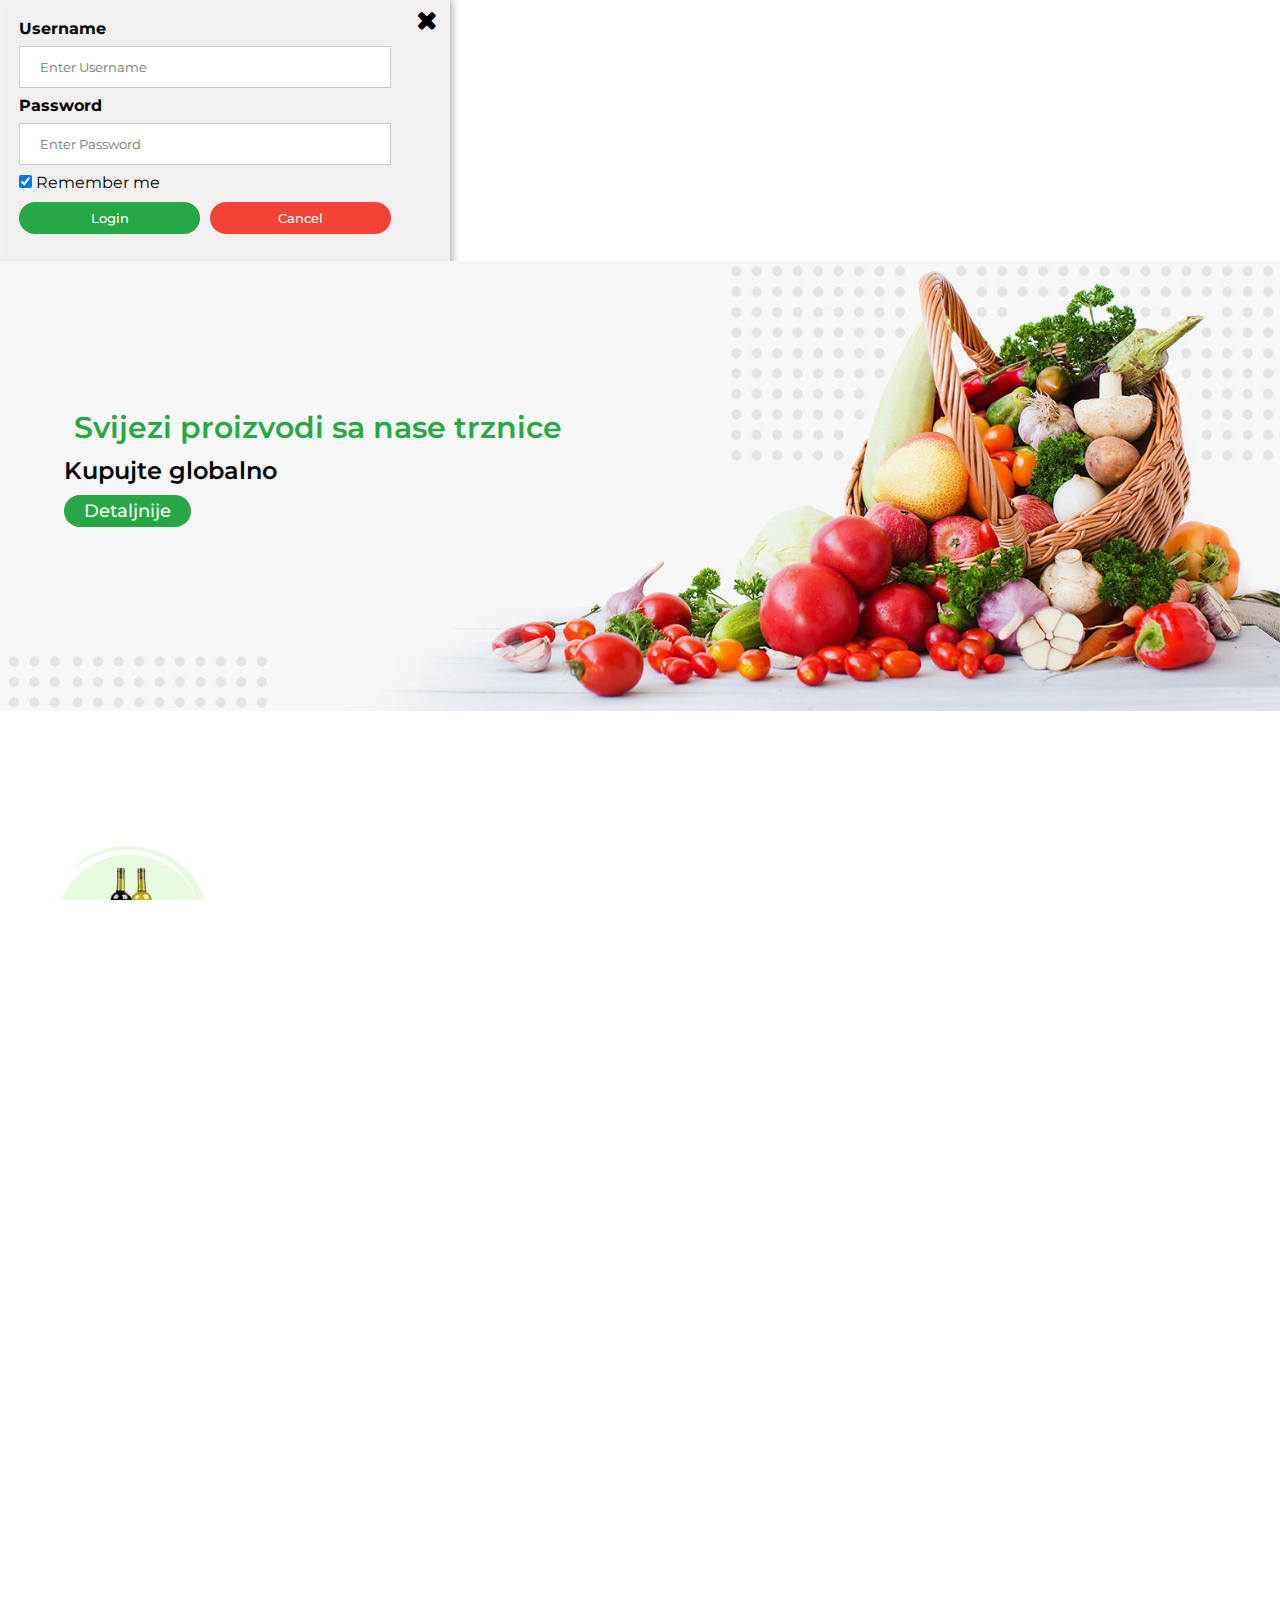
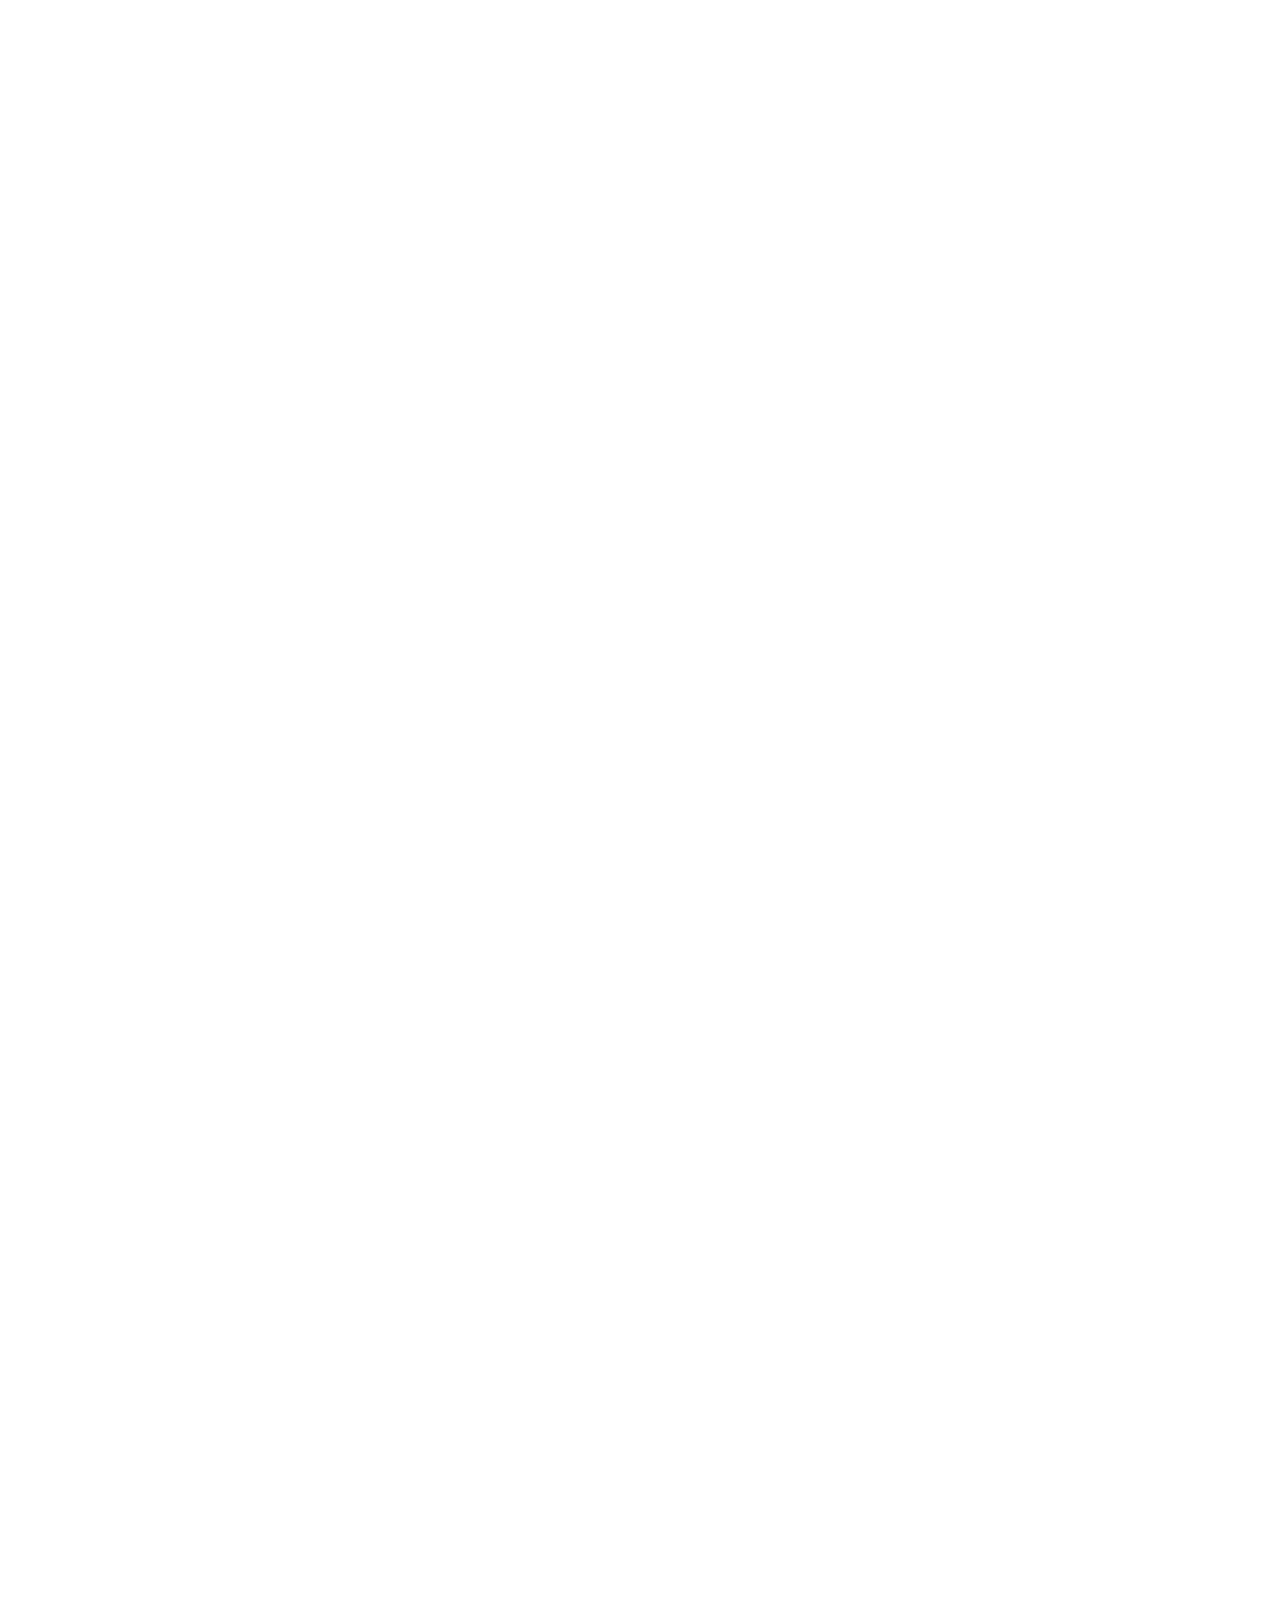
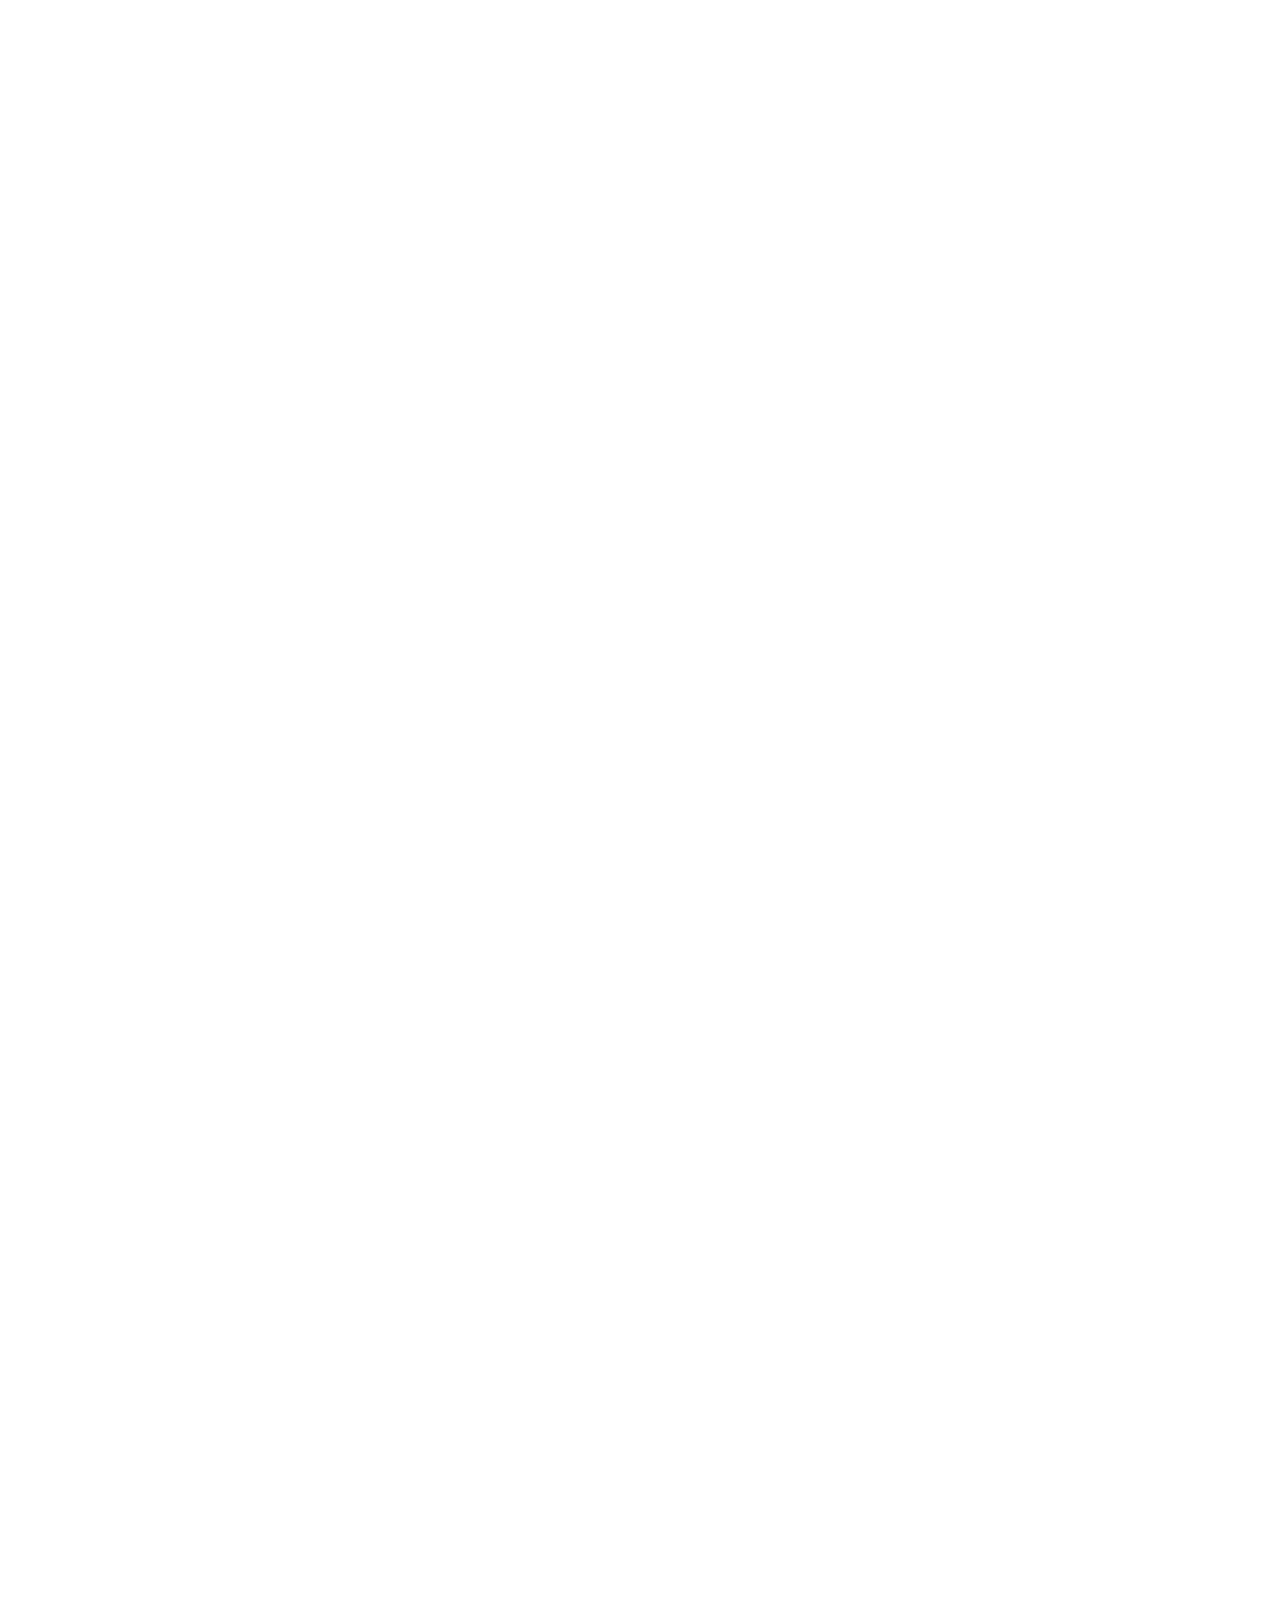
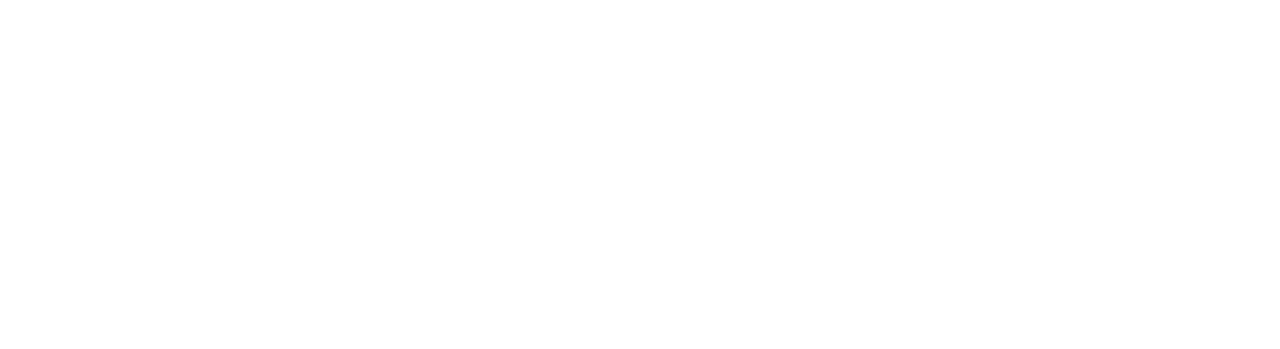
<file: index.html>
<!DOCTYPE html>
<html lang="en">
  <head>
    <meta charset="UTF-8" />
    <meta http-equiv="X-UA-Compatible" content="IE=edge" />
    <meta
      name="viewport"
      content="width=device-width, initial-scale=1, shrink-to-fit=no"
    />
    <link
      rel="stylesheet"
      href="https://cdn.jsdelivr.net/npm/bootstrap@4.1.3/dist/css/bootstrap.min.css"
      integrity="sha384-MCw98/SFnGE8fJT3GXwEOngsV7Zt27NXFoaoApmYm81iuXoPkFOJwJ8ERdknLPMO"
      crossorigin="anonymous"
    />
    <link
      rel="stylesheet"
      href="https://cdnjs.cloudflare.com/ajax/libs/font-awesome/4.7.0/css/font-awesome.min.css"
    />
    <link
      rel="stylesheet"
      href="https://use.fontawesome.com/releases/v5.8.1/css/all.css"
      integrity="sha384-50oBUHEmvpQ+1lW4y57PTFmhCaXp0ML5d60M1M7uH2+nqUivzIebhndOJK28anvf"
      crossorigin="anonymous"
    />

    <script
      src="https://code.jquery.com/jquery-3.3.1.slim.min.js"
      integrity="sha384-q8i/X+965DzO0rT7abK41JStQIAqVgRVzpbzo5smXKp4YfRvH+8abtTE1Pi6jizo"
      crossorigin="anonymous"
    ></script>
    <script
      src="https://cdn.jsdelivr.net/npm/popper.js@1.14.3/dist/umd/popper.min.js"
      integrity="sha384-ZMP7rVo3mIykV+2+9J3UJ46jBk0WLaUAdn689aCwoqbBJiSnjAK/l8WvCWPIPm49"
      crossorigin="anonymous"
    ></script>
    <script
      src="https://cdn.jsdelivr.net/npm/bootstrap@4.1.3/dist/js/bootstrap.min.js"
      integrity="sha384-ChfqqxuZUCnJSK3+MXmPNIyE6ZbWh2IMqE241rYiqJxyMiZ6OW/JmZQ5stwEULTy"
      crossorigin="anonymous"
    ></script>

    <link rel="stylesheet" href="assets/style.css" />
    <title>Document</title>
  </head>
  <body>
    <div class="modal">
      <form action="/action_page.php" method="post">
        <i class="fa fa-close"></i>
        <div class="container">
          <label for="uname"><b>Username</b></label>
          <input
            type="text"
            placeholder="Enter Username"
            name="uname"
            required
          />

          <label for="psw"><b>Password</b></label>
          <input
            type="password"
            placeholder="Enter Password"
            name="psw"
            required
          />
          <label>
            <input type="checkbox" checked="checked" name="remember" /> Remember
            me
          </label>
          <div class="actions">
            <button type="submit" class="more modal_btn">Login</button>

            <button type="button" class="more cancelbtn modal_btn">
              Cancel
            </button>
          </div>

          <span class="psw">Forgot <a href="#">password?</a></span>
        </div>
      </form>
    </div>
    <header>
      <div class="logo">
        <img src="./assets/img/etrznica_logo.png" />
      </div>

      <div class="reg">
        <div class="language">
          <div class="nav-item dropdown">
            <a
              class="nav-link dropdown-toggle"
              href="#"
              id="navbarDropdownMenuLink"
              role="button"
              data-toggle="dropdown"
              aria-haspopup="true"
              aria-expanded="false"
              >Sr</a
            >
            <div class="dropdown-menu" aria-labelledby="navbarDropdownMenuLink">
              <a class="dropdown-item" href="#">
                <img src="./assets/img/rs.svg" />Sr</a
              >
              <a class="dropdown-item" href="#"
                ><img src="./assets/img/ba.svg" />BiH</a
              >
              <a class="dropdown-item" href="#"
                ><img src="./assets/img/us.svg" />Eng</a
              >
            </div>
          </div>
        </div>
        <button><i class="fas fa-user-alt"></i>Prijavi se</button>
        <button><i class="fas fa-id-badge"></i>Registruj se</button>
      </div>
    </header>

    <main>
      <nav class="navbar navbar-expand-lg navbar-light">
        <form class="form-inline">
          <input
            class="form-control mr-sm-2"
            type="search"
            placeholder="Search"
            aria-label="Search"
          />
          <button class="btn btn-outline-success my-2 my-sm-0" type="submit">
            <i class="fa fa-search"></i>
          </button>
        </form>
        <button
          class="navbar-toggler"
          type="button"
          data-toggle="collapse"
          data-target="#navbarNavDropdown"
          aria-controls="navbarNavDropdown"
          aria-expanded="false"
          aria-label="Toggle navigation"
        >
          <i class="fa fa-bars"></i>
        </button>
        <div class="collapse navbar-collapse" id="navbarNavDropdown">
          <ul class="navbar-nav">
            <li class="nav-item dropdown">
              <a
                class="nav-link dropdown-toggle"
                href="#"
                id="navbarDropdownMenuLink"
                role="button"
                data-toggle="dropdown"
                aria-haspopup="true"
                aria-expanded="false"
                >Ponuda</a
              >
              <div
                class="dropdown-menu"
                aria-labelledby="navbarDropdownMenuLink"
              >
                <a class="dropdown-item" href="#"
                  >Meso i suhomesnati proizvodi</a
                >
                <a class="dropdown-item" href="#">Povrce</a>
                <a class="dropdown-item" href="#">Voce</a>
                <a class="dropdown-item" href="#">Sadnice</a>
                <a class="dropdown-item" href="#">Mlijecni proizvodi</a>
                <a class="dropdown-item" href="#">Jaja</a>
              </div>
            </li>
            <li class="nav-item">
              <a class="nav-link" href="#">Home</a>
            </li>
            <li class="nav-item">
              <a class="nav-link" href="#">Akcije</a>
            </li>
            <li class="nav-item">
              <a class="nav-link" href="#">Novo na trznici</a>
            </li>
            <li class="nav-item active">
              <a class="nav-link" href="#">Kontakt</a>
            </li>
          </ul>
        </div>
      </nav>

      <div class="title_banner">
        <div class="text">
          <h1 class="title">Svijezi proizvodi sa nase trznice</h1>
          <h2 class="subtitle">Kupujte globalno</h2>
          <button class="more">Detaljnije</button>
        </div>
        <img class="xs" src="assets/img/products.jpg" alt="Products" />
        <img class="xl" src="assets/img/productsLarge.jpg" alt="Products" />
      </div>

      <div class="categorys">
        <h1>Na e-trznici mozete pronaci...</h1>
        <ul class="d-flex flex-wrap">
          <li>
            <a href="#"
              ><img
                title="Alkohol"
                src="./assets/img/kategorijaAlkohol600x600.png"
                alt="Ekološka pridelava"
              />Alkohol</a
            >
          </li>
          <li>
            <a href="#"
              ><img
                title="Cajevi"
                src="./assets/img/kategorijaCajevi600x600.png"
                alt="Cajevi"
              />Cajevi</a
            >
          </li>
          <li>
            <a href="#"
              ><img
                title="Domace zivotinje"
                src="./assets/img/kategorijaDomaceZivotinje600x600.png"
                alt="Domace zivotinje"
              />Domace zivotinje</a
            >
          </li>
          <li>
            <a href="#"
              ><img
                title="Hljeb i peciva"
                src="./assets/img/kategorijaHljebPeciva600x600.png"
                alt="Hljeb i peciva"
              />Hljeb i peciva</a
            >
          </li>
          <li>
            <a href="#"
              ><img
                title="Hrana za domace zivotinje"
                src="./assets/img/kategorijaHranaZaDomaceZivotinje600x600.png"
                alt="Hrana za domace zivotinje"
              />Hrana za domace zivotinje</a
            >
          </li>
          <li>
            <a href="#"
              ><img
                title="Jaja"
                src="./assets/img/kategorijaJaja600x600.png"
                alt="Jaja"
              />Jaja</a
            >
          </li>
          <li>
            <a href="#"
              ><img
                title="Marmelade i kompoti"
                src="./assets/img/kategorijaMarmeladaKompoti600x600.png"
                alt="Marmelade i kompoti"
              />Marmelade i kompoti</a
            >
          </li>
          <li>
            <a href="#"
              ><img
                title="Med"
                src="./assets/img/kategorijaMed600x600.png"
                alt="Med"
              />Med</a
            >
          </li>
          <li>
            <a href="#"
              ><img
                title="Meso"
                src="./assets/img/kategorijaMeso600x600.png"
                alt="Meso"
              />Meso</a
            >
          </li>
          <li>
            <a href="#"
              ><img
                title="Mlijeko i mlijecni proizvodi"
                src="./assets/img/kategorijaMlijekoMlijecniProizvodi600x600.png"
                alt="Mlijeko i mlijecni proizvodi"
              />Mlijeko i mlijecni proizvodi</a
            >
          </li>
          <li>
            <a href="#"
              ><img
                title="Organska proizvodnja"
                src="./assets/img/kategorijaOrganskaProizvodnja600x600.png"
                alt="Organska proizvodnja"
              />Organska proizvodnja</a
            >
          </li>
          <li>
            <a href="#"
              ><img
                title="Pecenje"
                src="./assets/img/kategorijaPecenje600x600.png"
                alt="Pecenje"
              />Pecenje</a
            >
          </li>
          <li>
            <a href="#"
              ><img
                title="Povrce"
                src="./assets/img/kategorijaPovrce600x600.png"
                alt="Povrce"
              />Povrce</a
            >
          </li>
          <li>
            <a href="#"
              ><img
                title="Rakija"
                src="./assets/img/kategorijaRakija600x600.png"
                alt="Rakija"
              />Rakija</a
            >
          </li>
          <li>
            <a href="#"
              ><img
                title="Sadnice i sjemena"
                src="./assets/img/kategorijaSadniceSjemena600x600.png"
                alt="Sadnice i sjemena"
              />Sadnice i sjemena</a
            >
          </li>
          <li>
            <a href="#"
              ><img
                title="Sokovii sirupi"
                src="./assets/img/kategorijaSokoviSirupi600x600.png"
                alt="Sokovii sirupi"
              />Sokovi i sirupi</a
            >
          </li>
          <li>
            <a href="#"
              ><img
                title="Torte i kolaci"
                src="./assets/img/kategorijaTorteKolaci600x600.png"
                alt="Torte i kolaci"
              />Torte i kolaci</a
            >
          </li>
          <li>
            <a href="#"
              ><img
                title="Ulje i sirce"
                src="./assets/img/kategorijaUljeSirce600x600.png"
                alt="Ulje i sirce"
              />Ulje i sirce</a
            >
          </li>
          <li>
            <a href="#"
              ><img
                title="Unikalni radovi"
                src="./assets/img/kategorijaUnikatniRadovi600x600.png"
                alt="Unikalni radovi"
              />Unikalni radovi</a
            >
          </li>
          <li>
            <a href="#"
              ><img
                title="Voce"
                src="./assets/img/kategorijaVoce600x600.png"
                alt="Voce"
              />Voce</a
            >
          </li>
        </ul>

        <div class="text-center more">
          <a
            href="javascript:void(0);"
            class="btn btn-success rounded-pill"
            id="showAllCats"
            >Prikaži vise</a
          >
        </div>
      </div>
    </main>

    <footer>
      <span>Info:</span>
      <span><i class="fas fa-envelope"></i> somemail@mail.com</span>
    </footer>
  </body>
</html>
</file>
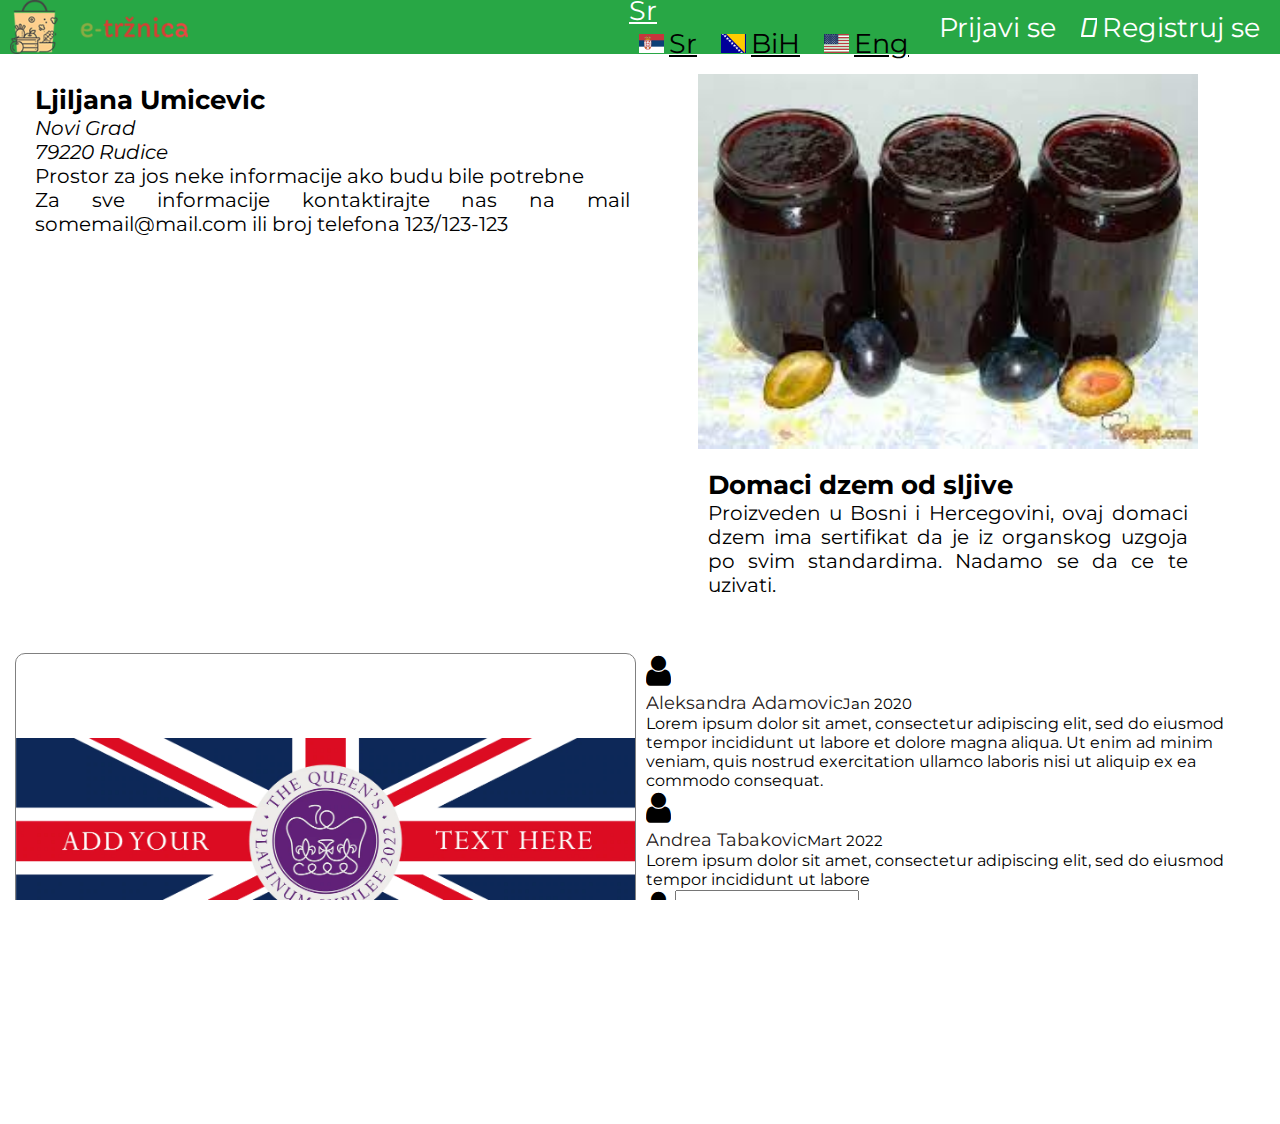
<file: artikl.html>
<!DOCTYPE html>
<html lang="en">
  <head>
    <meta charset="UTF-8" />
    <meta http-equiv="X-UA-Compatible" content="IE=edge" />
    <meta
      name="viewport"
      content="width=device-width, initial-scale=1, shrink-to-fit=no"
    />
    <link
      rel="stylesheet"
      href="https://cdn.jsdelivr.net/npm/bootstrap@4.1.3/dist/css/bootstrap.min.css"
      integrity="sha384-MCw98/SFnGE8fJT3GXwEOngsV7Zt27NXFoaoApmYm81iuXoPkFOJwJ8ERdknLPMO"
      crossorigin="anonymous"
    />
    <link
      rel="stylesheet"
      href="https://cdnjs.cloudflare.com/ajax/libs/font-awesome/4.7.0/css/font-awesome.min.css"
    />
    <link
      rel="stylesheet"
      href="https://use.fontawesome.com/releases/v5.8.1/css/all.css"
      integrity="sha384-50oBUHEmvpQ+1lW4y57PTFmhCaXp0ML5d60M1M7uH2+nqUivzIebhndOJK28anvf"
      crossorigin="anonymous"
    />

    <script
      src="https://code.jquery.com/jquery-3.3.1.slim.min.js"
      integrity="sha384-q8i/X+965DzO0rT7abK41JStQIAqVgRVzpbzo5smXKp4YfRvH+8abtTE1Pi6jizo"
      crossorigin="anonymous"
    ></script>
    <script
      src="https://cdn.jsdelivr.net/npm/popper.js@1.14.3/dist/umd/popper.min.js"
      integrity="sha384-ZMP7rVo3mIykV+2+9J3UJ46jBk0WLaUAdn689aCwoqbBJiSnjAK/l8WvCWPIPm49"
      crossorigin="anonymous"
    ></script>
    <script
      src="https://cdn.jsdelivr.net/npm/bootstrap@4.1.3/dist/js/bootstrap.min.js"
      integrity="sha384-ChfqqxuZUCnJSK3+MXmPNIyE6ZbWh2IMqE241rYiqJxyMiZ6OW/JmZQ5stwEULTy"
      crossorigin="anonymous"
    ></script>

    <link rel="stylesheet" href="assets/style.css" />
    <title>Document</title>
  </head>
  <body>
    <header>
      <div class="logo">
        <img src="./assets/img/etrznica_logo.png" />
      </div>

      <div class="reg">
        <div class="language">
          <div class="nav-item dropdown">
            <a
              class="nav-link dropdown-toggle"
              href="#"
              id="navbarDropdownMenuLink"
              role="button"
              data-toggle="dropdown"
              aria-haspopup="true"
              aria-expanded="false"
              >Sr</a
            >
            <div class="dropdown-menu" aria-labelledby="navbarDropdownMenuLink">
              <a class="dropdown-item" href="#">
                <img src="./assets/img/rs.svg" />Sr</a
              >
              <a class="dropdown-item" href="#"
                ><img src="./assets/img/ba.svg" />BiH</a
              >
              <a class="dropdown-item" href="#"
                ><img src="./assets/img/us.svg" />Eng</a
              >
            </div>
          </div>
        </div>
        <button><i class="fas fa-user-alt"></i>Prijavi se</button>
        <button><i class="fas fa-id-badge"></i>Registruj se</button>
      </div>
    </header>

    <main class="product">
      <div class="about">
        <div class="about_manufacturer_container">
          <h3>Ljiljana Umicevic</h3>
          <span>Novi Grad</span>
          <span>79220 Rudice</span>
          <p>Prostor za jos neke informacije ako budu bile potrebne</p>

          <p>
            Za sve informacije kontaktirajte nas na mail somemail@mail.com ili
            broj telefona 123/123-123
          </p>
        </div>

        <div class="about_product_container">
          <div>
            <img src="./assets/img/dzem.jfif" alt="Dzem" />
          </div>

          <div class="about">
            <h4>Domaci dzem od sljive</h4>
            <p>
              Proizveden u Bosni i Hercegovini, ovaj domaci dzem ima sertifikat
              da je iz organskog uzgoja po svim standardima. Nadamo se da ce te
              uzivati.
            </p>
          </div>
        </div>
      </div>

      <div class="container mt-5">
        <div class="banner">
          <img src="./assets/img/Document_files/banner.webp" alt="">
        </div>

        <div class="d-flex justify-content-center row">
          <div class="col-md-12">
            <div class="d-flex flex-column comment-section">
              <div class="bg-white p-2">
                <div class="d-flex flex-row user-info">
                  <i class="fa fa-user" aria-hidden="true"></i>
                  <div class="d-flex flex-column justify-content-start ml-2">
                    <span class="d-block font-weight-bold name"
                      >Aleksandra Adamovic</span
                    ><span class="date text-black-50">Jan 2020</span>
                  </div>
                </div>
                <div class="mt-2">
                  <p class="comment-text">
                    Lorem ipsum dolor sit amet, consectetur adipiscing elit, sed
                    do eiusmod tempor incididunt ut labore et dolore magna
                    aliqua. Ut enim ad minim veniam, quis nostrud exercitation
                    ullamco laboris nisi ut aliquip ex ea commodo consequat.
                  </p>
                </div>
              </div>
              <div class="bg-white p-2">
                <div class="d-flex flex-row user-info">
                  <i class="fa fa-user" aria-hidden="true"></i>
                  <div class="d-flex flex-column justify-content-start ml-2">
                    <span class="d-block font-weight-bold name"
                      >Andrea Tabakovic</span
                    ><span class="date text-black-50">Mart 2022</span>
                  </div>
                </div>
                <div class="mt-2">
                  <p class="comment-text">
                    Lorem ipsum dolor sit amet, consectetur adipiscing elit, sed
                    do eiusmod tempor incididunt ut labore
                  </p>
                </div>
              </div>
              <div class="bg-light p-2">
                <div class="d-flex flex-row align-items-start">
                  <i class="fa fa-user" aria-hidden="true"></i>
                  <textarea
                    class="form-control ml-1 shadow-none textarea"
                  ></textarea>
                </div>
                <div class="mt-3 text-right">
                  <button
                    class="btn btn-primary btn-sm shadow-none more"
                    type="button"
                  >
                    Komentarisi</button
                  ><button
                    class="btn btn-outline-primary btn-sm ml-1 shadow-none more"
                    type="button"
                  >
                    Odustani
                  </button>
                  <button
                    class="btn btn-outline-primary btn-sm ml-1 shadow-none more"
                    type="button"
                  >
                    Sakrij komentare
                  </button>
                </div>
              </div>
            </div>
          </div>
          <button class="more show_comments">Prikazi komentare</button>
        </div>
      </div>
    </main>

    <footer>
      <span>Info:</span>
      <span><i class="fas fa-envelope"></i> somemail@mail.com</span>
    </footer>
  </body>
</html>
</file>
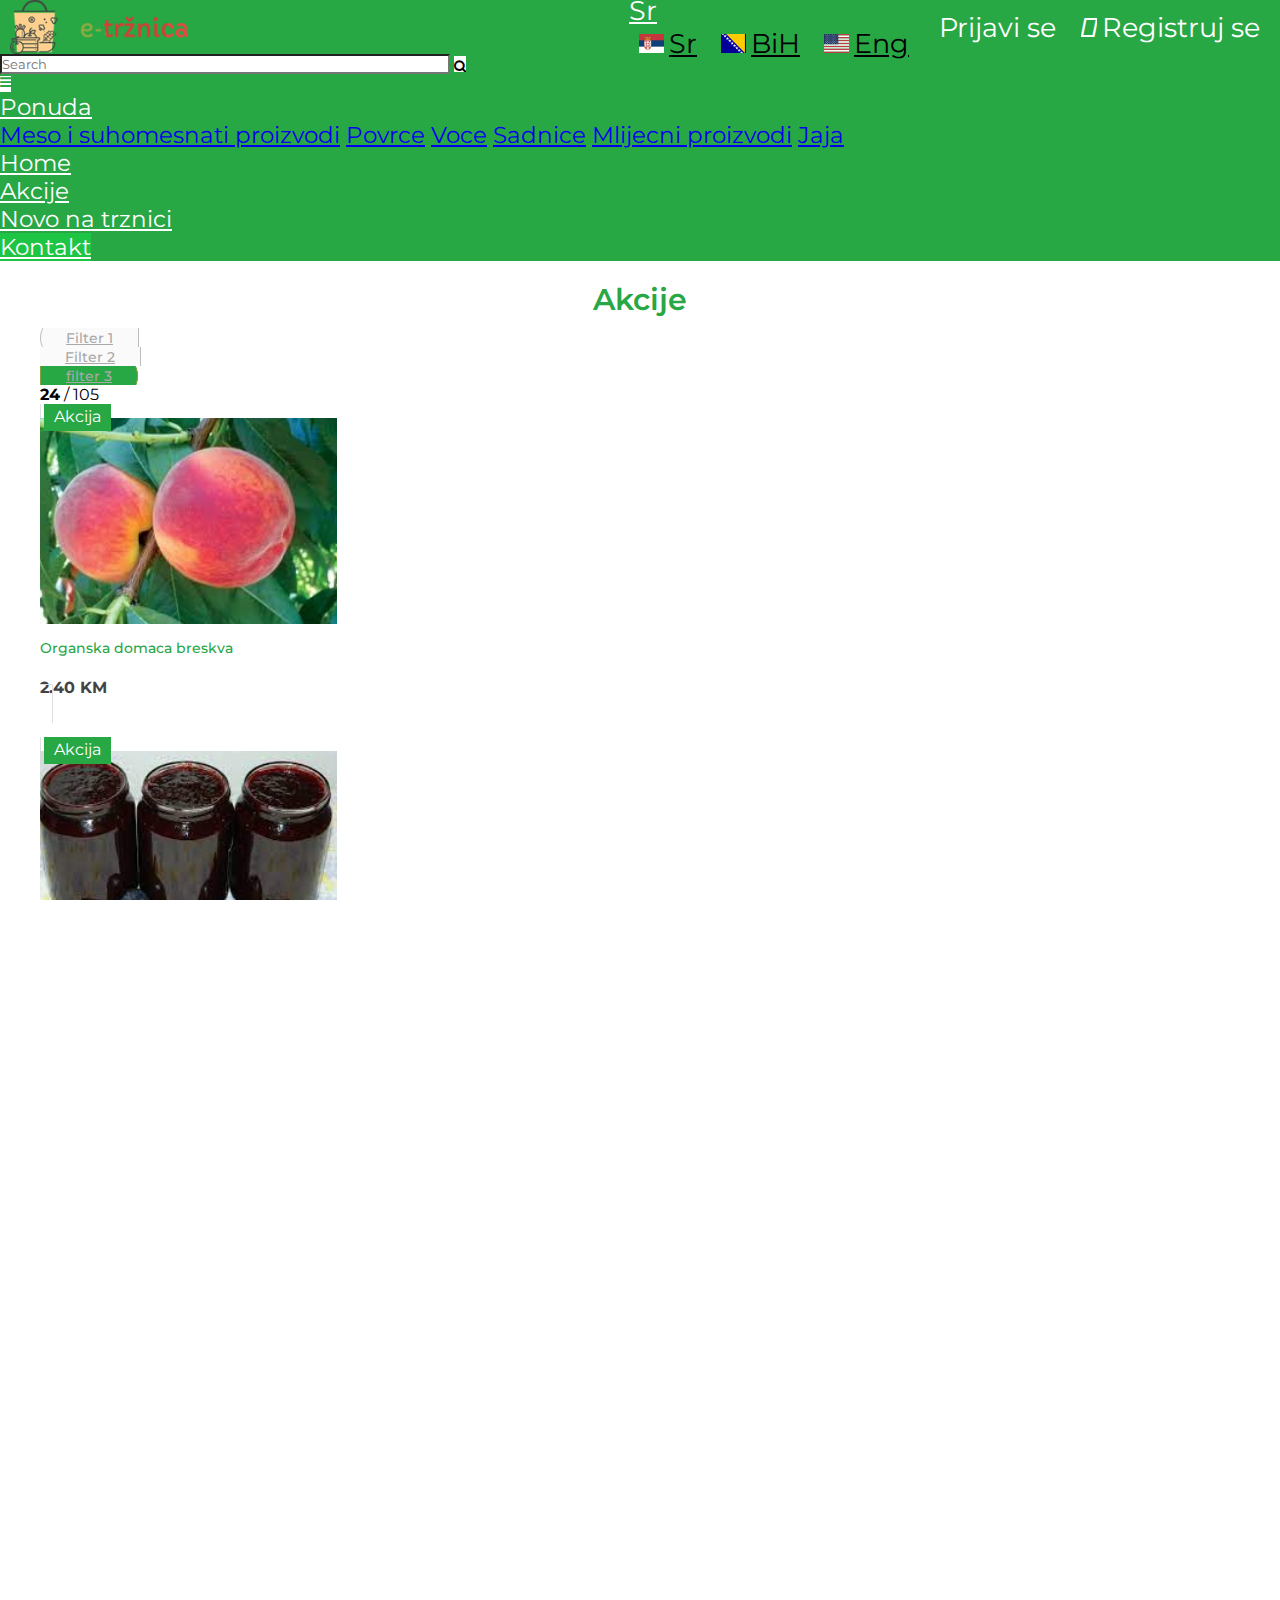
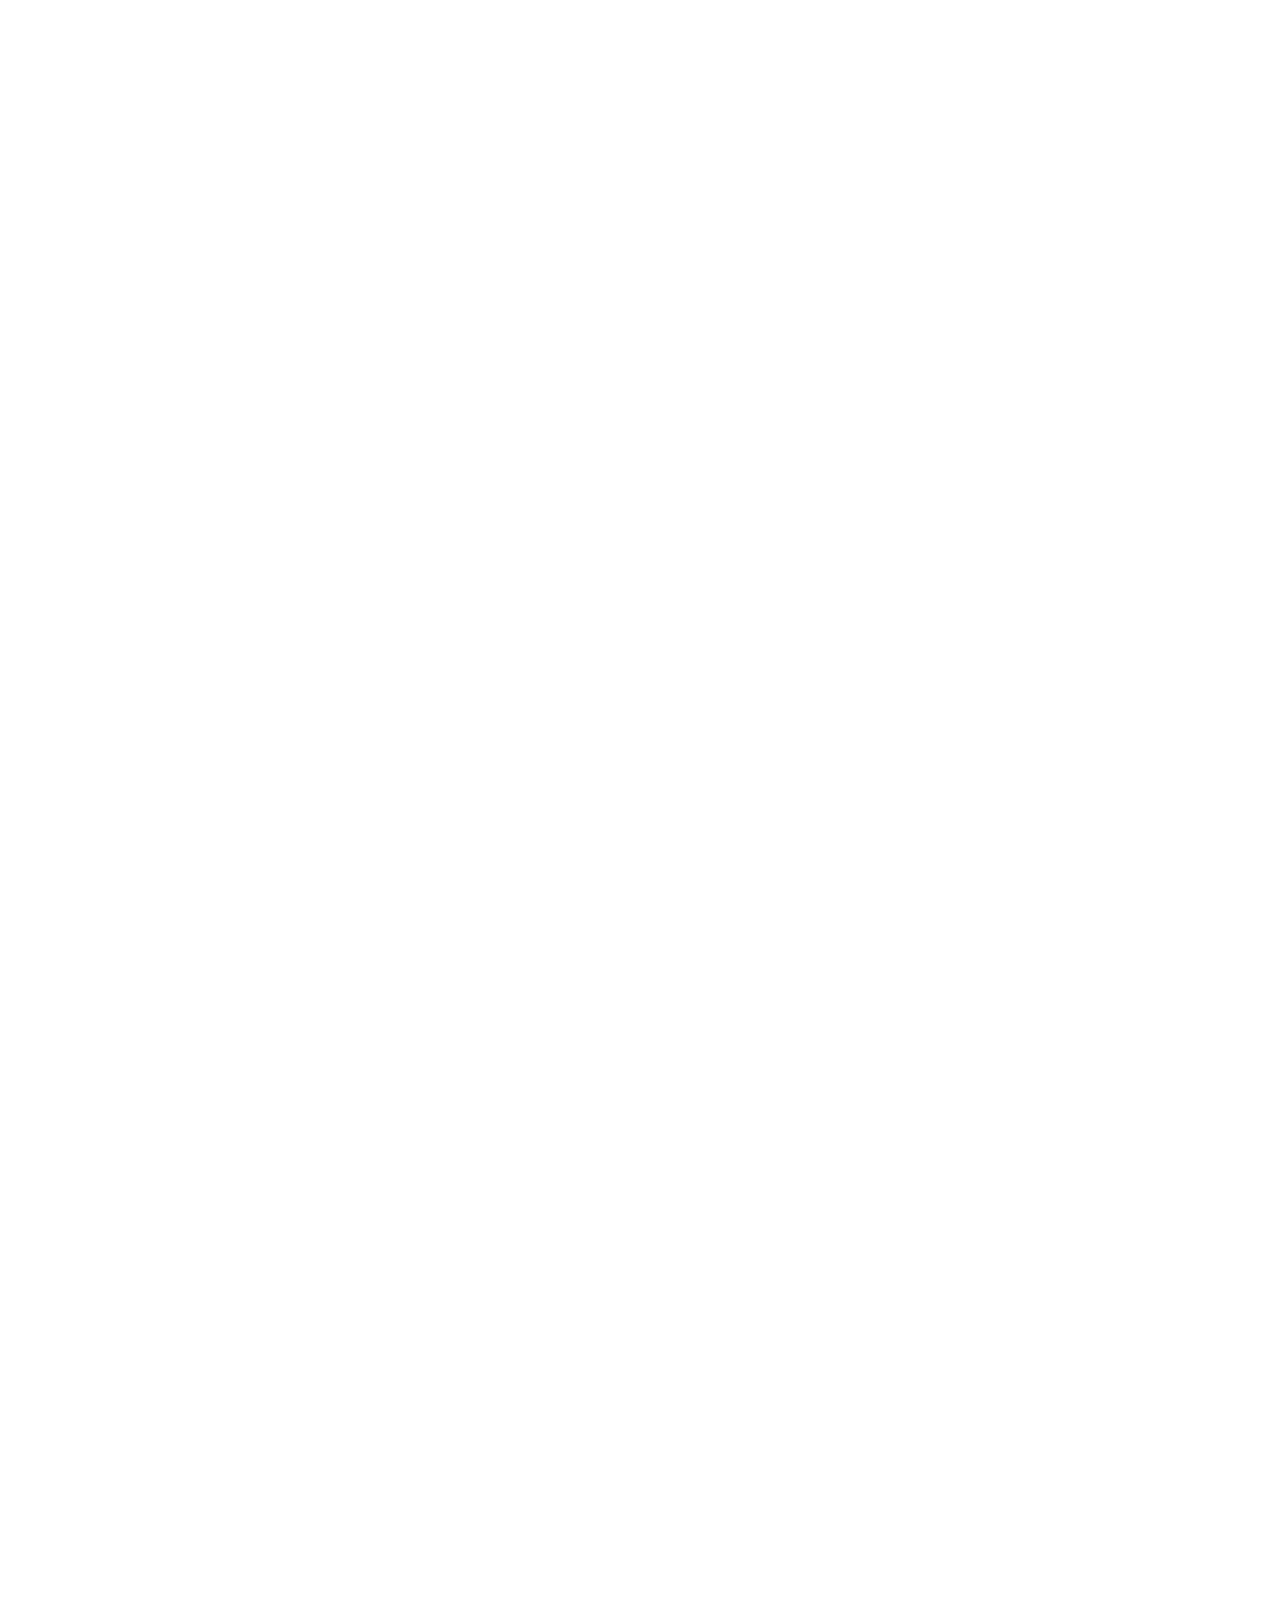
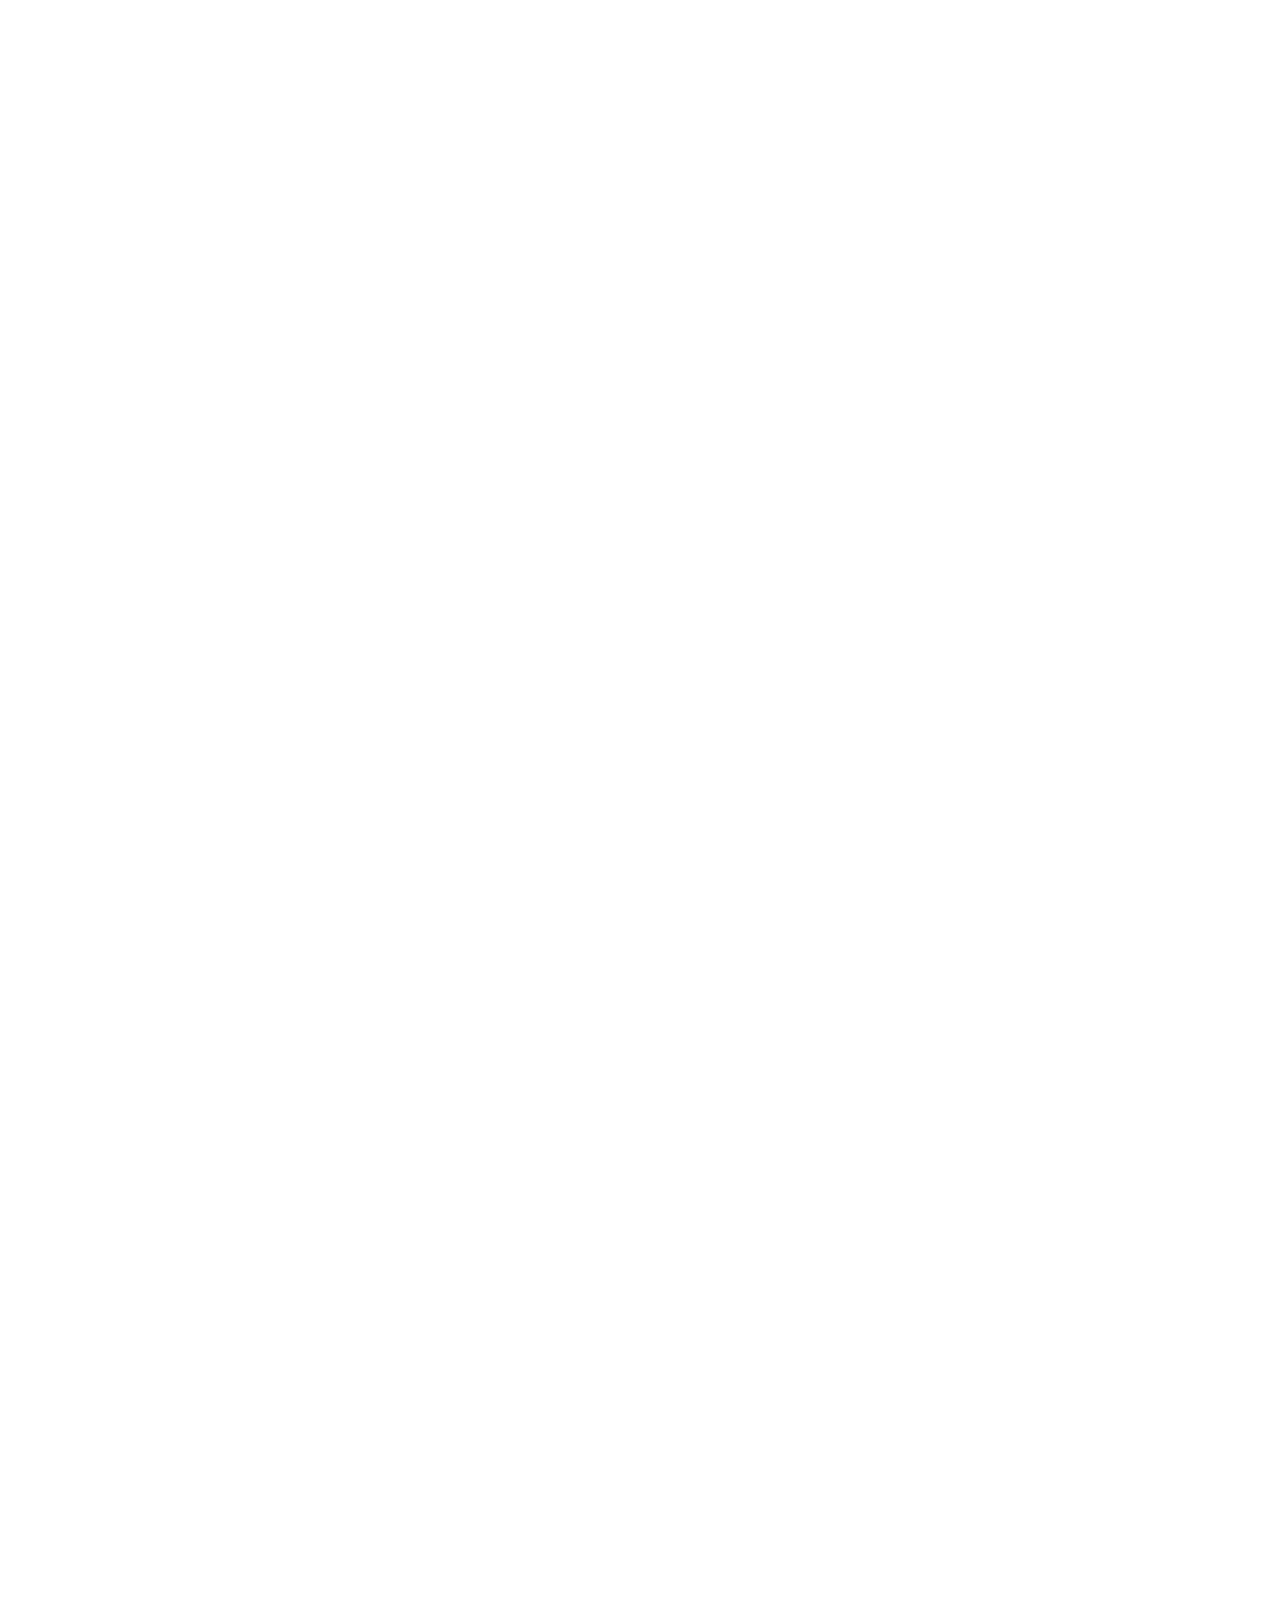
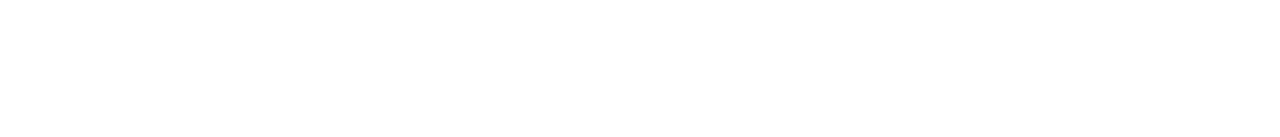
<file: cards.html>
<!DOCTYPE html>
<html lang="en">
  <head>
    <meta charset="UTF-8" />
    <meta http-equiv="X-UA-Compatible" content="IE=edge" />
    <meta
      name="viewport"
      content="width=device-width, initial-scale=1, shrink-to-fit=no"
    />
    <link
      rel="stylesheet"
      href="https://cdn.jsdelivr.net/npm/bootstrap@4.1.3/dist/css/bootstrap.min.css"
      integrity="sha384-MCw98/SFnGE8fJT3GXwEOngsV7Zt27NXFoaoApmYm81iuXoPkFOJwJ8ERdknLPMO"
      crossorigin="anonymous"
    />
    <link
      rel="stylesheet"
      href="https://cdnjs.cloudflare.com/ajax/libs/font-awesome/4.7.0/css/font-awesome.min.css"
    />
    <link
      rel="stylesheet"
      href="https://use.fontawesome.com/releases/v5.8.1/css/all.css"
      integrity="sha384-50oBUHEmvpQ+1lW4y57PTFmhCaXp0ML5d60M1M7uH2+nqUivzIebhndOJK28anvf"
      crossorigin="anonymous"
    />

    <script
      src="https://code.jquery.com/jquery-3.3.1.slim.min.js"
      integrity="sha384-q8i/X+965DzO0rT7abK41JStQIAqVgRVzpbzo5smXKp4YfRvH+8abtTE1Pi6jizo"
      crossorigin="anonymous"
    ></script>
    <script
      src="https://cdn.jsdelivr.net/npm/popper.js@1.14.3/dist/umd/popper.min.js"
      integrity="sha384-ZMP7rVo3mIykV+2+9J3UJ46jBk0WLaUAdn689aCwoqbBJiSnjAK/l8WvCWPIPm49"
      crossorigin="anonymous"
    ></script>
    <script
      src="https://cdn.jsdelivr.net/npm/bootstrap@4.1.3/dist/js/bootstrap.min.js"
      integrity="sha384-ChfqqxuZUCnJSK3+MXmPNIyE6ZbWh2IMqE241rYiqJxyMiZ6OW/JmZQ5stwEULTy"
      crossorigin="anonymous"
    ></script>

    <link rel="stylesheet" href="assets/style.css" />
    <title>Document</title>
  </head>
  <body>
    <header>
      <div class="logo">
        <img src="./assets/img/etrznica_logo.png" />
      </div>

      <div class="reg">
        <div class="language">
          <div class="nav-item dropdown">
            <a
              class="nav-link dropdown-toggle"
              href="#"
              id="navbarDropdownMenuLink"
              role="button"
              data-toggle="dropdown"
              aria-haspopup="true"
              aria-expanded="false"
              >Sr</a
            >
            <div class="dropdown-menu" aria-labelledby="navbarDropdownMenuLink">
              <a class="dropdown-item" href="#">
                <img src="./assets/img/rs.svg" />Sr</a
              >
              <a class="dropdown-item" href="#"
                ><img src="./assets/img/ba.svg" />BiH</a
              >
              <a class="dropdown-item" href="#"
                ><img src="./assets/img/us.svg" />Eng</a
              >
            </div>
          </div>
        </div>
        <button><i class="fas fa-user-alt"></i>Prijavi se</button>
        <button><i class="fas fa-id-badge"></i>Registruj se</button>
      </div>
    </header>
    <main>
      <nav class="navbar navbar-expand-lg navbar-light">
        <form class="form-inline">
          <input
            class="form-control mr-sm-2"
            type="search"
            placeholder="Search"
            aria-label="Search"
          />
          <button class="btn btn-outline-success my-2 my-sm-0" type="submit">
            <i class="fa fa-search"></i>
          </button>
        </form>
        <button
          class="navbar-toggler"
          type="button"
          data-toggle="collapse"
          data-target="#navbarNavDropdown"
          aria-controls="navbarNavDropdown"
          aria-expanded="false"
          aria-label="Toggle navigation"
        >
          <i class="fa fa-bars"></i>
        </button>
        <div class="collapse navbar-collapse" id="navbarNavDropdown">
          <ul class="navbar-nav">
            <li class="nav-item dropdown">
              <a
                class="nav-link dropdown-toggle"
                href="#"
                id="navbarDropdownMenuLink"
                role="button"
                data-toggle="dropdown"
                aria-haspopup="true"
                aria-expanded="false"
                >Ponuda</a
              >
              <div
                class="dropdown-menu"
                aria-labelledby="navbarDropdownMenuLink"
              >
                <a class="dropdown-item" href="#"
                  >Meso i suhomesnati proizvodi</a
                >
                <a class="dropdown-item" href="#">Povrce</a>
                <a class="dropdown-item" href="#">Voce</a>
                <a class="dropdown-item" href="#">Sadnice</a>
                <a class="dropdown-item" href="#">Mlijecni proizvodi</a>
                <a class="dropdown-item" href="#">Jaja</a>
              </div>
            </li>
            <li class="nav-item">
              <a class="nav-link" href="#">Home</a>
            </li>
            <li class="nav-item">
              <a class="nav-link" href="#">Akcije</a>
            </li>
            <li class="nav-item">
              <a class="nav-link" href="#">Novo na trznici</a>
            </li>
            <li class="nav-item active">
              <a class="nav-link" href="#">Kontakt</a>
            </li>
          </ul>
        </div>
      </nav>

      <div class="col page-content order-1 order-md-2">
        <h1 class="title">Akcije</h1>

        <div class="d-flex justify-content-between align-items-center mb-4">
          <div>
            <ul class="nav nav-pills sort-by">
              <li class="nav-item">
                <a
                  class="nav-link"
                  href="javascript:void(0);"
                  data-sort-by="0"
                  >Filter 1</a
                >
              </li>
              <li class="nav-item">
                <a class="nav-link" href="javascript:void(0);" data-sort-by="1"
                  >Filter 2</a
                >
              </li>
              <li class="nav-item">
                <a class="nav-link active" href="javascript:void(0);" data-sort-by="2"
                  >filter 3</a
                >
              </li>
            </ul>
          </div>
          <div class="d-none d-sm-block"><strong>24</strong> / 105</div>
        </div>

        <ul class="product-list d-flex flex-wrap">
          <li>
            <a href="#" class="product-item d-block">
              <div class="product-img">
                <img
                  src="./assets/img/breskva.jfif"
                  alt="Breskva"
                  title="Domaca breskva"
                />
              </div>
              <h3>Organska domaca breskva</h3>
              <div class="price">2.40 KM</div>
              <div class="product-badges">
                <div class="product-badge badge-special">Akcija</div>
              </div>
            </a>
          </li>

          <li>
            <a href="#" class="product-item d-block">
              <div class="product-img">
                <img
                  src="./assets/img/dzem.jfif"
                  alt="Dzem"
                  title="Dzem od sljiva"
                />
              </div>
              <h3>Dzem od sljiva</h3>
              <div class="price">12.00 KM</div>
              <div class="product-badges">
                <div class="product-badge badge-special">Akcija</div>
              </div>
            </a>
          </li>

          <li>
            <a href="#" class="product-item d-block">
              <div class="product-img">
                <img
                  src="./assets/img/images.jfif"
                  alt="Avokado"
                  title="Avokado iz uvoza"
                />
              </div>
              <h3>Avokado uvezen iz Turske</h3>
              <div class="price">3,00 KM</div>
              <div class="product-badges">
                <div class="product-badge badge-special">Akcija</div>
              </div>
            </a>
          </li>

          <li>
            <a href="#" class="product-item d-block">
              <div class="product-img">
                <img
                  src="./assets/img/jabuke.jfif"
                  alt="Jabuka"
                  title="Eko sorta jabuka"
                />
              </div>
              <h3>Eko sorta jabuka</h3>
              <div class="price">2.00 KM</div>
              <div class="product-badges">
                <div class="product-badge badge-special">Akcija</div>
              </div>
            </a>
          </li>

          <li>
            <a href="#" class="product-item d-block">
              <div class="product-img">
                <img
                  src="./assets/img/jagode.jfif"
                  alt="Domace jagode"
                  title="Domace jagode"
                />
              </div>
              <h3>Domace jagode</h3>
              <div class="price">4.00KM</div>
              <div class="product-badges">
                <div class="product-badge badge-special">Akcija</div>
              </div>
            </a>
          </li>

          <li>
            <a href="#" class="product-item d-block">
              <div class="product-img">
                <img
                  src="./assets/img/meso.jfif"
                  alt="Svinjetina"
                  title="Domaca svinjetina sa nasih farmi"
                />
              </div>
              <h3>Domaca svinjetina sa nasih farmi</h3>
              <div class="price">13,00 KM</div>
            </a>
          </li>

          <li>
            <a href="#" class="product-item d-block">
              <div class="product-img">
                <img src="./assets/img/nar.jfif" alt="Nar" title="Nar" />
              </div>
              <h3>Nar</h3>
              <div class="price">5,50 KM</div>
              <div class="product-badges">
                <div class="product-badge badge-special">Akcija</div>
              </div>
            </a>
          </li>

          <li>
            <a href="#" class="product-item d-block">
              <div class="product-img">
                <img
                  src="./assets/img/piletina.jfif"
                  alt="Piletina"
                  title="Pilece meso"
                />
              </div>
              <h3>Pilece meso</h3>
              <div class="price">8.00 KM</div>
              <div class="product-badges">
                <div class="product-badge badge-special">Akcija</div>
              </div>
            </a>
          </li>

          <li>
            <a href="#" class="product-item d-block">
              <div class="product-img">
                <img
                  src="./assets/img/sir.jfif"
                  alt="Sir"
                  title="Domaci dimljeni sir"
                />
              </div>
              <h3>Domaci dimljeni sir</h3>
              <div class="price">12,00 KM</div>
              <div class="product-badges">
                <div class="product-badge badge-special">Akcija</div>
              </div>
            </a>
          </li>

          <li>
            <a href="#" class="product-item d-block">
              <div class="product-img">
                <img
                  src="./assets/img/sir1.jfif"
                  alt="Sir"
                  title="Sir od punomasnog mlijeka"
                />
              </div>
              <h3>Sir od punomasnog mlijeka</h3>
              <div class="price">13.00 KM</div>
              <div class="product-badges">
                <div class="product-badge badge-special">Akcija</div>
              </div>
            </a>
          </li>

          <li>
            <a href="#" class="product-item d-block">
              <div class="product-img">
                <img
                  src="./assets/img/sljiva.jfif"
                  alt="Sliva"
                  title="Sljiva"
                />
              </div>
              <h3>Sljiva</h3>
              <div class="price">1.80 KM</div>
              <div class="product-badges">
                <div class="product-badge badge-special">Akcija</div>
              </div>
            </a>
          </li>

          <li>
            <a href="#" class="product-item d-block">
              <div class="product-img">
                <img
                  src="./assets/img/dzem.jfif"
                  alt="Dzem"
                  title="Dzem od domacih sljiva"
                />
              </div>
              <h3>Dzem od sljiva</h3>
              <div class="price">8.00 KM</div>
              <div class="product-badges">
                <div class="product-badge badge-special">Akcija</div>
              </div>
            </a>
          </li>

          <li>
            <a href="#" class="product-item d-block">
              <div class="product-img">
                <img
                  src="./assets/img/rakija.jpg"
                  alt="Rakija"
                  title="Rakija od raznih vrsta voca"
                />
              </div>
              <h3>Rakija od raznih vrsta voca</h3>
              <div class="price">12.00 KM</div>
              <div class="product-badges">
                <div class="product-badge badge-special">Akcija</div>
              </div>
            </a>
          </li>
        </ul>

        <nav aria-label="Page navigation example" class="pagination_container">
          <ul class="pagination">
            <li class="page-item">
              <a class="page-link" href="#" aria-label="Previous">
                <span aria-hidden="true">&laquo;</span>
                <span class="sr-only">Previous</span>
              </a>
            </li>
            <li class="page-item"><a class="page-link" href="#">1</a></li>
            <li class="page-item"><a class="page-link" href="#">2</a></li>
            <li class="page-item"><a class="page-link" href="#">3</a></li>
            <li class="page-item">
              <a class="page-link" href="#" aria-label="Next">
                <span aria-hidden="true">&raquo;</span>
                <span class="sr-only">Next</span>
              </a>
            </li>
          </ul>
        </nav>
      </div>
    </main>

    <footer>
      <span>Info:</span>
      <span><i class="fas fa-envelope"></i> somemail@mail.com</span>
    </footer>
  </body>
</html>
</file>
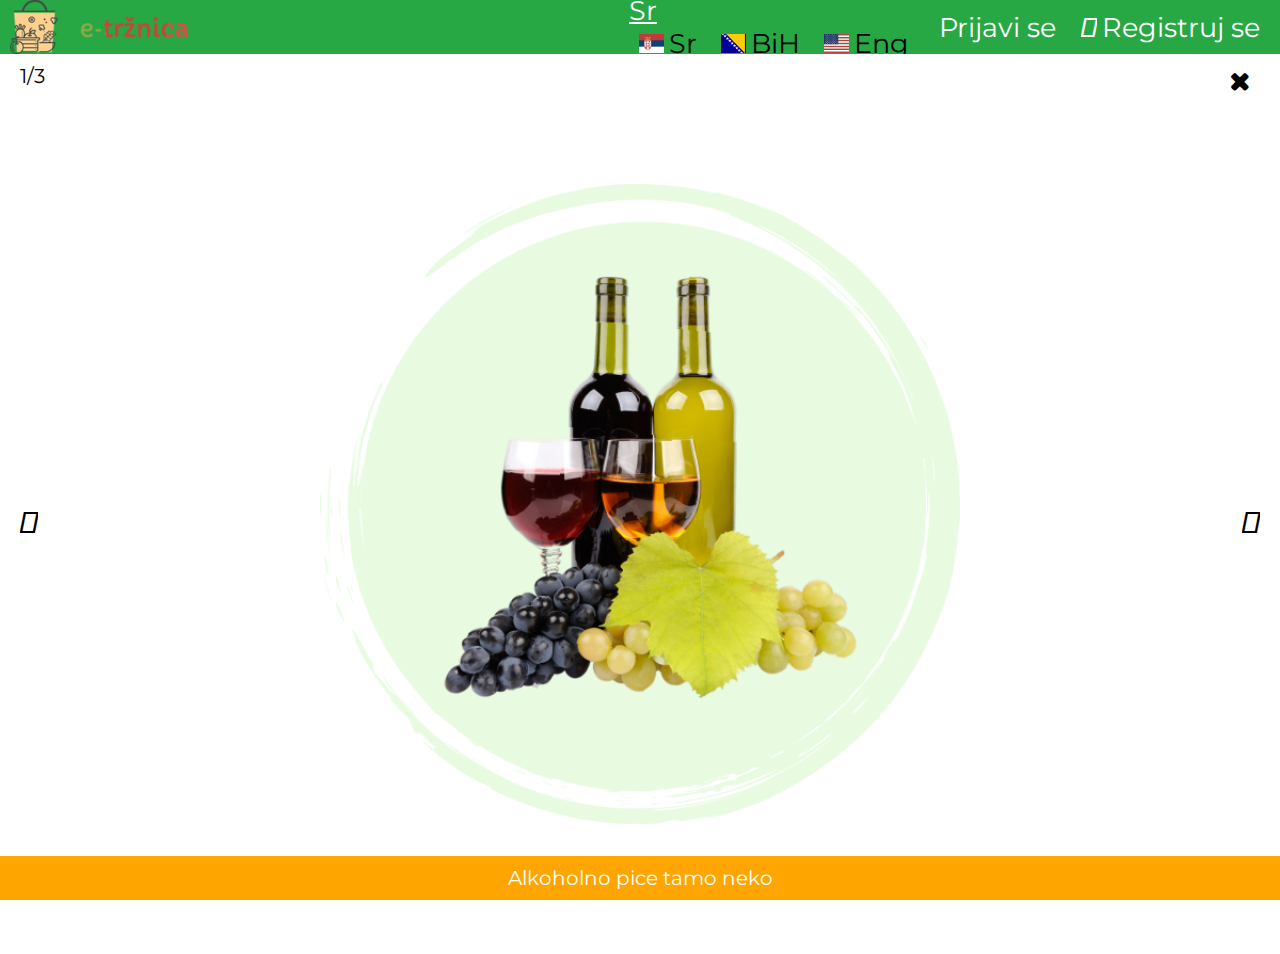
<file: ponuda.html>
<!DOCTYPE html>
<html lang="en">
  <head>
    <meta charset="UTF-8" />
    <meta http-equiv="X-UA-Compatible" content="IE=edge" />
    <meta
      name="viewport"
      content="width=device-width, initial-scale=1, shrink-to-fit=no"
    />
    <link
      rel="stylesheet"
      href="https://cdn.jsdelivr.net/npm/bootstrap@4.1.3/dist/css/bootstrap.min.css"
      integrity="sha384-MCw98/SFnGE8fJT3GXwEOngsV7Zt27NXFoaoApmYm81iuXoPkFOJwJ8ERdknLPMO"
      crossorigin="anonymous"
    />
    <link
      rel="stylesheet"
      href="https://cdnjs.cloudflare.com/ajax/libs/font-awesome/4.7.0/css/font-awesome.min.css"
    />
    <link
      rel="stylesheet"
      href="https://use.fontawesome.com/releases/v5.8.1/css/all.css"
      integrity="sha384-50oBUHEmvpQ+1lW4y57PTFmhCaXp0ML5d60M1M7uH2+nqUivzIebhndOJK28anvf"
      crossorigin="anonymous"
    />

    <script
      src="https://code.jquery.com/jquery-3.3.1.slim.min.js"
      integrity="sha384-q8i/X+965DzO0rT7abK41JStQIAqVgRVzpbzo5smXKp4YfRvH+8abtTE1Pi6jizo"
      crossorigin="anonymous"
    ></script>
    <script
      src="https://cdn.jsdelivr.net/npm/popper.js@1.14.3/dist/umd/popper.min.js"
      integrity="sha384-ZMP7rVo3mIykV+2+9J3UJ46jBk0WLaUAdn689aCwoqbBJiSnjAK/l8WvCWPIPm49"
      crossorigin="anonymous"
    ></script>
    <script
      src="https://cdn.jsdelivr.net/npm/bootstrap@4.1.3/dist/js/bootstrap.min.js"
      integrity="sha384-ChfqqxuZUCnJSK3+MXmPNIyE6ZbWh2IMqE241rYiqJxyMiZ6OW/JmZQ5stwEULTy"
      crossorigin="anonymous"
    ></script>

    <link rel="stylesheet" href="assets/style.css" />
    <title>Document</title>
  </head>
  <body>
    <header>
      <div class="logo">
        <img src="./assets/img/etrznica_logo.png" />
      </div>

      <div class="reg">
        <div class="language">
          <div class="nav-item dropdown">
            <a
              class="nav-link dropdown-toggle"
              href="#"
              id="navbarDropdownMenuLink"
              role="button"
              data-toggle="dropdown"
              aria-haspopup="true"
              aria-expanded="false"
              >Sr</a
            >
            <div class="dropdown-menu" aria-labelledby="navbarDropdownMenuLink">
              <a class="dropdown-item" href="#">
                <img src="./assets/img/rs.svg" />Sr</a
              >
              <a class="dropdown-item" href="#"
                ><img src="./assets/img/ba.svg" />BiH</a
              >
              <a class="dropdown-item" href="#"
                ><img src="./assets/img/us.svg" />Eng</a
              >
            </div>
          </div>
        </div>
        <button><i class="fas fa-user-alt"></i>Prijavi se</button>
        <button><i class="fas fa-id-badge"></i>Registruj se</button>
      </div>
    </header>
    <main>
      <main class="modal">
        <div class="head_line">
          <p>1/3</p>
          <div>
            <i class="fa fa-close"></i>
          </div>
        </div>
        <div class="image_container">
          <i class="fas fa-angle-left"></i>
  
          <div class="image">
              <img src="./assets/img/kategorijaAlkohol600x600.png" alt="">
          </div>
  
          <i class="fas fa-angle-right"></i>
        </div>
  
        <div class="article_name">
            Alkoholno pice tamo neko
        </div>
      </main>
      <nav class="navbar navbar-expand-lg navbar-light">
        <form class="form-inline">
          <input
            class="form-control mr-sm-2"
            type="search"
            placeholder="Search"
            aria-label="Search"
          />
          <button class="btn btn-outline-success my-2 my-sm-0" type="submit">
            <i class="fa fa-search"></i>
          </button>
        </form>
        <button
          class="navbar-toggler"
          type="button"
          data-toggle="collapse"
          data-target="#navbarNavDropdown"
          aria-controls="navbarNavDropdown"
          aria-expanded="false"
          aria-label="Toggle navigation"
        >
          <i class="fa fa-bars"></i>
        </button>
        <div class="collapse navbar-collapse" id="navbarNavDropdown">
          <ul class="navbar-nav">
            <li class="nav-item dropdown">
              <a
                class="nav-link dropdown-toggle"
                href="#"
                id="navbarDropdownMenuLink"
                role="button"
                data-toggle="dropdown"
                aria-haspopup="true"
                aria-expanded="false"
                >Ponuda</a
              >
              <div
                class="dropdown-menu"
                aria-labelledby="navbarDropdownMenuLink"
              >
                <a class="dropdown-item" href="#"
                  >Meso i suhomesnati proizvodi</a
                >
                <a class="dropdown-item" href="#">Povrce</a>
                <a class="dropdown-item" href="#">Voce</a>
                <a class="dropdown-item" href="#">Sadnice</a>
                <a class="dropdown-item" href="#">Mlijecni proizvodi</a>
                <a class="dropdown-item" href="#">Jaja</a>
              </div>
            </li>
            <li class="nav-item">
              <a class="nav-link" href="#">Home</a>
            </li>
            <li class="nav-item">
              <a class="nav-link" href="#">Akcije</a>
            </li>
            <li class="nav-item">
              <a class="nav-link" href="#">Novo na trznici</a>
            </li>
            <li class="nav-item active">
              <a class="nav-link" href="#">Kontakt</a>
            </li>
          </ul>
        </div>
      </nav>

      <div class="col page-content order-1 order-md-2">
        <h1 class="title">Ponuda proizvođača</h1>

        <ul class="offer-list manufacturers_container">
          <li>
            <a href="#">
              <strong
                >Prezime i ime proizvodjaca - naziv nejegove djelatnosti</strong
              >
              <p>Mjesto</p>
              <p>Tacna adresa</p>
            </a>
          </li>

          <li>
            <a href="#">
              <strong
                >Prezime i ime proizvodjaca - naziv nejegove djelatnosti</strong
              >
              <p>Mjesto</p>
              <p>Tacna adresa</p>
            </a>
          </li>

          <li>
            <a href="#">
              <strong
                >Prezime i ime proizvodjaca - naziv nejegove djelatnosti</strong
              >
              <p>Mjesto</p>
              <p>Tacna adresa</p>
            </a>
          </li>

          <li>
            <a href="#">
              <strong
                >Prezime i ime proizvodjaca - naziv nejegove djelatnosti</strong
              >
              <p>Mjesto</p>
              <p>Tacna adresa</p>
            </a>
          </li>

          <li>
            <a href="#">
              <strong
                >Prezime i ime proizvodjaca - naziv nejegove djelatnosti</strong
              >
              <p>Mjesto</p>
              <p>Tacna adresa</p>
            </a>
          </li>

          <li>
            <a href="#">
              <strong
                >Prezime i ime proizvodjaca - naziv nejegove djelatnosti</strong
              >
              <p>Mjesto</p>
              <p>Tacna adresa</p>
            </a>
          </li>

          <li>
            <a href="#">
              <strong
                >Prezime i ime proizvodjaca - naziv nejegove djelatnosti</strong
              >
              <p>Mjesto</p>
              <p>Tacna adresa</p>
            </a>
          </li>

          <li>
            <a href="#">
              <strong
                >Prezime i ime proizvodjaca - naziv nejegove djelatnosti</strong
              >
              <p>Mjesto</p>
              <p>Tacna adresa</p>
            </a>
          </li>

          <li>
            <a href="#">
              <strong
                >Prezime i ime proizvodjaca - naziv nejegove djelatnosti</strong
              >
              <p>Mjesto</p>
              <p>Tacna adresa</p>
            </a>
          </li>

          <li>
            <a href="#">
              <strong
                >Prezime i ime proizvodjaca - naziv nejegove djelatnosti</strong
              >
              <p>Mjesto</p>
              <p>Tacna adresa</p>
            </a>
          </li>

          <li>
            <a href="#">
              <strong
                >Prezime i ime proizvodjaca - naziv nejegove djelatnosti</strong
              >
              <p>Mjesto</p>
              <p>Tacna adresa</p>
            </a>
          </li>
        </ul>

        <nav aria-label="Page navigation example" class="pagination_container">
          <ul class="pagination">
            <li class="page-item">
              <a class="page-link" href="#" aria-label="Previous">
                <span aria-hidden="true">&laquo;</span>
                <span class="sr-only">Previous</span>
              </a>
            </li>
            <li class="page-item"><a class="page-link" href="#">1</a></li>
            <li class="page-item"><a class="page-link" href="#">2</a></li>
            <li class="page-item"><a class="page-link" href="#">3</a></li>
            <li class="page-item">
              <a class="page-link" href="#" aria-label="Next">
                <span aria-hidden="true">&raquo;</span>
                <span class="sr-only">Next</span>
              </a>
            </li>
          </ul>
        </nav>
      </div>
    </main>

    <footer>
      <span>Info:</span>
      <span><i class="fas fa-envelope"></i> somemail@mail.com</span>
    </footer>
  </body>
</html>
</file>
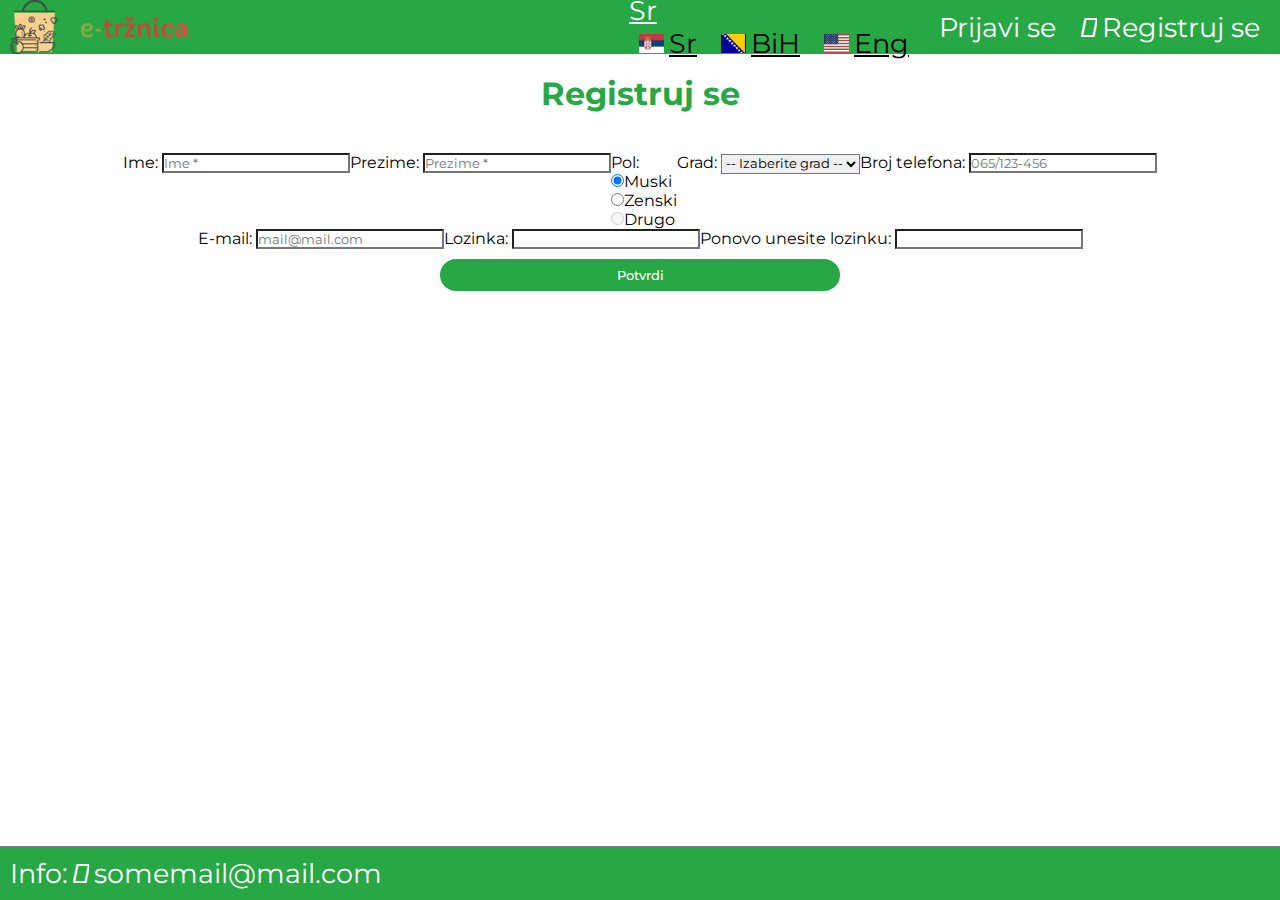
<file: registration.html>
<!DOCTYPE html>
<html lang="en">
  <head>
    <meta charset="UTF-8" />
    <meta http-equiv="X-UA-Compatible" content="IE=edge" />
    <meta
      name="viewport"
      content="width=device-width, initial-scale=1, shrink-to-fit=no"
    />
    <link
      rel="stylesheet"
      href="https://cdn.jsdelivr.net/npm/bootstrap@4.1.3/dist/css/bootstrap.min.css"
      integrity="sha384-MCw98/SFnGE8fJT3GXwEOngsV7Zt27NXFoaoApmYm81iuXoPkFOJwJ8ERdknLPMO"
      crossorigin="anonymous"
    />
    <link
      rel="stylesheet"
      href="https://cdnjs.cloudflare.com/ajax/libs/font-awesome/4.7.0/css/font-awesome.min.css"
    />
    <link
      rel="stylesheet"
      href="https://use.fontawesome.com/releases/v5.8.1/css/all.css"
      integrity="sha384-50oBUHEmvpQ+1lW4y57PTFmhCaXp0ML5d60M1M7uH2+nqUivzIebhndOJK28anvf"
      crossorigin="anonymous"
    />

    <script
      src="https://code.jquery.com/jquery-3.3.1.slim.min.js"
      integrity="sha384-q8i/X+965DzO0rT7abK41JStQIAqVgRVzpbzo5smXKp4YfRvH+8abtTE1Pi6jizo"
      crossorigin="anonymous"
    ></script>
    <script
      src="https://cdn.jsdelivr.net/npm/popper.js@1.14.3/dist/umd/popper.min.js"
      integrity="sha384-ZMP7rVo3mIykV+2+9J3UJ46jBk0WLaUAdn689aCwoqbBJiSnjAK/l8WvCWPIPm49"
      crossorigin="anonymous"
    ></script>
    <script
      src="https://cdn.jsdelivr.net/npm/bootstrap@4.1.3/dist/js/bootstrap.min.js"
      integrity="sha384-ChfqqxuZUCnJSK3+MXmPNIyE6ZbWh2IMqE241rYiqJxyMiZ6OW/JmZQ5stwEULTy"
      crossorigin="anonymous"
    ></script>

    <link rel="stylesheet" href="assets/style.css" />
    <title>Document</title>
  </head>
  <body>
    <header>
      <div class="logo">
        <img src="./assets/img/etrznica_logo.png" />
      </div>

      <div class="reg">
        <div class="language">
          <div class="nav-item dropdown">
            <a
              class="nav-link dropdown-toggle"
              href="#"
              id="navbarDropdownMenuLink"
              role="button"
              data-toggle="dropdown"
              aria-haspopup="true"
              aria-expanded="false"
              >Sr</a
            >
            <div class="dropdown-menu" aria-labelledby="navbarDropdownMenuLink">
              <a class="dropdown-item" href="#">
                <img src="./assets/img/rs.svg" />Sr</a
              >
              <a class="dropdown-item" href="#"
                ><img src="./assets/img/ba.svg" />BiH</a
              >
              <a class="dropdown-item" href="#"
                ><img src="./assets/img/us.svg" />Eng</a
              >
            </div>
          </div>
        </div>
        <button><i class="fas fa-user-alt"></i>Prijavi se</button>
        <button><i class="fas fa-id-badge"></i>Registruj se</button>
      </div>
    </header>

    <main>
      <div class="registration">
        <h1>Registruj se</h1>
        <form action="/action_page.php" method="post">
         <div class="col-xs-12 col-sm-12 col-md-6 col-lg-6">
            <div class="form-group">
              <label for="name">Ime:</label>
              <input
                type="text"
                id="name"
                name="name"
                class="form-control"
                placeholder="Ime *"
                aria-label="Ime"
              />
            </div>
          </div>

          <div class="col-xs-12 col-sm-12 col-md-6 col-lg-6">
            <div class="form-group">
              <label for="lastname">Prezime:</label>
              <input
                type="text"
                id="lastname"
                name="lastname"
                class="form-control"
                placeholder="Prezime *"
                aria-label="Prezime"
              />
            </div>
          </div>

          <div class="check col-xs-12 col-sm-12 col-md-6 col-lg-6">
              <label>Pol:</label>
            <div class="form-label-group">
                <div class="form-check-inline">
                    <label class="form-check-label" for="radio1">
                      <input
                        type="radio"
                        class="form-check-input"
                        id="radio1"
                        name="optradio"
                        value="option1"
                        checked
                      />Muski
                    </label>
                  </div>
                  <div class="form-check-inline">
                    <label class="form-check-label" for="radio2">
                      <input
                        type="radio"
                        class="form-check-input"
                        id="radio2"
                        name="optradio"
                        value="option2"
                      />Zenski
                    </label>
                  </div>
                  <div class="form-check-inline">
                    <label class="form-check-label">
                      <input type="radio" class="form-check-input" disabled />Drugo
                    </label>
                  </div>
            </div>
          </div>

          <div class="col-xs-12 col-sm-12 col-md-6 col-lg-6">
            <div class="form-group">
              <label for="grad">Grad:</label>
              <select id="grad" name="grad" class="form-control">
                <option value="0">-- Izaberite grad --</option>
                <option value="1">Banja Luka</option>
                <option value="2">Prijedor</option>
                <option value="3">Novi Grad</option>
                <option value="4">Gradiska</option>
                <option value="5">Laktasi</option>
                <option value="6">Prnjavor</option>
                <option value="7">Teslic</option>
                <option value="8">Derventa</option>
                <option value="9">Modrica</option>
                <option value="10">Samac</option>
                <option value="11">Brcko</option>
                <option value="12">Bjeljina</option>
                <option value="13">Doboj</option>
                <option value="14">Sarajevo</option>
                <option value="15">Tuzla</option>
                <option value="16">Travnik</option>
                <option value="17">Mostar</option>
                <option value="18">Bileca</option>
                <option value="19">Gacko</option>
                <option value="20">Trebinje</option>
              </select>
            </div>
          </div>

          <!-- <div class="check col-xs-12 col-sm-12 col-md-6 col-lg-6">
              <label>Nesto:</label>
            <div class="form-label-group">
              <div class="form-check-inline">
                <label class="form-check-label" for="check1">
                  <input
                    type="checkbox"
                    class="form-check-input"
                    id="check1"
                    name="vehicle1"
                    value="something"
                    checked
                  />Option 1
                </label>
              </div>
              <div class="form-check-inline">
                <label class="form-check-label" for="check2">
                  <input
                    type="checkbox"
                    class="form-check-input"
                    id="check2"
                    name="vehicle2"
                    value="something"
                  />Option 2
                </label>
              </div>
              <div class="form-check-inline">
                <label class="form-check-label">
                  <input
                    type="checkbox"
                    class="form-check-input"
                    disabled
                  />Option 3
                </label>
              </div>
            </div>
          </div> -->

          <div class="col-xs-12 col-sm-12 col-md-6 col-lg-6">
            <div class="form-group">
              <label for="phone">Broj telefona:</label>
              <input
                type="tel"
                id="phone"
                name="phone"
                class="form-control"
                placeholder="065/123-456"
                pattern="[0-9]{3}/[0-9]{3}-[0-9]{3}"
                required
              />
            </div>
          </div>

          <div class="col-xs-12 col-sm-12 col-md-6 col-lg-6">
            <div class="form-group">
              <label for="email">E-mail:</label>
              <input
                type="email"
                id="email"
                name="email"
                class="form-control"
                placeholder="mail@mail.com"
                required
              />
            </div>
          </div>

          <div class="col-xs-12 col-sm-12 col-md-6 col-lg-6">
            <div class="form-group">
              <label for="password">Lozinka:</label>
              <input
                type="password"
                class="form-control"
                id="password"
                name="password"
              />
            </div>
          </div>

          <div class="col-xs-12 col-sm-12 col-md-6 col-lg-6">
            <div class="form-group">
              <label for="confirm_password">Ponovo unesite lozinku:</label>
              <input
                type="password"
                class="form-control"
                id="confirm_password"
                name="password"
              />
            </div>
          </div>

          <div class="actions">
            <button type="submit" class="more modal_btn">Potvrdi</button>
          </div>
        </form>
      </div>
    </main>

    <footer>
      <span>Info:</span>
      <span><i class="fas fa-envelope"></i> somemail@mail.com</span>
    </footer>
  </body>
</html>
</file>
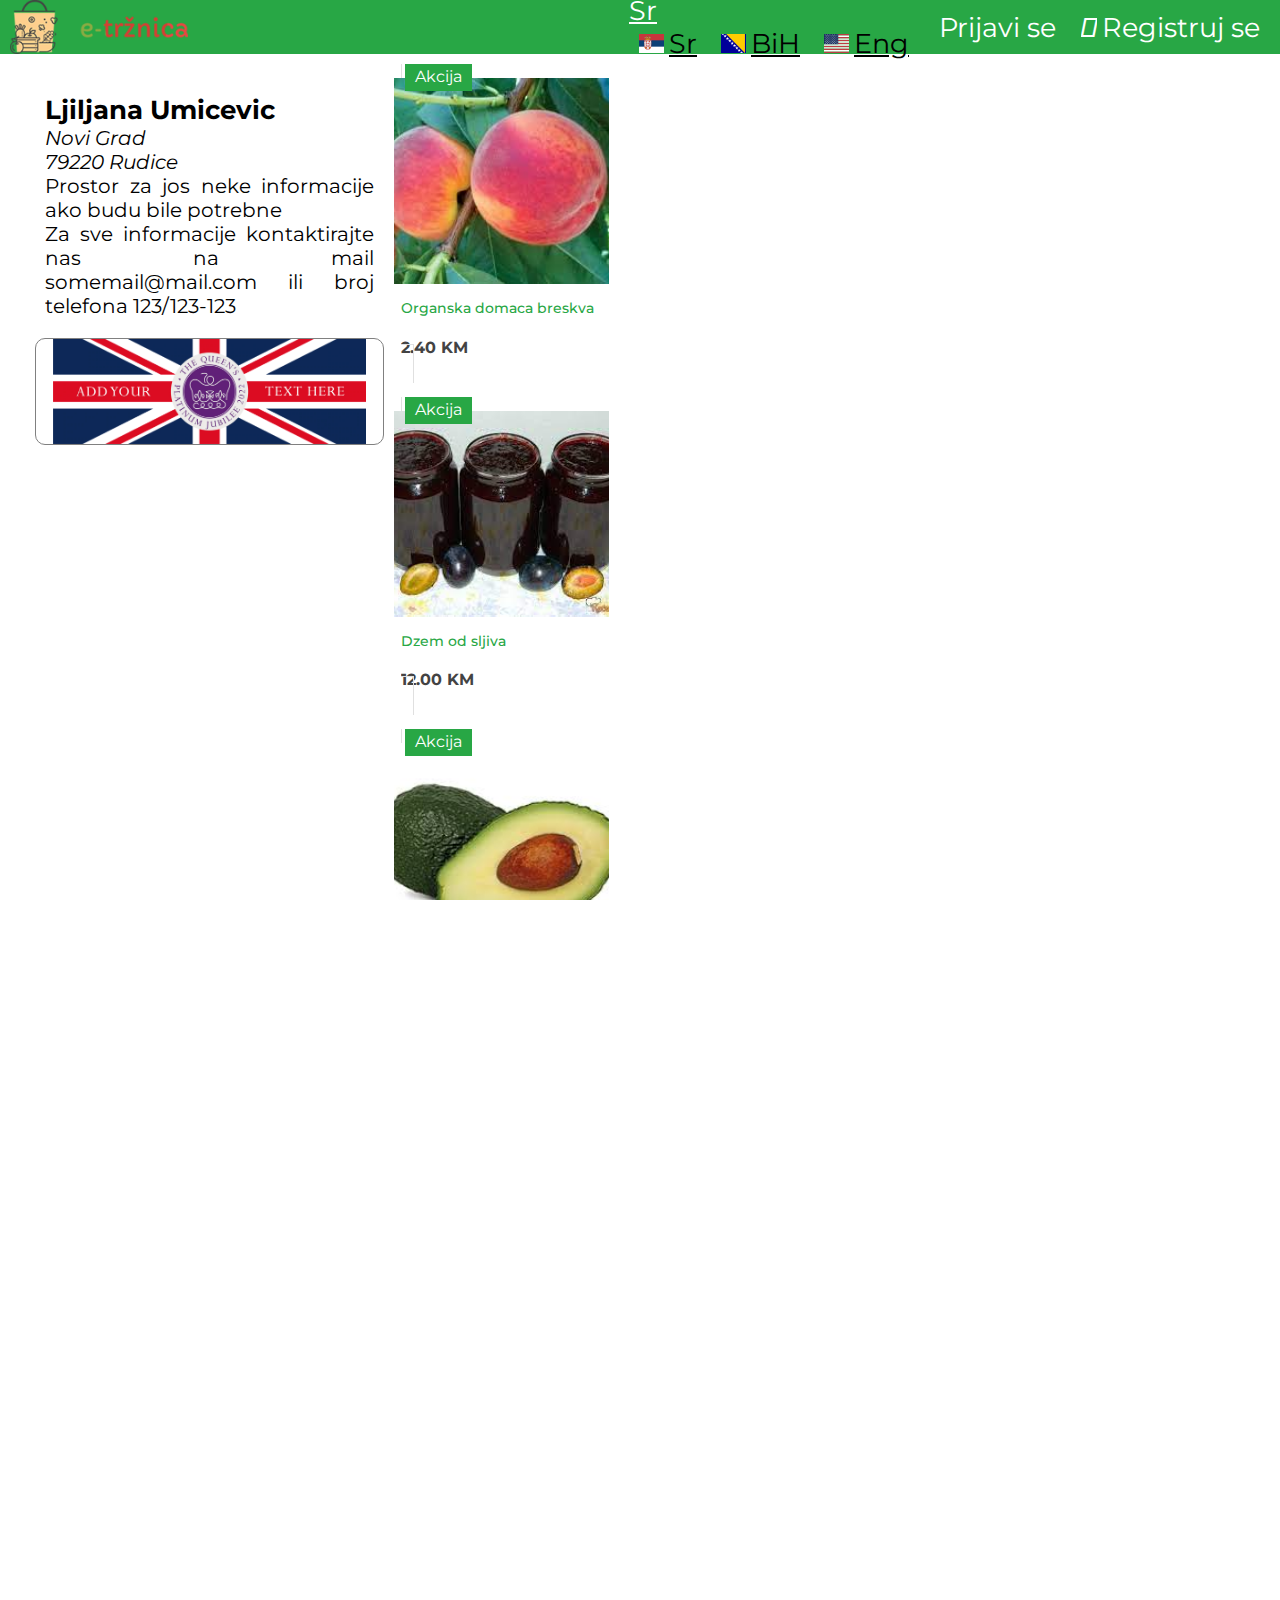
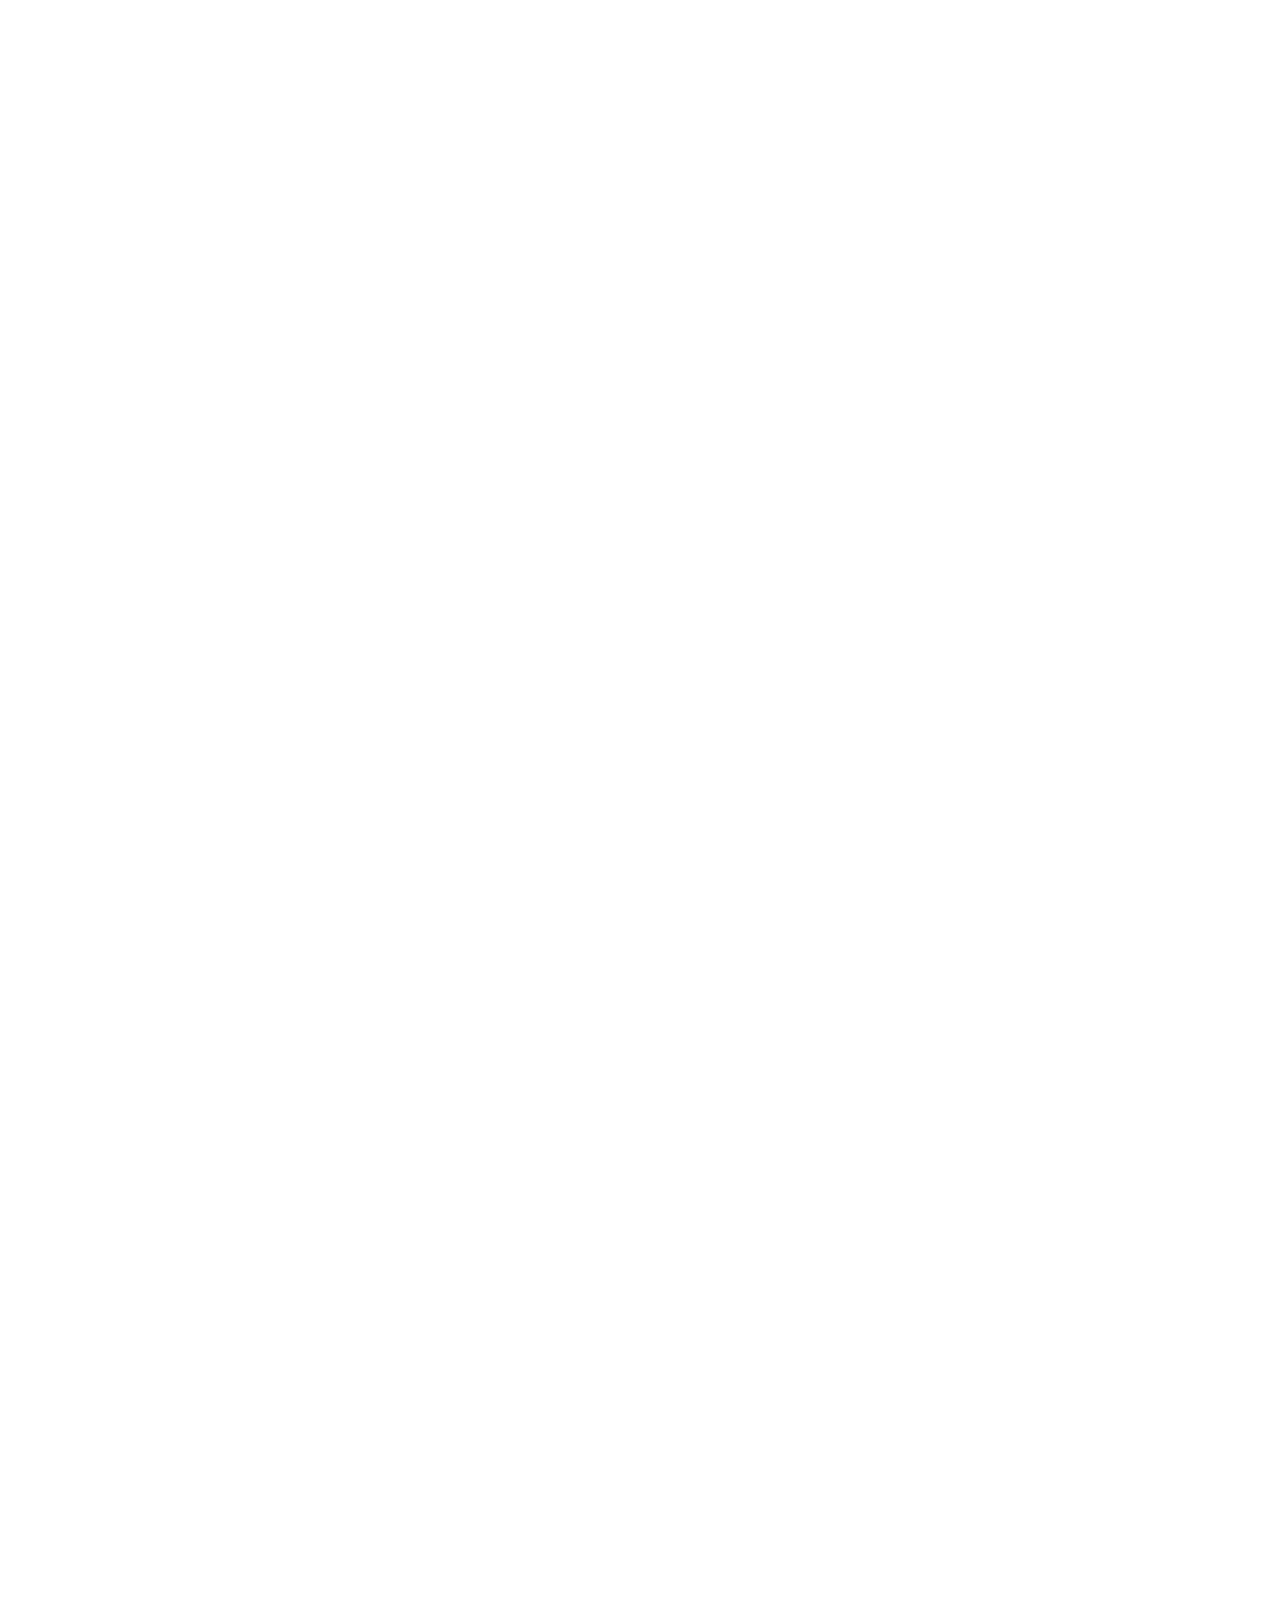
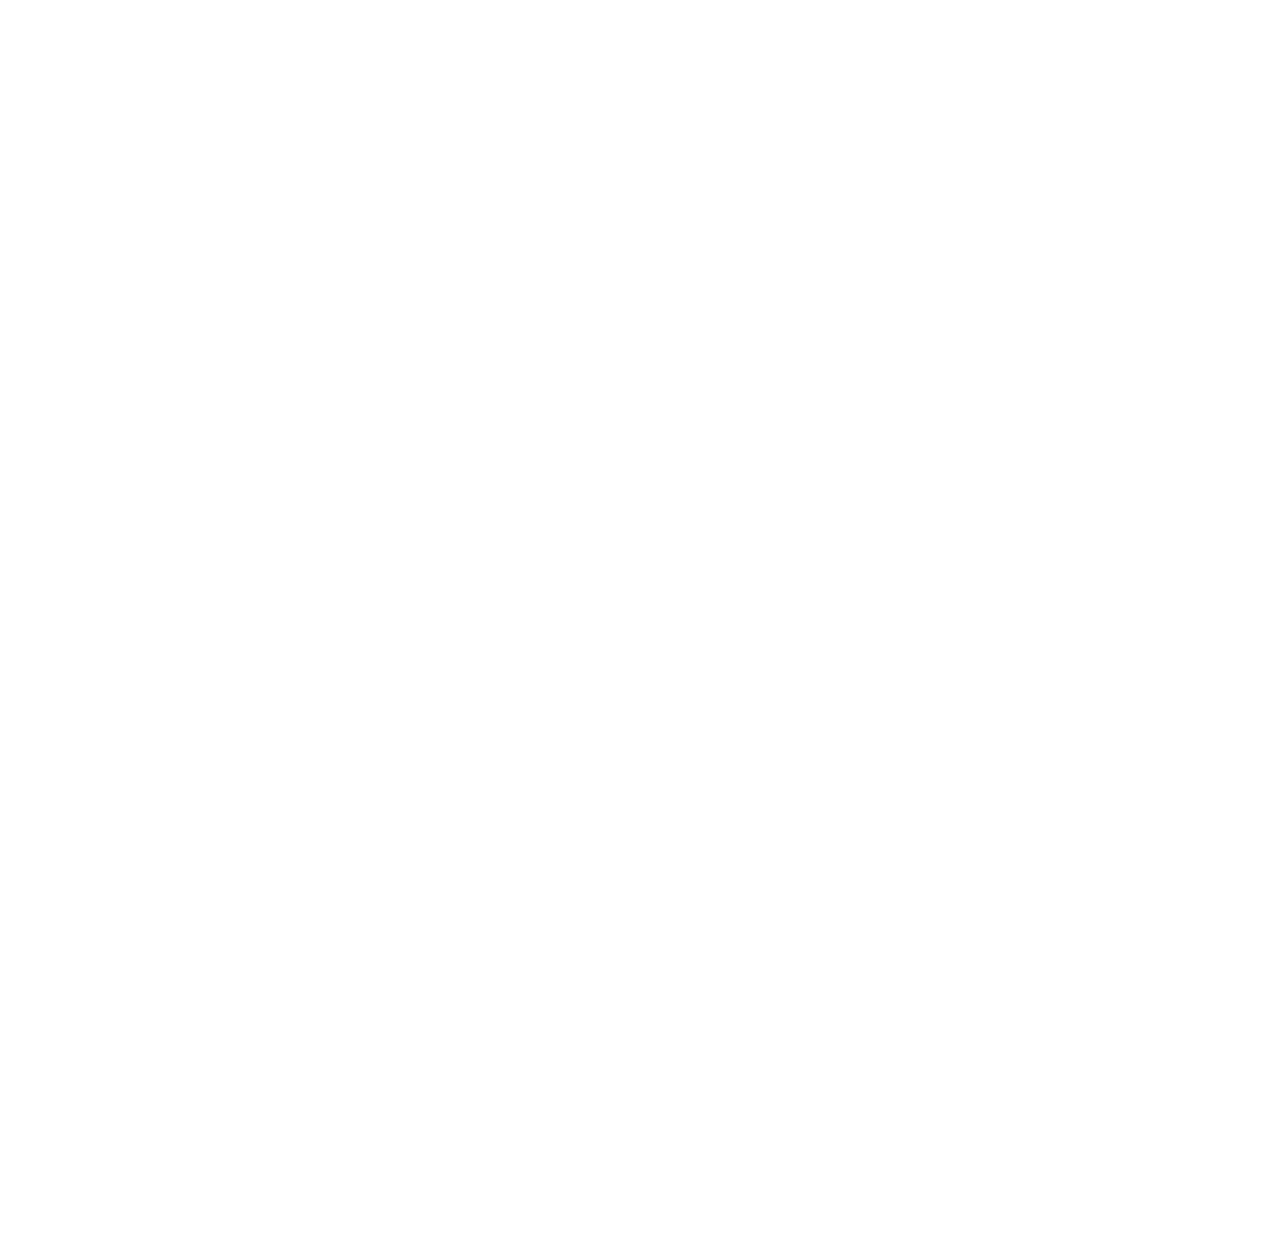
<file: user.html>
<!DOCTYPE html>
<html lang="en">
  <head>
    <meta charset="UTF-8" />
    <meta http-equiv="X-UA-Compatible" content="IE=edge" />
    <meta
      name="viewport"
      content="width=device-width, initial-scale=1, shrink-to-fit=no"
    />
    <link
      rel="stylesheet"
      href="https://cdn.jsdelivr.net/npm/bootstrap@4.1.3/dist/css/bootstrap.min.css"
      integrity="sha384-MCw98/SFnGE8fJT3GXwEOngsV7Zt27NXFoaoApmYm81iuXoPkFOJwJ8ERdknLPMO"
      crossorigin="anonymous"
    />
    <link
      rel="stylesheet"
      href="https://cdnjs.cloudflare.com/ajax/libs/font-awesome/4.7.0/css/font-awesome.min.css"
    />
    <link
      rel="stylesheet"
      href="https://use.fontawesome.com/releases/v5.8.1/css/all.css"
      integrity="sha384-50oBUHEmvpQ+1lW4y57PTFmhCaXp0ML5d60M1M7uH2+nqUivzIebhndOJK28anvf"
      crossorigin="anonymous"
    />

    <script
      src="https://code.jquery.com/jquery-3.3.1.slim.min.js"
      integrity="sha384-q8i/X+965DzO0rT7abK41JStQIAqVgRVzpbzo5smXKp4YfRvH+8abtTE1Pi6jizo"
      crossorigin="anonymous"
    ></script>
    <script
      src="https://cdn.jsdelivr.net/npm/popper.js@1.14.3/dist/umd/popper.min.js"
      integrity="sha384-ZMP7rVo3mIykV+2+9J3UJ46jBk0WLaUAdn689aCwoqbBJiSnjAK/l8WvCWPIPm49"
      crossorigin="anonymous"
    ></script>
    <script
      src="https://cdn.jsdelivr.net/npm/bootstrap@4.1.3/dist/js/bootstrap.min.js"
      integrity="sha384-ChfqqxuZUCnJSK3+MXmPNIyE6ZbWh2IMqE241rYiqJxyMiZ6OW/JmZQ5stwEULTy"
      crossorigin="anonymous"
    ></script>

    <link rel="stylesheet" href="assets/style.css" />
    <title>Document</title>
  </head>
  <body>
    <header>
      <div class="logo">
        <img src="./assets/img/etrznica_logo.png" />
      </div>

      <div class="reg">
        <div class="language">
          <div class="nav-item dropdown">
            <a
              class="nav-link dropdown-toggle"
              href="#"
              id="navbarDropdownMenuLink"
              role="button"
              data-toggle="dropdown"
              aria-haspopup="true"
              aria-expanded="false"
              >Sr</a
            >
            <div class="dropdown-menu" aria-labelledby="navbarDropdownMenuLink">
              <a class="dropdown-item" href="#">
                <img src="./assets/img/rs.svg" />Sr</a
              >
              <a class="dropdown-item" href="#"
                ><img src="./assets/img/ba.svg" />BiH</a
              >
              <a class="dropdown-item" href="#"
                ><img src="./assets/img/us.svg" />Eng</a
              >
            </div>
          </div>
        </div>
        <button><i class="fas fa-user-alt"></i>Prijavi se</button>
        <button><i class="fas fa-id-badge"></i>Registruj se</button>
      </div>
    </header>

    <main class="user">
      <div class="about">
        <div class="about_manufacturer_container">
          <h3>Ljiljana Umicevic</h3>
          <span>Novi Grad</span>
          <span>79220 Rudice</span>
          <p>Prostor za jos neke informacije ako budu bile potrebne</p>

          <p>
            Za sve informacije kontaktirajte nas na mail somemail@mail.com ili
            broj telefona 123/123-123
          </p>
        </div>

        <div class="banner">
          <img src="./assets/img/Document_files/banner.webp" alt="" />
        </div>
      </div>

      <ul class="product-list d-flex flex-wrap">
        <li>
          <a href="#" class="product-item d-block">
            <div class="product-img">
              <img
                src="./assets/img/breskva.jfif"
                alt="Breskva"
                title="Domaca breskva"
              />
            </div>
            <h3>Organska domaca breskva</h3>
            <div class="price">2.40 KM</div>
            <div class="product-badges">
              <div class="product-badge badge-special">Akcija</div>
            </div>
          </a>
        </li>

        <li>
          <a href="#" class="product-item d-block">
            <div class="product-img">
              <img
                src="./assets/img/dzem.jfif"
                alt="Dzem"
                title="Dzem od sljiva"
              />
            </div>
            <h3>Dzem od sljiva</h3>
            <div class="price">12.00 KM</div>
            <div class="product-badges">
              <div class="product-badge badge-special">Akcija</div>
            </div>
          </a>
        </li>

        <li>
          <a href="#" class="product-item d-block">
            <div class="product-img">
              <img
                src="./assets/img/images.jfif"
                alt="Avokado"
                title="Avokado iz uvoza"
              />
            </div>
            <h3>Avokado uvezen iz Turske</h3>
            <div class="price">3,00 KM</div>
            <div class="product-badges">
              <div class="product-badge badge-special">Akcija</div>
            </div>
          </a>
        </li>

        <li>
          <a href="#" class="product-item d-block">
            <div class="product-img">
              <img
                src="./assets/img/jabuke.jfif"
                alt="Jabuka"
                title="Eko sorta jabuka"
              />
            </div>
            <h3>Eko sorta jabuka</h3>
            <div class="price">2.00 KM</div>
            <div class="product-badges">
              <div class="product-badge badge-special">Akcija</div>
            </div>
          </a>
        </li>

        <li>
          <a href="#" class="product-item d-block">
            <div class="product-img">
              <img
                src="./assets/img/jagode.jfif"
                alt="Domace jagode"
                title="Domace jagode"
              />
            </div>
            <h3>Domace jagode</h3>
            <div class="price">4.00KM</div>
            <div class="product-badges">
              <div class="product-badge badge-special">Akcija</div>
            </div>
          </a>
        </li>

        <li>
          <a href="#" class="product-item d-block">
            <div class="product-img">
              <img
                src="./assets/img/meso.jfif"
                alt="Svinjetina"
                title="Domaca svinjetina sa nasih farmi"
              />
            </div>
            <h3>Domaca svinjetina sa nasih farmi</h3>
            <div class="price">13,00 KM</div>
          </a>
        </li>

        <li>
          <a href="#" class="product-item d-block">
            <div class="product-img">
              <img src="./assets/img/nar.jfif" alt="Nar" title="Nar" />
            </div>
            <h3>Nar</h3>
            <div class="price">5,50 KM</div>
            <div class="product-badges">
              <div class="product-badge badge-special">Akcija</div>
            </div>
          </a>
        </li>

        <li>
          <a href="#" class="product-item d-block">
            <div class="product-img">
              <img
                src="./assets/img/piletina.jfif"
                alt="Piletina"
                title="Pilece meso"
              />
            </div>
            <h3>Pilece meso</h3>
            <div class="price">8.00 KM</div>
            <div class="product-badges">
              <div class="product-badge badge-special">Akcija</div>
            </div>
          </a>
        </li>

        <li>
          <a href="#" class="product-item d-block">
            <div class="product-img">
              <img
                src="./assets/img/sir.jfif"
                alt="Sir"
                title="Domaci dimljeni sir"
              />
            </div>
            <h3>Domaci dimljeni sir</h3>
            <div class="price">12,00 KM</div>
            <div class="product-badges">
              <div class="product-badge badge-special">Akcija</div>
            </div>
          </a>
        </li>

        <li>
          <a href="#" class="product-item d-block">
            <div class="product-img">
              <img
                src="./assets/img/sir1.jfif"
                alt="Sir"
                title="Sir od punomasnog mlijeka"
              />
            </div>
            <h3>Sir od punomasnog mlijeka</h3>
            <div class="price">13.00 KM</div>
            <div class="product-badges">
              <div class="product-badge badge-special">Akcija</div>
            </div>
          </a>
        </li>

        <li>
          <a href="#" class="product-item d-block">
            <div class="product-img">
              <img
                src="./assets/img/sljiva.jfif"
                alt="Sliva"
                title="Sljiva"
              />
            </div>
            <h3>Sljiva</h3>
            <div class="price">1.80 KM</div>
            <div class="product-badges">
              <div class="product-badge badge-special">Akcija</div>
            </div>
          </a>
        </li>

        <li>
          <a href="#" class="product-item d-block">
            <div class="product-img">
              <img
                src="./assets/img/dzem.jfif"
                alt="Dzem"
                title="Dzem od domacih sljiva"
              />
            </div>
            <h3>Dzem od sljiva</h3>
            <div class="price">8.00 KM</div>
            <div class="product-badges">
              <div class="product-badge badge-special">Akcija</div>
            </div>
          </a>
        </li>

        <li>
          <a href="#" class="product-item d-block">
            <div class="product-img">
              <img
                src="./assets/img/rakija.jpg"
                alt="Rakija"
                title="Rakija od raznih vrsta voca"
              />
            </div>
            <h3>Rakija od raznih vrsta voca</h3>
            <div class="price">12.00 KM</div>
            <div class="product-badges">
              <div class="product-badge badge-special">Akcija</div>
            </div>
          </a>
        </li>
      </ul>
    </main>

    <footer>
      <span>Info:</span>
      <span><i class="fas fa-envelope"></i> somemail@mail.com</span>
    </footer>
  </body>
</html>
</file>
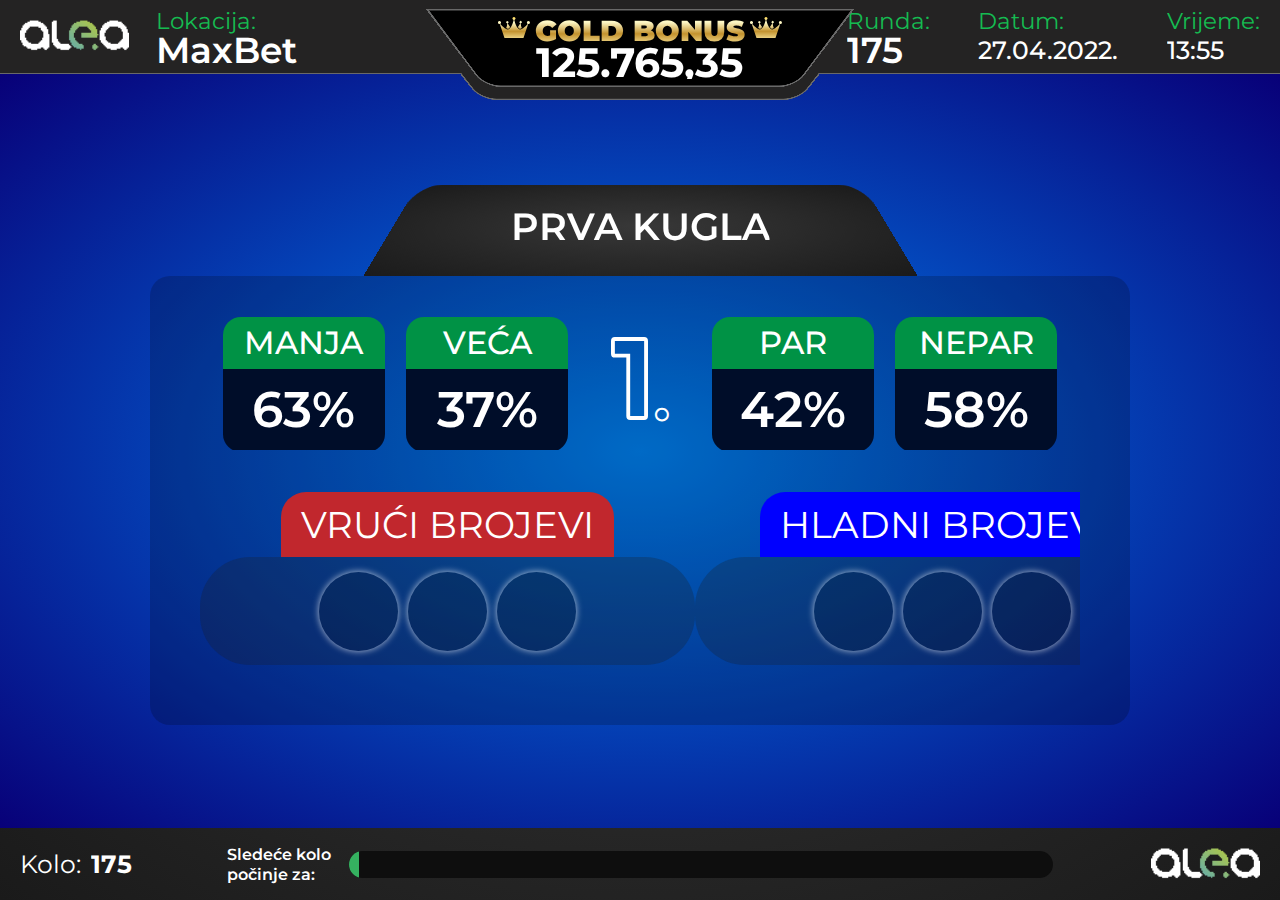
<file: assets/img/Document.html>
<!DOCTYPE html>
<!-- saved from url=(0036)http://127.0.0.1:5502/firstBall.html -->
<html lang="en"><head><meta http-equiv="Content-Type" content="text/html; charset=UTF-8">
    
    <meta http-equiv="X-UA-Compatible" content="IE=edge">
    <meta name="viewport" content="width=device-width, initial-scale=1.0">

    <link rel="preconnect" href="https://fonts.googleapis.com/">
    <link rel="preconnect" href="https://fonts.gstatic.com/" crossorigin="">
    <!-- <link href="https://fonts.googleapis.com/css?family=Montserrat:400,600,700,800&display=swap" rel="stylesheet"> -->
    <!-- <link href="https://fonts.googleapis.com/css2?family=Montserrat:wght@300;400;500;600;700;800;900&display=swap" rel="stylesheet"> -->

    <link rel="stylesheet" href="./Document_files/style.css">
    <title>Document</title>
  </head>
  <body>
    <section class="main">
      <header>
        <div class="trapezoid_container">
          <div class="trapezoid"></div>
        </div>
        <div class="header_container">
          <div class="left_container">
            <span class="logo">
              <img src="./Document_files/lobLogo.png" alt="Alea">
            </span>
            <span class="cont">
              <p>Lokacija:</p>
              <h3>MaxBet</h3>
            </span>
          </div>

          <div class="trapezoid_container">
            <div class="trapezoid"></div>
            <div class="bonus">
              <span>
                <img src="./Document_files/crown.svg" alt="Crown">
                <p class="bonus_gold">GOLD BONUS</p>
                <img src="./Document_files/crown.svg" alt="Crown">
              </span>
              <p class="money">125.765,35</p>
            </div>
          </div>

          <div class="right_container">
            <span class="cont">
              <p>Runda:</p>
              <h3>175</h3>
            </span>
            <span class="cont">
              <p>Datum:</p>
              <h3>27.04.2022.</h3>
            </span>
            <span class="cont">
              <p>Vrijeme:</p>
              <h3>13:55</h3>
            </span>
          </div>
        </div>
      </header>

      <main>
        <!-- Kad se stranica uciva dodati klasu come_in za pocetnu animaciju, a kada se mjenja stranica,
            ukloniti klasu come_in, a dodati come_out -->
        <div class="first_ball_container come_in">
          <div class="title_main">
            <div class="title_cont"></div>
            <p class="title">Prva kugla</p>
          </div>
          <div class="content">
            <div class="percentage_row">
              <div class="box">
                <div class="perc_box">
                  <div class="title">Manja</div>
                  <div class="perc">63%</div>
                </div>

                <div class="perc_box">
                  <div class="title">Veća</div>
                  <div class="perc">37%</div>
                </div>
              </div>

              <h1 class="first">
                <img src="./Document_files/one.svg" alt="1">
                <span>.</span>
              </h1>

              <div class="box">
                <div class="perc_box">
                  <div class="title">Par</div>
                  <div class="perc">42%</div>
                </div>

                <div class="perc_box">
                  <div class="title">Nepar</div>
                  <div class="perc">58%</div>
                </div>
              </div>
            </div>

            <div class="balls_row">
              <div class="numbers hot">
                <div class="title">Vrući brojevi</div>
                <div class="balls">
                  <div class="ball_space">
                    <div class="ball red">
                      <div class="logo">
                        <div class="number">
                          <p>9</p>
                        </div>
                      </div>
                    </div>
                  </div>

                  <div class="ball_space">
                    <div class="ball purple">
                      <div class="ball_overlay"></div>
                      <div class="logo">
                        <div class="number">
                          <p>12</p>
                        </div>
                      </div>
                    </div>
                  </div>

                  <div class="ball_space">
                    <div class="ball green">
                      <div class="ball_overlay"></div>
                      <div class="logo">
                        <div class="number">
                          <p>18</p>
                        </div>
                      </div>
                    </div>
                  </div>
                </div>
              </div>

              <div class="numbers cold">
                <div class="title">Hladni brojevi</div>
                <div class="balls">
                  <div class="ball_space">
                    <div class="ball black">
                      <div class="logo">
                        <div class="number">
                          <p>16</p>
                        </div>
                      </div>
                    </div>
                  </div>

                  <div class="ball_space">
                    <div class="ball brown">
                      <div class="ball_overlay"></div>
                      <div class="logo">
                        <div class="number">
                          <p>29</p>
                        </div>
                      </div>
                    </div>
                  </div>

                  <div class="ball_space">
                    <div class="ball blue">
                      <div class="ball_overlay"></div>
                      <div class="logo">
                        <div class="number">
                          <p>43</p>
                        </div>
                      </div>
                    </div>
                  </div>
                </div>
              </div>
            </div>
          </div>
        </div>
      </main>

      <footer>
        <div class="round">
          <p>Kolo:</p>
          <span>175</span>
        </div>

        <div class="loader_box">
          <span class="title">Sledeće kolo počinje za:</span>
          <div class="progress-bar">
            <span class="bar">
              <span class="progress"></span>
            </span>
          </div>
        </div>

        <span class="logo">
          <img src="./Document_files/lobLogo.png" alt="Alea">
        </span>
      </footer>
    </section>
  <!-- Code injected by live-server -->
<script type="text/javascript">
	// <![CDATA[  <-- For SVG support
	if ('WebSocket' in window) {
		(function () {
			function refreshCSS() {
				var sheets = [].slice.call(document.getElementsByTagName("link"));
				var head = document.getElementsByTagName("head")[0];
				for (var i = 0; i < sheets.length; ++i) {
					var elem = sheets[i];
					var parent = elem.parentElement || head;
					parent.removeChild(elem);
					var rel = elem.rel;
					if (elem.href && typeof rel != "string" || rel.length == 0 || rel.toLowerCase() == "stylesheet") {
						var url = elem.href.replace(/(&|\?)_cacheOverride=\d+/, '');
						elem.href = url + (url.indexOf('?') >= 0 ? '&' : '?') + '_cacheOverride=' + (new Date().valueOf());
					}
					parent.appendChild(elem);
				}
			}
			var protocol = window.location.protocol === 'http:' ? 'ws://' : 'wss://';
			var address = protocol + window.location.host + window.location.pathname + '/ws';
			var socket = new WebSocket(address);
			socket.onmessage = function (msg) {
				if (msg.data == 'reload') window.location.reload();
				else if (msg.data == 'refreshcss') refreshCSS();
			};
			if (sessionStorage && !sessionStorage.getItem('IsThisFirstTime_Log_From_LiveServer')) {
				console.log('Live reload enabled.');
				sessionStorage.setItem('IsThisFirstTime_Log_From_LiveServer', true);
			}
		})();
	}
	else {
		console.error('Upgrade your browser. This Browser is NOT supported WebSocket for Live-Reloading.');
	}
	// ]]>
</script>

</body></html>
</file>
<file: assets/style.css>
@import url("https://fonts.googleapis.com/css2?family=Montserrat:ital,wght@0,100;0,200;0,300;0,400;0,500;0,600;0,700;0,800;0,900;1,100;1,200;1,300;1,400;1,500;1,600;1,700;1,800;1,900&display=swap");
* {
  -webkit-box-sizing: border-box;
          box-sizing: border-box;
  margin: 0;
  padding: 0;
  outline: 0;
  -webkit-box-shadow: 0 0 0 transparent;
          box-shadow: 0 0 0 transparent;
  text-overflow: ellipsis;
  white-space: nowrap;
  overflow-x: hidden;
  font-family: "Montserrat";
  font-smooth: always;
  scroll-behavior: smooth;
  -webkit-font-smoothing: antialiased;
  -moz-osx-font-smoothing: grayscale;
  -webkit-text-size-adjust: 100%;
  text-rendering: optimizeLegibility;
}

html,
body {
  width: 100vw;
  height: 100%;
}

html {
  scroll-behavior: smooth;
}

body {
  position: relative;
  margin: 0;
  padding: 0;
  border: 0;
  outline: 0;
  color: black;
  font-weight: 400;
  letter-spacing: 0px;
  overflow-x: hidden;
}

button {
  border: none;
  outline: none;
  width: auto;
  color: black;
  background-color: transparent;
  cursor: pointer;
}

button.more {
  margin: 10px 0;
  padding: 4px 10px;
  border-radius: 20px;
  color: white;
  font-weight: 500;
  background-color: #28a745;
}

.btn-success:not(:disabled):not(.disabled):active:focus .btn-success.focus, .btn-success:focus {
  -webkit-box-shadow: none !important;
          box-shadow: none !important;
}

#root {
  width: 100vw;
  height: 100%;
  user-select: none;
  -webkit-user-select: none;
  -khtml-user-select: none;
  -moz-user-select: none;
  -ms-user-select: none;
}

#rootElement {
  height: 100%;
  display: -webkit-box;
  display: -ms-flexbox;
  display: flex;
  -webkit-box-orient: vertical;
  -webkit-box-direction: normal;
      -ms-flex-direction: column;
          flex-direction: column;
}

header {
  display: -webkit-box;
  display: -ms-flexbox;
  display: flex;
  -webkit-box-align: center;
      -ms-flex-align: center;
          align-items: center;
  -webkit-box-pack: end;
      -ms-flex-pack: end;
          justify-content: flex-end;
  width: 100%;
  height: 10vmin;
  padding: 0px 10px;
  background-color: #28a745;
  overflow: visible;
}

header .reg {
  display: -webkit-box;
  display: -ms-flexbox;
  display: flex;
  -webkit-box-align: center;
      -ms-flex-align: center;
          align-items: center;
  overflow: visible;
}

header .reg button:hover {
  -webkit-box-shadow: inset 0px 0px 4px rgba(0, 0, 0, 0.3);
          box-shadow: inset 0px 0px 4px rgba(0, 0, 0, 0.3);
}

header .reg button:active {
  -webkit-box-shadow: inset 0px 0px 8px rgba(0, 0, 0, 0.3);
          box-shadow: inset 0px 0px 8px rgba(0, 0, 0, 0.3);
}

header .logo {
  display: none;
  float: left;
  height: 100%;
  width: auto;
  overflow: hidden;
}

header .logo img {
  height: 8vmin;
}

header .language {
  overflow: visible;
}

header .language .nav-item a {
  color: #fff;
}

header .language .nav-item a:hover, header .language .nav-item a:focus {
  color: #fff;
}

header .language .nav-item a.dropdown-item {
  color: black;
  padding: 4px 10px;
}

header .language .nav-item a.dropdown-item img {
  width: 25px;
  height: auto;
  margin-right: 5px;
}

header .language .nav-link {
  padding: 0;
}

header .language .dropdown-toggle::after {
  vertical-align: 0em;
}

header .language .dropdown-menu {
  min-width: 5rem;
}

header button {
  display: -webkit-box;
  display: -ms-flexbox;
  display: flex;
  -webkit-box-align: center;
      -ms-flex-align: center;
          align-items: center;
  -webkit-box-pack: center;
      -ms-flex-pack: center;
          justify-content: center;
  padding: 8px 10px;
  color: white;
}

header button:first-child {
  border-right: 1px solid white;
}

header button i {
  color: white;
  margin: 0 5px;
}

@media only screen and (min-width: 430px) {
  header {
    -webkit-box-pack: justify;
        -ms-flex-pack: justify;
            justify-content: space-between;
  }
  header .logo {
    display: -webkit-box;
    display: -ms-flexbox;
    display: flex;
    -webkit-box-align: center;
        -ms-flex-align: center;
            align-items: center;
  }
}

@media only screen and (min-width: 600px) {
  header button {
    font-size: 3vmin;
  }
  header .language a {
    font-size: 3vmin;
  }
  header .logo img {
    height: 7vmin;
  }
}

@media only screen and (min-width: 700px) {
  header .logo img {
    height: 6vmin;
  }
}

@media only screen and (min-height: 800px), (min-width: 1200px) {
  header {
    height: 6vmin;
  }
}

footer {
  display: -webkit-box;
  display: -ms-flexbox;
  display: flex;
  -webkit-box-align: center;
      -ms-flex-align: center;
          align-items: center;
  -webkit-box-pack: start;
      -ms-flex-pack: start;
          justify-content: flex-start;
  width: 100%;
  height: 10vmin;
  padding: 8px 10px;
  border-top: 1px solid gray;
  background-color: #28a745;
  color: white;
  overflow: hidden;
}

footer span {
  display: -webkit-box;
  display: -ms-flexbox;
  display: flex;
  -webkit-box-align: center;
      -ms-flex-align: center;
          align-items: center;
}

footer span i {
  margin: 0px 5px;
}

@media only screen and (min-width: 600px) {
  footer {
    font-size: 3vmin;
  }
}

@media only screen and (min-height: 800px), (min-width: 1200px) {
  footer {
    height: 6vmin;
  }
}

main {
  min-height: calc(100% - 20vmin);
  padding-bottom: 40px;
  overflow: visible;
}

@media only screen and (min-height: 800px), (min-width: 1200px) {
  main {
    min-height: calc(100% - 12vmin);
  }
}

.actions {
  display: -webkit-box;
  display: -ms-flexbox;
  display: flex;
  -webkit-box-orient: vertical;
  -webkit-box-direction: normal;
      -ms-flex-direction: column;
          flex-direction: column;
  width: 100%;
}

.actions button {
  width: 100%;
}

.actions button.cancelbtn {
  background-color: #f44336;
}

.actions button.modal_btn {
  padding: 8px 10px;
}

button:focus {
  outline: none;
}

@media screen and (max-width: 300px) {
  .cancelbtn {
    width: 100%;
  }
}

@media screen and (min-width: 500px) {
  .actions {
    -webkit-box-orient: horizontal;
    -webkit-box-direction: normal;
        -ms-flex-direction: row;
            flex-direction: row;
  }
  .actions button:first-child {
    margin-right: 5px;
  }
  .actions button:last-child {
    margin-left: 5px;
  }
}

.title_banner {
  background-color: #8080800f;
}

.title_banner .text {
  position: absolute;
  padding: 20px;
  z-index: 1;
}

.title_banner .text h1, .title_banner .text h2, .title_banner .text button {
  white-space: normal;
}

.title_banner .text h2 {
  font-weight: 600;
}

.title_banner img {
  position: relative;
  float: right;
  -o-object-fit: cover;
     object-fit: cover;
  max-height: 400px;
}

.title_banner img.xl {
  display: none;
}

@media only screen and (min-width: 400px) {
  .title_banner .text {
    padding: 10% 5%;
  }
  .title_banner img {
    max-height: 450px;
  }
  .title_banner img.xs {
    width: 100%;
  }
}

@media only screen and (min-width: 600px) {
  .title_banner .text .more {
    font-size: 15px;
    padding: 5px 15px;
  }
}

@media only screen and (min-width: 700px) {
  .title_banner .text .more {
    font-size: 18px;
    padding: 5px 20px;
  }
  .title_banner img.xs {
    display: none;
  }
  .title_banner img.xl {
    display: block;
  }
}

.navbar {
  overflow: visible;
  background-color: #28a745;
}

.navbar-expand-lg .navbar-collapse {
  overflow: visible;
}

.navbar-expand-lg .navbar-nav {
  overflow: visible;
}

.dropdown,
.dropleft,
.dropright,
.dropup {
  overflow: visible;
}

.navbar-light .navbar-nav .nav-link {
  color: white;
}

.navbar-light .navbar-nav .active > .nav-link {
  color: white;
  background-color: #1ec545;
}

.navbar-light .navbar-nav .nav-link:focus, .navbar-light .navbar-nav .nav-link:hover {
  color: white;
  background-color: #1ec545;
}

.navbar-light .navbar-toggler {
  outline: none;
  background-color: white;
}

.navbar-light .navbar-toggler i {
  color: #28a745;
}

.btn-outline-success {
  background-color: white;
}

.btn-outline-success .fa-search {
  margin-bottom: -4px;
}

.navbar-expand-lg .navbar-collapse {
  -webkit-box-pack: end;
      -ms-flex-pack: end;
          justify-content: flex-end;
}

.form-inline {
  -ms-flex-wrap: nowrap;
      flex-wrap: nowrap;
}

.form-control:focus {
  border-color: green;
  -webkit-box-shadow: 0 0 12px rgba(58, 59, 59, 0.25);
          box-shadow: 0 0 12px rgba(58, 59, 59, 0.25);
}

@media only screen and (min-width: 600px) {
  .navbar-nav {
    font-size: 2.5vmin;
  }
  .navbar-nav .dropdown-menu {
    font-size: 2.5vmin;
  }
  .form-inline .form-control {
    width: 50vmin;
  }
}

@media only screen and (max-width: 991px) {
  .navbar-expand-lg .navbar-collapse {
    position: absolute;
    top: 55px;
    right: 0;
    width: 315px;
    z-index: 2;
  }
  .navbar-expand-lg .navbar-collapse .navbar-nav {
    padding: 5px 0px;
    background-color: #28a745;
  }
  .navbar-expand-lg .navbar-collapse .navbar-nav li a {
    padding: 1vmin 2vmin;
  }
  .navbar-expand-lg .navbar-collapse .dropdown-item {
    text-overflow: initial;
    white-space: normal;
  }
}

@media only screen and (max-width: 360px) {
  .navbar-toggler {
    padding: 0.375rem 6px;
  }
  .form-inline .btn {
    padding: 0.375rem 6px;
  }
}

.categorys img {
  width: 40vmin;
  max-width: 160px;
  height: 40vmin;
  max-height: 160px;
  padding-bottom: 10px;
}

.categorys h1 {
  font-size: 7vmin;
  font-weight: 600;
  text-align: center;
  padding: 40px 20px 10px;
  white-space: normal;
}

.categorys ul li {
  -webkit-box-flex: 0;
      -ms-flex: 0 0 50%;
          flex: 0 0 50%;
  max-width: 50%;
  margin: 30px 0 0 0;
  padding: 0 15px;
  position: relative;
}

.categorys ul li a {
  display: -webkit-box;
  display: -ms-flexbox;
  display: flex;
  -webkit-box-orient: vertical;
  -webkit-box-direction: normal;
      -ms-flex-direction: column;
          flex-direction: column;
  -webkit-box-align: center;
      -ms-flex-align: center;
          align-items: center;
  text-align: center;
  color: #28a745;
  white-space: normal;
}

.categorys .text-center {
  margin: 20px;
}

.categorys .text-center .btn-success {
  border-radius: 20px;
  padding: 10px 30px;
}

@media screen and (min-width: 768px) {
  .categorys ul li {
    -ms-flex: 0 0 33.3333%;
    -webkit-box-flex: 0;
            flex: 0 0 33.3333%;
    max-width: 33.3333%;
  }
}

@media screen and (min-width: 992px) {
  .categorys h1 {
    font-size: 5vmin;
  }
  .categorys ul li {
    -ms-flex: 0 0 20%;
    -webkit-box-flex: 0;
            flex: 0 0 20%;
    max-width: 20%;
  }
}

@media screen and (min-width: 1440px) {
  .categorys h1 {
    font-size: 4vmin;
  }
  .categorys ul {
    margin: 0 -5px;
  }
  .categorys ul li {
    padding-left: 5px;
    padding-right: 5px;
  }
}

.modal {
  display: -webkit-box;
  display: -ms-flexbox;
  display: flex;
  display: none;
  -webkit-box-align: center;
      -ms-flex-align: center;
          align-items: center;
  -webkit-box-pack: center;
      -ms-flex-pack: center;
          justify-content: center;
  background-color: rgba(0, 0, 0, 0.5);
}

.modal .fa-close {
  float: right;
  font-size: 25px;
  font-weight: 900;
  margin: 5px 10px 0;
}

.modal form {
  width: 90%;
  background-color: #f1efef;
  border: 3px solid #f1f1f1;
  -webkit-box-shadow: 0 0 10px rgba(0, 0, 0, 0.5);
          box-shadow: 0 0 10px rgba(0, 0, 0, 0.5);
}

.modal input[type="text"],
.modal input[type="password"] {
  width: 100%;
  padding: 12px 20px;
  margin: 8px 0;
  display: inline-block;
  border: 1px solid #ccc;
  -webkit-box-sizing: border-box;
          box-sizing: border-box;
}

.modal .modal_btn {
  padding: 8px 10px;
}

.modal .modal_btn:hover {
  opacity: 0.8;
}

.modal .cancelbtn {
  background-color: #f44336;
}

.modal .imgcontainer {
  text-align: center;
  margin: 24px 0 12px 0;
}

.modal img.avatar {
  width: 40%;
  border-radius: 50%;
}

.modal .container {
  padding: 16px;
  display: -webkit-box;
  display: -ms-flexbox;
  display: flex;
  -webkit-box-orient: vertical;
  -webkit-box-direction: normal;
      -ms-flex-direction: column;
          flex-direction: column;
}

.modal span.psw {
  float: right;
  padding-top: 16px;
}

/* Change styles for span and cancel button on extra small screens */
@media screen and (max-width: 300px) {
  span.psw {
    display: block;
    float: none;
  }
  .cancelbtn {
    width: 100%;
  }
}

@media screen and (min-width: 500px) {
  .modal form {
    width: 450px;
  }
}

.registration {
  display: -webkit-box;
  display: -ms-flexbox;
  display: flex;
  -webkit-box-orient: vertical;
  -webkit-box-direction: normal;
      -ms-flex-direction: column;
          flex-direction: column;
  -webkit-box-pack: center;
      -ms-flex-pack: center;
          justify-content: center;
  -webkit-box-align: center;
      -ms-flex-align: center;
          align-items: center;
  height: 100%;
}

.registration h1 {
  padding: 20px;
  text-align: center;
  color: #28a745;
  overflow: hidden;
}

.registration form {
  display: -webkit-box;
  display: -ms-flexbox;
  display: flex;
  -ms-flex-wrap: wrap;
      flex-wrap: wrap;
  -webkit-box-pack: center;
      -ms-flex-pack: center;
          justify-content: center;
  max-width: 1400px;
  padding: 20px 10px;
  margin: 0 auto;
}

.registration form .more {
  max-width: 400px;
  margin: 10px auto;
}

@media only screen and (min-width: 768px) {
  .registration form .form-label-group {
    display: -webkit-box;
    display: -ms-flexbox;
    display: flex;
    -webkit-box-orient: vertical;
    -webkit-box-direction: normal;
        -ms-flex-direction: column;
            flex-direction: column;
  }
  .registration form .actions {
    -webkit-box-orient: horizontal;
    -webkit-box-direction: normal;
        -ms-flex-direction: row;
            flex-direction: row;
  }
}

.sort-by .nav-link {
  background-color: #fafafa;
  border: 1px solid #bdbdbd;
  color: #a9a9a9;
  font-size: 14px;
  font-weight: 500;
  position: relative;
  padding: 6px 10px;
  border-radius: 0;
}

.sort-by .nav-link.active {
  background-color: #28a745;
  border-color: #81a03a;
}

.sort-by > li:not(:first-child) .nav-link:not(.active) {
  border-left: none !important;
}

.sort-by > li:last-child .nav-link {
  border-bottom-right-radius: 50rem;
  border-top-right-radius: 50rem;
}

.sort-by > li:first-child .nav-link {
  border-bottom-left-radius: 50rem;
  border-top-left-radius: 50rem;
}

.page-content {
  max-width: 1200px;
  margin: 0 auto;
}

.product-list {
  margin-left: -7px;
  margin-right: -7px;
}

.product-list li {
  -webkit-box-flex: 0;
      -ms-flex: 0 0 50%;
          flex: 0 0 50%;
  max-width: 50%;
  padding: 7px;
  margin-bottom: 14px;
}

.product-list li:hover a {
  -webkit-box-shadow: 0 0 10px rgba(0, 0, 0, 0.4);
          box-shadow: 0 0 10px rgba(0, 0, 0, 0.4);
}

a:hover {
  color: #0056b3;
  text-decoration: none;
}

.product-item {
  border: 1px solid #e0e0e0;
  padding: 12px;
  -webkit-transition: -webkit-box-shadow 0.3s;
  transition: -webkit-box-shadow 0.3s;
  transition: box-shadow 0.3s;
  transition: box-shadow 0.3s, -webkit-box-shadow 0.3s;
  position: relative;
  text-decoration: none;
}

.product-item:hover h3,
.product-item:hover .price {
  text-decoration: none;
}

.product-item .product-img {
  display: -webkit-box;
  display: -ms-flexbox;
  display: flex;
  -webkit-box-orient: horizontal;
  -webkit-box-direction: normal;
      -ms-flex-direction: row;
          flex-direction: row;
  margin: -12px -12px 15px -12px;
  height: calc((100vw - 66px) / 2);
}

.product-item .product-img img {
  max-width: 100%;
  vertical-align: middle;
  border-style: none;
  -o-object-fit: cover;
     object-fit: cover;
  -webkit-box-flex: 1;
      -ms-flex: 1;
          flex: 1;
  overflow: hidden;
}

.product-item h3 {
  display: block;
  display: -webkit-box;
  position: relative;
  overflow: hidden;
  text-overflow: ellipsis;
  -webkit-line-clamp: 2;
  height: calc(1em * 1.2 * 2);
  width: 100%;
  margin-bottom: 5px;
  font-size: 14px;
  font-weight: 500;
  color: #28a745;
  text-decoration: none;
  white-space: pre-wrap;
}

.product-item h3:hover {
  text-decoration: none;
}

.product-item .price {
  color: #434343;
  font-weight: 700;
}

.product-badges {
  position: absolute;
  top: 3px;
  left: 3px;
  -webkit-transition: opacity 0.3s ease-in-out;
  transition: opacity 0.3s ease-in-out;
}

.product-badges > div {
  color: #fff;
  padding: 5px 10px;
  background-color: #28a745;
}

.title {
  text-align: center;
  padding: 20px 10px 10px;
  font-size: 30px;
  font-weight: 600;
  color: #28a745;
  white-space: pre-wrap;
}

.pagination_container {
  display: -webkit-box;
  display: -ms-flexbox;
  display: flex;
  -webkit-box-pack: center;
      -ms-flex-pack: center;
          justify-content: center;
  -webkit-box-align: center;
      -ms-flex-align: center;
          align-items: center;
  margin: 20px 0px 0px;
}

.pagination_container .page-link {
  color: #28a745;
}

@media screen and (min-width: 576px) {
  .product-item .product-img {
    height: 246px;
  }
}

@media screen and (min-width: 768px) {
  .sort-by .nav-link {
    padding: 13px 25px;
  }
  .product-list li {
    -webkit-box-flex: 0;
        -ms-flex: 0 0 33.3%;
            flex: 0 0 33.3%;
    max-width: 33.3%;
  }
  .product-item .product-img {
    height: 142px;
  }
}

@media screen and (min-width: 992px) {
  .product-item .product-img {
    height: 200px;
  }
}

@media screen and (min-width: 1200px) {
  .product-list li {
    -webkit-box-flex: 0;
    -ms-flex: 0 0 25%;
    flex: 0 0 25%;
    max-width: 25%;
  }
  .product-list .product-item .product-img {
    height: 191px;
  }
}

@media screen and (min-width: 1230px) {
  .product-list .product-item .product-img {
    height: 206px;
  }
}

ul.manufacturers_container {
  margin: 0 0 1em 1em;
}

.offer-list {
  overflow: visible;
}

.offer-list li {
  margin-bottom: 1rem;
  overflow: visible;
}

.offer-list li a strong {
  white-space: pre-wrap;
}

.offer-list li a p {
  padding: 0;
  margin: 0;
}

.offer-list li:before {
  content: "";
  display: inline-block;
  width: 3px;
  height: 3px;
  margin: 0 1em 0.2em -1.2em;
}

.offer-list li a {
  -webkit-transition: all 0.3s ease-in-out;
  transition: all 0.3s ease-in-out;
  color: #000;
}

.offer-list li a:hover {
  text-decoration: none;
}

@media screen and (min-width: 576px) {
  .offer-list {
    -webkit-column-count: 2;
            column-count: 2;
    -webkit-column-gap: 3em;
            column-gap: 3em;
  }
}

@media screen and (min-width: 768px) {
  .offer-list {
    -webkit-column-count: 3;
            column-count: 3;
  }
}

@media screen and (min-width: 992px) {
  .offer-list {
    -webkit-column-count: 4;
            column-count: 4;
  }
}

.about_product_container {
  padding: 10px;
  width: 100%;
}

.about_product_container div img {
  width: 100%;
  height: auto;
}

.about_product_container .about {
  display: -webkit-box;
  display: -ms-flexbox;
  display: flex;
  -webkit-box-orient: vertical;
  -webkit-box-direction: normal;
      -ms-flex-direction: column;
          flex-direction: column;
  max-width: 500px;
  margin: 10px auto;
}

.about_product_container .about p,
.about_product_container .about h4 {
  white-space: normal;
  text-align: justify;
}

.product .container {
  display: -webkit-box;
  display: -ms-flexbox;
  display: flex;
  -webkit-box-orient: vertical;
  -webkit-box-direction: normal;
      -ms-flex-direction: column;
          flex-direction: column;
}

.product .container .banner {
  -webkit-box-ordinal-group: 3;
      -ms-flex-order: 2;
          order: 2;
}

.product .container .d-flex {
  width: 100%;
  -webkit-box-ordinal-group: 2;
      -ms-flex-order: 1;
          order: 1;
}

.product .container .d-flex.hide > div {
  display: none;
}

.product .container .d-flex.hide .show_comments {
  display: -webkit-box;
  display: -ms-flexbox;
  display: flex;
}

.product .container .d-flex .show_comments {
  height: -webkit-fit-content;
  height: -moz-fit-content;
  height: fit-content;
  margin: 10px 30px;
  white-space: pre-wrap;
}

.mt-5,
.my-5 {
  margin-top: 1rem !important;
}

.about_manufacturer_container {
  display: -webkit-box;
  display: -ms-flexbox;
  display: flex;
  -webkit-box-orient: vertical;
  -webkit-box-direction: normal;
      -ms-flex-direction: column;
          flex-direction: column;
  max-width: 680px;
  margin: 10px auto;
  padding: 10px;
}

.about_manufacturer_container p,
.about_manufacturer_container span,
.about_manufacturer_container h3 {
  white-space: normal;
  text-align: justify;
}

.about_manufacturer_container span {
  font-style: italic;
}

.mt-2 .btn-primary {
  border-color: #28a745;
}

.mt-2 .btn-outline-primary {
  background-color: transparent;
  color: #28a745;
  border-color: #28a745;
}

.user {
  display: -webkit-box;
  display: -ms-flexbox;
  display: flex;
  -webkit-box-orient: vertical;
  -webkit-box-direction: normal;
      -ms-flex-direction: column;
          flex-direction: column;
  max-width: 1250px;
  margin: 0 auto;
  padding: 10px;
}

.user .about {
  display: -webkit-box;
  display: -ms-flexbox;
  display: flex;
  -webkit-box-orient: vertical;
  -webkit-box-direction: normal;
      -ms-flex-direction: column;
          flex-direction: column;
  width: 100%;
}

.user ul {
  width: 100%;
  margin: 0 auto;
}

@media only screen and (min-width: 600px) {
  .product .container {
    max-width: 100%;
  }
  .about {
    display: -webkit-box;
    display: -ms-flexbox;
    display: flex;
    padding: 10px;
  }
  .about_product_container div {
    display: -webkit-box;
    display: -ms-flexbox;
    display: flex;
    -webkit-box-pack: center;
        -ms-flex-pack: center;
            justify-content: center;
    width: 100%;
  }
  .about_product_container div img {
    width: 500px;
    height: auto;
  }
}

@media only screen and (min-width: 700px) {
  .product {
    max-width: 1250px;
    margin: 0 auto;
  }
  .product .container {
    -webkit-box-orient: horizontal;
    -webkit-box-direction: normal;
        -ms-flex-direction: row;
            flex-direction: row;
  }
  .product .container .banner {
    -webkit-box-ordinal-group: 2;
        -ms-flex-order: 1;
            order: 1;
    margin: 0px 10px 0px 0px;
  }
  .product .container .d-flex {
    -webkit-box-ordinal-group: 3;
        -ms-flex-order: 2;
            order: 2;
  }
  .user {
    -webkit-box-orient: horizontal;
    -webkit-box-direction: normal;
        -ms-flex-direction: row;
            flex-direction: row;
  }
  .user .about {
    width: 30%;
  }
  .user ul {
    width: 70%;
  }
}

@media only screen and (min-width: 1000px) {
  .about_product_container .about h4 {
    font-size: 26px;
  }
  .about_product_container .about p {
    font-size: 20px;
  }
  .about_manufacturer_container {
    width: 100%;
  }
  .about_manufacturer_container h3 {
    font-size: 26px;
  }
  .about_manufacturer_container p,
  .about_manufacturer_container span {
    font-size: 20px;
  }
  .mt-2 .comment-text {
    font-size: 16px;
  }
  .d-flex .fa {
    font-size: 35px;
  }
  .d-flex .name {
    font-size: 18px;
  }
  .d-flex .date {
    font-size: 15px;
  }
  .btn-group-sm > .btn,
  .btn-sm {
    font-size: 20px;
    padding: 5px 10px;
  }
}

.date {
  font-size: 11px;
}

.comment-text {
  font-size: 12px;
  white-space: normal;
}

.fs-12 {
  font-size: 12px;
}

.shadow-none {
  -webkit-box-shadow: none;
          box-shadow: none;
}

.name {
  color: #1f2020;
}

.textarea {
  resize: none;
}

.banner {
  position: relative;
  width: 100%;
  height: 0;
  padding-bottom: 30%;
  border: 1px solid gray;
  border-radius: 10px;
  overflow: hidden;
}

.banner img {
  position: absolute;
  width: 100%;
  height: 100%;
  -o-object-fit: contain;
     object-fit: contain;
}

.modal {
  position: absolute;
  width: 100vw;
  height: 100vh;
  background: white;
  display: block;
}

.head_line {
  display: -webkit-box;
  display: -ms-flexbox;
  display: flex;
  -webkit-box-pack: justify;
      -ms-flex-pack: justify;
          justify-content: space-between;
  padding: 10px 20px;
}

.image_container {
  display: -webkit-box;
  display: -ms-flexbox;
  display: flex;
  -webkit-box-align: center;
      -ms-flex-align: center;
          align-items: center;
}

.image_container i {
  position: absolute;
  z-index: 1;
  font-size: 25px;
}

.image_container i.fa-angle-left {
  left: 0;
  top: 50%;
}

.image_container i.fa-angle-right {
  right: 0;
  top: 50%;
}

.image_container img {
  position: absolute;
  top: 50%;
  left: 50%;
  -webkit-transform: translate(-50%, -50%);
          transform: translate(-50%, -50%);
  width: 100%;
}

.article_name {
  position: fixed;
  bottom: 0;
  width: 100%;
  text-align: center;
  padding: 10px;
  background-color: orange;
  color: white;
}

@media only screen and (min-width: 370px) {
  .image_container img {
    padding: 20px;
  }
}

@media only screen and (min-width: 450px) {
  .image_container img {
    padding: 40px;
  }
  .image_container i.fa-angle-left {
    left: 20px;
  }
  .image_container i.fa-angle-right {
    right: 20px;
  }
}

@media only screen and (min-width: 700px) {
  .head_line p, .head_line i {
    font-size: 20px;
  }
  .image_container img {
    width: 80vmin;
  }
  .image_container i {
    font-size: 30px;
  }
  .article_name {
    font-size: 20px;
  }
}

@media only screen and (min-width: 1400px) {
  .head_line p, .head_line i {
    font-size: 25px;
  }
  .image_container i {
    font-size: 50px;
  }
  .article_name {
    font-size: 25px;
  }
}

@media only screen and (min-width: 1700px) {
  .head_line p, .head_line i {
    font-size: 30px;
  }
  .image_container i {
    font-size: 60px;
  }
  .article_name {
    font-size: 28px;
  }
}

.chat-online {
  color: #34ce57;
}

.chat-offline {
  color: #e4606d;
}

.chat-messages {
  display: -webkit-box;
  display: -ms-flexbox;
  display: flex;
  -webkit-box-orient: vertical;
  -webkit-box-direction: normal;
      -ms-flex-direction: column;
          flex-direction: column;
  max-height: 800px;
  overflow-y: scroll;
}

.chat-message-left,
.chat-message-right {
  display: -webkit-box;
  display: -ms-flexbox;
  display: flex;
  -ms-flex-negative: 0;
      flex-shrink: 0;
}

.chat-message-left {
  margin-right: auto;
}

.chat-message-right {
  -webkit-box-orient: horizontal;
  -webkit-box-direction: reverse;
      -ms-flex-direction: row-reverse;
          flex-direction: row-reverse;
  margin-left: auto;
}

.py-3 {
  padding-top: 1rem !important;
  padding-bottom: 1rem !important;
}

.px-4 {
  padding-right: 1.5rem !important;
  padding-left: 1.5rem !important;
}

.flex-grow-0 {
  -webkit-box-flex: 0 !important;
      -ms-flex-positive: 0 !important;
          flex-grow: 0 !important;
}

.border-top {
  border-top: 1px solid #dee2e6 !important;
}

.mb-3,
.my-3 {
  padding: 0px 10px;
}

.msg_title {
  padding-top: 10px;
}

@media (max-width: 991px) {
  .all_chats {
    max-height: 300px;
  }
  .chat_part {
    -webkit-box-shadow: inset 0 0 10px gray;
            box-shadow: inset 0 0 10px gray;
    padding: 10px 0;
  }
  .chat-messages {
    max-height: calc(100vh - 444px);
    -ms-overflow-style: none;
    scrollbar-width: none;
  }
  .chat-messages::-webkit-scrollbar {
    display: none;
  }
  .type_message {
    position: fixed;
    bottom: 0;
    left: 0;
    background-color: white;
    width: 100%;
  }
  .message_text {
    white-space: normal;
  }
  .avatar_box {
    width: 80px;
    display: -webkit-box;
    display: -ms-flexbox;
    display: flex;
    -webkit-box-orient: vertical;
    -webkit-box-direction: normal;
        -ms-flex-direction: column;
            flex-direction: column;
    -webkit-box-align: center;
        -ms-flex-align: center;
            align-items: center;
  }
  .chat_message_container {
    display: -webkit-box;
    display: -ms-flexbox;
    display: flex;
  }
  .message_box {
    width: 100%;
  }
}
/*# sourceMappingURL=style.css.map */
</file>
<file: assets/img/Document_files/style.css>
@import url("https://fonts.googleapis.com/css2?family=Montserrat:ital,wght@0,100;0,200;0,300;0,400;0,500;0,600;0,700;0,800;0,900;1,100;1,200;1,300;1,400;1,500;1,600;1,700;1,800;1,900&display=swap");
* {
  -webkit-box-sizing: border-box;
          box-sizing: border-box;
  margin: 0;
  padding: 0;
  outline: 0;
  -webkit-box-shadow: 0 0 0 transparent;
          box-shadow: 0 0 0 transparent;
  text-overflow: ellipsis;
  white-space: nowrap;
  overflow-x: hidden;
  color: white;
  font-family: "Montserrat";
  font-smooth: always;
  scroll-behavior: smooth;
  -webkit-font-smoothing: antialiased;
  -moz-osx-font-smoothing: grayscale;
  -webkit-text-size-adjust: 100%;
  text-rendering: optimizeLegibility;
}

html,
body {
  width: 100vw;
  height: 100%;
}

html {
  scroll-behavior: smooth;
}

body {
  position: relative;
  margin: 0;
  padding: 0;
  border: 0;
  outline: 0;
  font-weight: 900;
  letter-spacing: 0px;
  overflow-x: hidden;
}

h1 {
  padding: 20px;
  margin: 0;
  font-weight: bolder;
  font-size: 22px;
}

button {
  border: none;
  outline: none;
  width: auto;
  background-color: transparent;
}

.main {
  width: 100%;
  height: 100%;
  background: radial-gradient(#383838, #1A1A1A);
}

#root {
  width: 100vw;
  height: 100%;
  user-select: none;
  -webkit-user-select: none;
  -khtml-user-select: none;
  -moz-user-select: none;
  -ms-user-select: none;
}

header {
  position: relative;
  display: -webkit-box;
  display: -ms-flexbox;
  display: flex;
  -webkit-box-align: center;
      -ms-flex-align: center;
          align-items: center;
  height: 8vmin;
  font-family: 'Montserrat', sans-serif;
  overflow: visible;
  z-index: 1;
}

header .logo {
  padding-right: 3vmin;
}

header .logo img {
  height: 6vmin;
}

header div {
  display: -webkit-box;
  display: -ms-flexbox;
  display: flex;
  -webkit-box-align: center;
      -ms-flex-align: center;
          align-items: center;
  -webkit-box-pack: justify;
      -ms-flex-pack: justify;
          justify-content: space-between;
  width: 100%;
}

header div span p {
  color: #15BB51;
  font-size: 2.6vmin;
  font-weight: 400;
}

header div span h3 {
  font-size: 4vmin;
  font-weight: 600;
  line-height: 3.5vmin;
  overflow: hidden;
}

header .left_container {
  -webkit-box-pack: start;
      -ms-flex-pack: start;
          justify-content: flex-start;
}

header .right_container span:nth-child(2) h3, header .right_container span:nth-child(3) h3 {
  font-size: 2.8vmin;
  font-weight: 500;
}

header .header_container {
  padding: 5px 20px;
  position: relative;
  overflow: visible;
  background: #242323;
}

main {
  display: -webkit-box;
  display: -ms-flexbox;
  display: flex;
  -webkit-box-pack: center;
      -ms-flex-pack: center;
          justify-content: center;
  -webkit-box-align: center;
      -ms-flex-align: center;
          align-items: center;
  width: 100%;
  height: calc(100vh - 16vmin);
  border-top: 2px solid dimgray;
  background: radial-gradient(#0083F4, #080078);
}

.drum_container {
  position: absolute;
  left: 53%;
  top: 8%;
  width: -webkit-fit-content;
  width: -moz-fit-content;
  width: fit-content;
  -webkit-transform: translate(-50%, 0);
          transform: translate(-50%, 0);
  overflow: hidden;
}

.drum_container img {
  width: 57vmin;
  height: auto;
}

.drum_container .drawn_balls_container {
  position: absolute;
  display: -webkit-box;
  display: -ms-flexbox;
  display: flex;
  -webkit-box-orient: vertical;
  -webkit-box-direction: normal;
      -ms-flex-direction: column;
          flex-direction: column;
  -webkit-box-align: end;
      -ms-flex-align: end;
          align-items: flex-end;
  -webkit-box-pack: center;
      -ms-flex-pack: center;
          justify-content: center;
  right: 2vmin;
  top: 0;
  overflow: hidden;
}

.drum_container .drawn_balls_container .ball_space {
  width: 6vmin;
  height: 6vmin;
}

.drum_container .drawn_balls_container .ball_space:first-child {
  left: -4vmin;
}

.drum_container .drawn_balls_container .ball_space:nth-child(2) {
  left: -10px;
}

.drum_container .drawn_balls_container .ball_space:nth-child(4) {
  left: -10px;
}

.drum_container .drawn_balls_container .ball_space:last-child {
  left: -4vmin;
}

li:nth-of-type(1) {
  --nth-child: 0;
}

li:nth-of-type(2) {
  --nth-child: 1;
}

li:nth-of-type(3) {
  --nth-child: 2;
}

li:nth-of-type(4) {
  --nth-child: 3;
}

li:nth-of-type(5) {
  --nth-child: 4;
}

li:nth-of-type(6) {
  --nth-child: 5;
}

footer {
  display: -webkit-box;
  display: -ms-flexbox;
  display: flex;
  -webkit-box-align: center;
      -ms-flex-align: center;
          align-items: center;
  height: 8vmin;
  padding: 5px 20px;
  overflow: hidden;
  font-weight: 600;
}

footer .round {
  display: -webkit-box;
  display: -ms-flexbox;
  display: flex;
  -webkit-box-align: center;
      -ms-flex-align: center;
          align-items: center;
  width: 25%;
  font-size: 2.8vmin;
}

footer .round p {
  font-weight: 400;
}

footer .round span {
  margin: 0px 10px;
  font-weight: 700;
}

footer .loader_box {
  display: -webkit-box;
  display: -ms-flexbox;
  display: flex;
  -webkit-box-align: center;
      -ms-flex-align: center;
          align-items: center;
  width: 100%;
}

footer .loader_box .title {
  width: 16vmin;
  font-size: 1.8vmin;
  font-weight: 600;
  white-space: pre-wrap;
}

footer .logo {
  width: 25%;
  text-align: right;
}

footer .logo img {
  height: 6vmin;
}

footer .color_bet {
  display: -webkit-box;
  display: -ms-flexbox;
  display: flex;
  -webkit-box-align: center;
      -ms-flex-align: center;
          align-items: center;
  width: -webkit-fit-content;
  width: -moz-fit-content;
  width: fit-content;
  color: white;
}

footer .color_bet_title {
  width: 105px;
  width: 14vmin;
  text-transform: uppercase;
  white-space: normal;
  font-size: 2.2vmin;
}

footer .color_bet_colors {
  display: -webkit-box;
  display: -ms-flexbox;
  display: flex;
  -webkit-box-align: center;
      -ms-flex-align: center;
          align-items: center;
  padding: 4px 8px;
  border-radius: 30px;
  background-color: #3d3d3d;
}

footer .color_bet_colors .loader_ball {
  position: relative;
  width: 5.5vmin;
  height: 5.5vmin;
  border-radius: 50%;
  overflow: hidden;
  list-style: none;
  background: transparent;
  -webkit-transform: rotate(30deg);
          transform: rotate(30deg);
}

footer .color_bet_colors .loader_ball li {
  position: absolute;
  left: 20%;
  top: -6%;
  display: inline-block;
  border-bottom: none;
  -webkit-transform-origin: bottom center;
          transform-origin: bottom center;
  will-change: transform;
  -webkit-transform: rotate(calc(60deg * var(--nth-child)));
          transform: rotate(calc(60deg * var(--nth-child)));
}

footer .color_bet_colors .loader_ball li .slice {
  position: relative;
  border-left: calc(2.7vmin * 0.577350269) solid transparent;
  border-right: calc(2.7vmin * 0.577350269) solid transparent;
  border-top: 2.7vmin solid red;
  border-bottom: none;
  display: inline-block;
  -webkit-transform-origin: bottom center;
          transform-origin: bottom center;
}

footer .loader_ball_container {
  position: relative;
  margin: 0 3px;
  background: transparent;
  overflow: hidden;
}

footer .loader_ball_container .num {
  display: -webkit-box;
  display: -ms-flexbox;
  display: flex;
  -webkit-box-align: center;
      -ms-flex-align: center;
          align-items: center;
  -webkit-box-pack: center;
      -ms-flex-pack: center;
          justify-content: center;
  position: absolute;
  top: 50%;
  left: 50%;
  -webkit-transform: translate(-50%, -50%);
          transform: translate(-50%, -50%);
  width: 4vmin;
  height: 4vmin;
  border-radius: 50%;
  font-size: 20px;
  font-size: 2.5vmin;
  font-weight: 800;
  background: #3d3d3d;
}

footer .loader_ball_container li .slice {
  border-top-color: #80808062;
}

footer .loader_ball_container.red li .slice {
  border-top-color: #80808062;
}

footer .loader_ball_container.red .num {
  color: #FF0000;
}

footer .loader_ball_container.red.one li:first-child .slice {
  border-top-color: #FF0000;
}

footer .loader_ball_container.red.two li:first-child .slice, footer .loader_ball_container.red.two li:nth-child(2) .slice {
  border-top-color: #FF0000;
}

footer .loader_ball_container.red.three li:first-child .slice, footer .loader_ball_container.red.three li:nth-child(2) .slice, footer .loader_ball_container.red.three li:nth-child(3) .slice {
  border-top-color: #FF0000;
}

footer .loader_ball_container.red.four li:first-child .slice, footer .loader_ball_container.red.four li:nth-child(2) .slice, footer .loader_ball_container.red.four li:nth-child(3) .slice, footer .loader_ball_container.red.four li:nth-child(4) .slice {
  border-top-color: #FF0000;
}

footer .loader_ball_container.red.five li:first-child .slice, footer .loader_ball_container.red.five li:nth-child(2) .slice, footer .loader_ball_container.red.five li:nth-child(3) .slice, footer .loader_ball_container.red.five li:nth-child(4) .slice, footer .loader_ball_container.red.five li:nth-child(5) .slice {
  border-top-color: #FF0000;
}

footer .loader_ball_container.red.six li .slice {
  border-top-color: #FF0000;
}

footer .loader_ball_container.green li .slice {
  border-top-color: #80808062;
}

footer .loader_ball_container.green .num {
  color: #1DD91C;
}

footer .loader_ball_container.green.one li:first-child .slice {
  border-top-color: #1DD91C;
}

footer .loader_ball_container.green.two li:first-child .slice, footer .loader_ball_container.green.two li:nth-child(2) .slice {
  border-top-color: #1DD91C;
}

footer .loader_ball_container.green.three li:first-child .slice, footer .loader_ball_container.green.three li:nth-child(2) .slice, footer .loader_ball_container.green.three li:nth-child(3) .slice {
  border-top-color: #1DD91C;
}

footer .loader_ball_container.green.four li:first-child .slice, footer .loader_ball_container.green.four li:nth-child(2) .slice, footer .loader_ball_container.green.four li:nth-child(3) .slice, footer .loader_ball_container.green.four li:nth-child(4) .slice {
  border-top-color: #1DD91C;
}

footer .loader_ball_container.green.five li:first-child .slice, footer .loader_ball_container.green.five li:nth-child(2) .slice, footer .loader_ball_container.green.five li:nth-child(3) .slice, footer .loader_ball_container.green.five li:nth-child(4) .slice, footer .loader_ball_container.green.five li:nth-child(5) .slice {
  border-top-color: #1DD91C;
}

footer .loader_ball_container.green.six li .slice {
  border-top-color: #1DD91C;
}

footer .loader_ball_container.blue li .slice {
  border-top-color: #80808062;
}

footer .loader_ball_container.blue .num {
  color: #0487FF;
}

footer .loader_ball_container.blue.one li:first-child .slice {
  border-top-color: #0487FF;
}

footer .loader_ball_container.blue.two li:first-child .slice, footer .loader_ball_container.blue.two li:nth-child(2) .slice {
  border-top-color: #0487FF;
}

footer .loader_ball_container.blue.three li:first-child .slice, footer .loader_ball_container.blue.three li:nth-child(2) .slice, footer .loader_ball_container.blue.three li:nth-child(3) .slice {
  border-top-color: #0487FF;
}

footer .loader_ball_container.blue.four li:first-child .slice, footer .loader_ball_container.blue.four li:nth-child(2) .slice, footer .loader_ball_container.blue.four li:nth-child(3) .slice, footer .loader_ball_container.blue.four li:nth-child(4) .slice {
  border-top-color: #0487FF;
}

footer .loader_ball_container.blue.five li:first-child .slice, footer .loader_ball_container.blue.five li:nth-child(2) .slice, footer .loader_ball_container.blue.five li:nth-child(3) .slice, footer .loader_ball_container.blue.five li:nth-child(4) .slice, footer .loader_ball_container.blue.five li:nth-child(5) .slice {
  border-top-color: #0487FF;
}

footer .loader_ball_container.blue.six li .slice {
  border-top-color: #0487FF;
}

footer .loader_ball_container.pink li .slice {
  border-top-color: #80808062;
}

footer .loader_ball_container.pink .num {
  color: #BE2EFF;
}

footer .loader_ball_container.pink.one li:first-child .slice {
  border-top-color: #BE2EFF;
}

footer .loader_ball_container.pink.two li:first-child .slice, footer .loader_ball_container.pink.two li:nth-child(2) .slice {
  border-top-color: #BE2EFF;
}

footer .loader_ball_container.pink.three li:first-child .slice, footer .loader_ball_container.pink.three li:nth-child(2) .slice, footer .loader_ball_container.pink.three li:nth-child(3) .slice {
  border-top-color: #BE2EFF;
}

footer .loader_ball_container.pink.four li:first-child .slice, footer .loader_ball_container.pink.four li:nth-child(2) .slice, footer .loader_ball_container.pink.four li:nth-child(3) .slice, footer .loader_ball_container.pink.four li:nth-child(4) .slice {
  border-top-color: #BE2EFF;
}

footer .loader_ball_container.pink.five li:first-child .slice, footer .loader_ball_container.pink.five li:nth-child(2) .slice, footer .loader_ball_container.pink.five li:nth-child(3) .slice, footer .loader_ball_container.pink.five li:nth-child(4) .slice, footer .loader_ball_container.pink.five li:nth-child(5) .slice {
  border-top-color: #BE2EFF;
}

footer .loader_ball_container.pink.six li .slice {
  border-top-color: #BE2EFF;
}

footer .loader_ball_container.brown li .slice {
  border-top-color: #80808062;
}

footer .loader_ball_container.brown .num {
  color: #784716;
}

footer .loader_ball_container.brown.one li:first-child .slice {
  border-top-color: #784716;
}

footer .loader_ball_container.brown.two li:first-child .slice, footer .loader_ball_container.brown.two li:nth-child(2) .slice {
  border-top-color: #784716;
}

footer .loader_ball_container.brown.three li:first-child .slice, footer .loader_ball_container.brown.three li:nth-child(2) .slice, footer .loader_ball_container.brown.three li:nth-child(3) .slice {
  border-top-color: #784716;
}

footer .loader_ball_container.brown.four li:first-child .slice, footer .loader_ball_container.brown.four li:nth-child(2) .slice, footer .loader_ball_container.brown.four li:nth-child(3) .slice, footer .loader_ball_container.brown.four li:nth-child(4) .slice {
  border-top-color: #784716;
}

footer .loader_ball_container.brown.five li:first-child .slice, footer .loader_ball_container.brown.five li:nth-child(2) .slice, footer .loader_ball_container.brown.five li:nth-child(3) .slice, footer .loader_ball_container.brown.five li:nth-child(4) .slice, footer .loader_ball_container.brown.five li:nth-child(5) .slice {
  border-top-color: #784716;
}

footer .loader_ball_container.brown.six li .slice {
  border-top-color: #784716;
}

footer .loader_ball_container.yellow li .slice {
  border-top-color: #80808062;
}

footer .loader_ball_container.yellow .num {
  color: #F4C616;
}

footer .loader_ball_container.yellow.one li:first-child .slice {
  border-top-color: #F4C616;
}

footer .loader_ball_container.yellow.two li:first-child .slice, footer .loader_ball_container.yellow.two li:nth-child(2) .slice {
  border-top-color: #F4C616;
}

footer .loader_ball_container.yellow.three li:first-child .slice, footer .loader_ball_container.yellow.three li:nth-child(2) .slice, footer .loader_ball_container.yellow.three li:nth-child(3) .slice {
  border-top-color: #F4C616;
}

footer .loader_ball_container.yellow.four li:first-child .slice, footer .loader_ball_container.yellow.four li:nth-child(2) .slice, footer .loader_ball_container.yellow.four li:nth-child(3) .slice, footer .loader_ball_container.yellow.four li:nth-child(4) .slice {
  border-top-color: #F4C616;
}

footer .loader_ball_container.yellow.five li:first-child .slice, footer .loader_ball_container.yellow.five li:nth-child(2) .slice, footer .loader_ball_container.yellow.five li:nth-child(3) .slice, footer .loader_ball_container.yellow.five li:nth-child(4) .slice, footer .loader_ball_container.yellow.five li:nth-child(5) .slice {
  border-top-color: #F4C616;
}

footer .loader_ball_container.yellow.six li .slice {
  border-top-color: #F4C616;
}

footer .loader_ball_container.orange li .slice {
  border-top-color: #80808062;
}

footer .loader_ball_container.orange .num {
  color: #FF8E31;
}

footer .loader_ball_container.orange.one li:first-child .slice {
  border-top-color: #FF8E31;
}

footer .loader_ball_container.orange.two li:first-child .slice, footer .loader_ball_container.orange.two li:nth-child(2) .slice {
  border-top-color: #FF8E31;
}

footer .loader_ball_container.orange.three li:first-child .slice, footer .loader_ball_container.orange.three li:nth-child(2) .slice, footer .loader_ball_container.orange.three li:nth-child(3) .slice {
  border-top-color: #FF8E31;
}

footer .loader_ball_container.orange.four li:first-child .slice, footer .loader_ball_container.orange.four li:nth-child(2) .slice, footer .loader_ball_container.orange.four li:nth-child(3) .slice, footer .loader_ball_container.orange.four li:nth-child(4) .slice {
  border-top-color: #FF8E31;
}

footer .loader_ball_container.orange.five li:first-child .slice, footer .loader_ball_container.orange.five li:nth-child(2) .slice, footer .loader_ball_container.orange.five li:nth-child(3) .slice, footer .loader_ball_container.orange.five li:nth-child(4) .slice, footer .loader_ball_container.orange.five li:nth-child(5) .slice {
  border-top-color: #FF8E31;
}

footer .loader_ball_container.orange.six li .slice {
  border-top-color: #FF8E31;
}

footer .loader_ball_container.black li .slice {
  border-top-color: #80808062;
}

footer .loader_ball_container.black .num {
  color: #0E0E0E;
}

footer .loader_ball_container.black.one li:first-child .slice {
  border-top-color: #0E0E0E;
}

footer .loader_ball_container.black.two li:first-child .slice, footer .loader_ball_container.black.two li:nth-child(2) .slice {
  border-top-color: #0E0E0E;
}

footer .loader_ball_container.black.three li:first-child .slice, footer .loader_ball_container.black.three li:nth-child(2) .slice, footer .loader_ball_container.black.three li:nth-child(3) .slice {
  border-top-color: #0E0E0E;
}

footer .loader_ball_container.black.four li:first-child .slice, footer .loader_ball_container.black.four li:nth-child(2) .slice, footer .loader_ball_container.black.four li:nth-child(3) .slice, footer .loader_ball_container.black.four li:nth-child(4) .slice {
  border-top-color: #0E0E0E;
}

footer .loader_ball_container.black.five li:first-child .slice, footer .loader_ball_container.black.five li:nth-child(2) .slice, footer .loader_ball_container.black.five li:nth-child(3) .slice, footer .loader_ball_container.black.five li:nth-child(4) .slice, footer .loader_ball_container.black.five li:nth-child(5) .slice {
  border-top-color: #0E0E0E;
}

footer .loader_ball_container.black.six li .slice {
  border-top-color: #0E0E0E;
}

footer .five_stats {
  display: -webkit-box;
  display: -ms-flexbox;
  display: flex;
  -webkit-box-align: center;
      -ms-flex-align: center;
          align-items: center;
  padding: 0 20px;
}

footer .five_stats .color_bet_title {
  width: 120px;
  width: 16vmin;
}

footer .five_stats .stats .measure {
  display: -webkit-box;
  display: -ms-flexbox;
  display: flex;
  -webkit-box-align: center;
      -ms-flex-align: center;
          align-items: center;
  -webkit-box-pack: justify;
      -ms-flex-pack: justify;
          justify-content: space-between;
}

footer .five_stats .stats .measure span {
  width: 2px;
  height: 5px;
  margin: 0 2px;
  background-color: white;
}

footer .five_stats .stats .measure p {
  padding: 0;
  font-size: 2.5vmin;
}

footer .five_stats .stats .progress-bar {
  width: 30vmin;
  height: 10px;
  margin: 5px 0px;
}

footer .five_stats .stats .progress-bar .progress {
  -webkit-animation: none;
          animation: none;
}

footer .five_stats p {
  font-size: 2.5vmin;
  font-weight: 600;
  padding-left: 10px;
}

footer .even_odd {
  display: -webkit-box;
  display: -ms-flexbox;
  display: flex;
  -webkit-box-orient: vertical;
  -webkit-box-direction: normal;
      -ms-flex-direction: column;
          flex-direction: column;
  -webkit-box-align: end;
      -ms-flex-align: end;
          align-items: flex-end;
  width: -webkit-fit-content;
  width: -moz-fit-content;
  width: fit-content;
}

footer .even_odd > div {
  display: -webkit-box;
  display: -ms-flexbox;
  display: flex;
  -webkit-box-align: center;
      -ms-flex-align: center;
          align-items: center;
  width: -webkit-fit-content;
  width: -moz-fit-content;
  width: fit-content;
}

footer .even_odd > div .progress-bar {
  width: 25vmin;
  height: 10px;
}

footer .even_odd > div .progress-bar .progress {
  -webkit-animation: none;
          animation: none;
}

footer .even_odd > div .color_bet_title {
  width: 10vmin;
  padding-left: 10px;
}

.draw_footer {
  -webkit-box-pack: justify;
      -ms-flex-pack: justify;
          justify-content: space-between;
}

@-webkit-keyframes jump {
  0% {
    top: 5px;
  }
  50% {
    top: 15px;
  }
  100% {
    top: 5px;
  }
}

@keyframes jump {
  0% {
    top: 5px;
  }
  50% {
    top: 15px;
  }
  100% {
    top: 5px;
  }
}

@-webkit-keyframes dolarScale {
  0% {
    -webkit-transform: scale(0.9);
            transform: scale(0.9);
  }
  50% {
    -webkit-transform: scale(1.8);
            transform: scale(1.8);
  }
  100% {
    -webkit-transform: scale(1);
            transform: scale(1);
  }
}

@keyframes dolarScale {
  0% {
    -webkit-transform: scale(0.9);
            transform: scale(0.9);
  }
  50% {
    -webkit-transform: scale(1.8);
            transform: scale(1.8);
  }
  100% {
    -webkit-transform: scale(1);
            transform: scale(1);
  }
}

@-webkit-keyframes dolarRotate {
  0% {
    -webkit-transform: rotate(0deg);
            transform: rotate(0deg);
    -webkit-transform-origin: bottom left;
            transform-origin: bottom left;
  }
  50% {
    -webkit-transform: rotate(45deg);
            transform: rotate(45deg);
    -webkit-transform-origin: bottom left;
            transform-origin: bottom left;
  }
  100% {
    -webkit-transform: rotate(0deg);
            transform: rotate(0deg);
    -webkit-transform-origin: bottom left;
            transform-origin: bottom left;
  }
}

@keyframes dolarRotate {
  0% {
    -webkit-transform: rotate(0deg);
            transform: rotate(0deg);
    -webkit-transform-origin: bottom left;
            transform-origin: bottom left;
  }
  50% {
    -webkit-transform: rotate(45deg);
            transform: rotate(45deg);
    -webkit-transform-origin: bottom left;
            transform-origin: bottom left;
  }
  100% {
    -webkit-transform: rotate(0deg);
            transform: rotate(0deg);
    -webkit-transform-origin: bottom left;
            transform-origin: bottom left;
  }
}

@-webkit-keyframes fadeOut {
  0% {
    opacity: 1;
  }
  100% {
    opacity: 0;
  }
}

@keyframes fadeOut {
  0% {
    opacity: 1;
  }
  100% {
    opacity: 0;
  }
}

@-webkit-keyframes marquee {
  0% {
    -webkit-transform: translate(-50%, 0) translateX(-51.5%) perspective(200px) rotateX(8deg);
            transform: translate(-50%, 0) translateX(-51.5%) perspective(200px) rotateX(8deg);
  }
  100% {
    -webkit-transform: translate(-50%, 0) translateX(51.5%) perspective(200px) rotateX(8deg);
            transform: translate(-50%, 0) translateX(51.5%) perspective(200px) rotateX(8deg);
  }
}

@keyframes marquee {
  0% {
    -webkit-transform: translate(-50%, 0) translateX(-51.5%) perspective(200px) rotateX(8deg);
            transform: translate(-50%, 0) translateX(-51.5%) perspective(200px) rotateX(8deg);
  }
  100% {
    -webkit-transform: translate(-50%, 0) translateX(51.5%) perspective(200px) rotateX(8deg);
            transform: translate(-50%, 0) translateX(51.5%) perspective(200px) rotateX(8deg);
  }
}

@-webkit-keyframes loader {
  0% {
    width: 0%;
  }
  50% {
    width: 50%;
  }
  100% {
    width: 100%;
  }
}

@keyframes loader {
  0% {
    width: 0%;
  }
  50% {
    width: 50%;
  }
  100% {
    width: 100%;
  }
}

@-webkit-keyframes fadeIn {
  0% {
    opacity: 0;
  }
  100% {
    opacity: 1;
  }
}

@keyframes fadeIn {
  0% {
    opacity: 0;
  }
  100% {
    opacity: 1;
  }
}

@keyframes fadeOut {
  0% {
    opacity: 1;
  }
  100% {
    opacity: 0;
  }
}

@-webkit-keyframes comeInFromRight {
  0% {
    -webkit-transform: translateX(100%);
            transform: translateX(100%);
  }
  100% {
    -webkit-transform: translateX(0%);
            transform: translateX(0%);
  }
}

@keyframes comeInFromRight {
  0% {
    -webkit-transform: translateX(100%);
            transform: translateX(100%);
  }
  100% {
    -webkit-transform: translateX(0%);
            transform: translateX(0%);
  }
}

@-webkit-keyframes comeOutToLeft {
  0% {
    -webkit-transform: translateX(0%);
            transform: translateX(0%);
  }
  100% {
    -webkit-transform: translateX(-150%);
            transform: translateX(-150%);
  }
}

@keyframes comeOutToLeft {
  0% {
    -webkit-transform: translateX(0%);
            transform: translateX(0%);
  }
  100% {
    -webkit-transform: translateX(-150%);
            transform: translateX(-150%);
  }
}

@-webkit-keyframes comeInFromLeft {
  0% {
    -webkit-transform: translateX(-100%);
            transform: translateX(-100%);
  }
  100% {
    -webkit-transform: translateX(0%);
            transform: translateX(0%);
  }
}

@keyframes comeInFromLeft {
  0% {
    -webkit-transform: translateX(-100%);
            transform: translateX(-100%);
  }
  100% {
    -webkit-transform: translateX(0%);
            transform: translateX(0%);
  }
}

@-webkit-keyframes comeOutToRight {
  0% {
    -webkit-transform: translateX(0%);
            transform: translateX(0%);
  }
  100% {
    -webkit-transform: translateX(150%);
            transform: translateX(150%);
  }
}

@keyframes comeOutToRight {
  0% {
    -webkit-transform: translateX(0%);
            transform: translateX(0%);
  }
  100% {
    -webkit-transform: translateX(150%);
            transform: translateX(150%);
  }
}

@-webkit-keyframes scaleAndRotate {
  0% {
    -webkit-transform: translate(-50%, -50%) scale(0) rotate(0deg);
            transform: translate(-50%, -50%) scale(0) rotate(0deg);
  }
  20% {
    -webkit-transform: translate(-50%, -50%) scale(1.2) rotate(45deg);
            transform: translate(-50%, -50%) scale(1.2) rotate(45deg);
  }
  50% {
    -webkit-transform: translate(-50%, -50%) scale(1.5) rotate(90deg);
            transform: translate(-50%, -50%) scale(1.5) rotate(90deg);
  }
  80% {
    -webkit-transform: translate(-50%, -50%) scale(1.2) rotate(45deg);
            transform: translate(-50%, -50%) scale(1.2) rotate(45deg);
  }
  100% {
    -webkit-transform: translate(-50%, -50%) scale(1) rotate(0deg);
            transform: translate(-50%, -50%) scale(1) rotate(0deg);
  }
}

@keyframes scaleAndRotate {
  0% {
    -webkit-transform: translate(-50%, -50%) scale(0) rotate(0deg);
            transform: translate(-50%, -50%) scale(0) rotate(0deg);
  }
  20% {
    -webkit-transform: translate(-50%, -50%) scale(1.2) rotate(45deg);
            transform: translate(-50%, -50%) scale(1.2) rotate(45deg);
  }
  50% {
    -webkit-transform: translate(-50%, -50%) scale(1.5) rotate(90deg);
            transform: translate(-50%, -50%) scale(1.5) rotate(90deg);
  }
  80% {
    -webkit-transform: translate(-50%, -50%) scale(1.2) rotate(45deg);
            transform: translate(-50%, -50%) scale(1.2) rotate(45deg);
  }
  100% {
    -webkit-transform: translate(-50%, -50%) scale(1) rotate(0deg);
            transform: translate(-50%, -50%) scale(1) rotate(0deg);
  }
}

.trapezoid_container {
  display: -webkit-box;
  display: -ms-flexbox;
  display: flex;
  -webkit-box-pack: center;
      -ms-flex-pack: center;
          justify-content: center;
  position: relative;
  top: 2vmin;
  height: 7vmin;
  margin: auto;
  overflow: visible;
}

.trapezoid_container .trapezoid {
  position: absolute;
  width: 40vmin;
  height: 11vmin;
  margin: auto;
  border-radius: 0px 0px 20px 20px;
  background: black;
  -webkit-transform: perspective(200px) rotateX(-40deg);
          transform: perspective(200px) rotateX(-40deg);
}

.trapezoid_container .bonus span {
  display: -webkit-box;
  display: -ms-flexbox;
  display: flex;
  -webkit-box-align: center;
      -ms-flex-align: center;
          align-items: center;
  overflow: hidden;
}

.trapezoid_container .bonus span img {
  position: relative;
  bottom: 1px;
  width: 3.6vmin;
}

.trapezoid_container .bonus span p {
  position: relative;
  bottom: -2px;
  padding: 0px 5px;
  font-size: 3.2vmin;
  font-weight: 900;
}

.bonus {
  position: absolute;
  top: -1.3vmin;
  display: -webkit-box;
  display: -ms-flexbox;
  display: flex;
  -webkit-box-orient: vertical;
  -webkit-box-direction: normal;
      -ms-flex-direction: column;
          flex-direction: column;
  -webkit-box-pack: center;
      -ms-flex-pack: center;
          justify-content: center;
  -webkit-box-align: center;
      -ms-flex-align: center;
          align-items: center;
  font-size: 4.6vmin;
  text-transform: uppercase;
}

.bonus_gold {
  background: -webkit-linear-gradient(#FBC926 0.6%, #FFFBCC 25%, #C3922E 59.5%, #EED688 87%, #FFFBCC 100%);
  -webkit-background-clip: text;
  -webkit-text-fill-color: transparent;
}

.bonus .money {
  margin: 0;
  line-height: 3.7vmin;
  overflow: hidden;
  font-weight: 700;
}

.header_container > .trapezoid_container .trapezoid {
  border: 2px solid dimgray;
  border-bottom-width: 3px;
  border-top-width: 1px;
}

header > .trapezoid_container {
  position: absolute;
}

header > .trapezoid_container .trapezoid {
  top: -14px;
  width: 42vmin;
  height: 13vmin;
  border: 2px solid dimgray;
  border-bottom-width: 3px;
  background: #242323;
}

.message {
  text-transform: uppercase;
  text-align: center;
  font-weight: 100;
  overflow: visible;
}

.message.fade_in {
  opacity: 0;
  -webkit-transition: opacity 3s;
  transition: opacity 3s;
  -webkit-animation: fadeIn 1s linear forwards;
          animation: fadeIn 1s linear forwards;
}

.message.fade_out {
  opacity: 1;
  -webkit-transition: opacity 3s;
  transition: opacity 3s;
  -webkit-animation: fadeOut 0.5s linear forwards;
          animation: fadeOut 0.5s linear forwards;
}

.message.loser {
  width: 100%;
}

.message.loser .title,
.message.loser span {
  font-size: 7vmin;
  line-height: 10vmin;
  font-weight: 600;
}

.message.loser p {
  font-weight: 400;
}

.message.bonus_game {
  width: 100%;
}

.message.bonus_game p {
  font-weight: 400;
  text-transform: none;
}

.message.bonus_game p:last-child {
  font-weight: 600;
  text-transform: uppercase;
}

.message.bonus_game p.bonus_gold {
  font-size: 8vmin;
  line-height: 8vmin;
  font-weight: 800;
}

.message .title,
.message span {
  font-size: 9vmin;
  line-height: 14vmin;
  font-weight: 500;
}

.message p {
  width: 90%;
  margin: 0 auto;
  padding: 0 10px;
  font-size: 6vmin;
  font-weight: 500;
  white-space: initial;
}

.message p img {
  width: 10vmin;
}

.message .bonus {
  display: -webkit-box;
  display: -ms-flexbox;
  display: flex;
  -webkit-box-align: baseline;
      -ms-flex-align: baseline;
          align-items: baseline;
  -webkit-box-orient: horizontal;
  -webkit-box-direction: normal;
      -ms-flex-direction: row;
          flex-direction: row;
  position: relative;
  margin-top: 20px;
}

.message .bonus_gold {
  font-size: 11vmin;
  line-height: 11vmin;
  font-weight: 900;
  width: -webkit-fit-content;
  width: -moz-fit-content;
  width: fit-content;
  margin: 0;
  font-weight: 800;
  overflow: hidden;
}

.message .bonus.silver img {
  height: 60px;
  width: auto;
}

.message .bonus.silver .bonus_gold {
  background: -webkit-gradient(linear, left top, left bottom, from(#b8b5b3), color-stop(32%, #F3F4F4), color-stop(57%, #9e9b9e), color-stop(60%, #959495), to(#F3F4F4));
  background: linear-gradient(to bottom, #b8b5b3 0%, #F3F4F4 32%, #9e9b9e 57%, #959495 60%, #F3F4F4 100%);
  -webkit-background-clip: text;
  -webkit-text-fill-color: transparent;
}

.message .bonus img {
  width: 13vmin;
}

.message.gold p {
  width: 80%;
}

.message.gold .bonus_gold {
  width: auto;
}

.message.silver .bonus img {
  height: 8vmin;
  width: auto;
  padding-right: 15px;
}

.message.silver .bonus .bonus_gold {
  background: -webkit-gradient(linear, left top, left bottom, from(#b8b5b3), color-stop(32%, #F3F4F4), color-stop(57%, #9e9b9e), color-stop(60%, #959495), to(#F3F4F4));
  background: linear-gradient(to bottom, #b8b5b3 0%, #F3F4F4 32%, #9e9b9e 57%, #959495 60%, #F3F4F4 100%);
  -webkit-background-clip: text;
  -webkit-text-fill-color: transparent;
}

.message.bronze p {
  width: 65%;
}

.message.bronze p img {
  width: 5vmin;
  margin-bottom: -5px;
}

.message.bronze .bonus img {
  position: relative;
  bottom: -4px;
  height: 9vmin;
  width: auto;
}

.message.bronze .bonus .bonus_gold {
  width: auto;
  background: -webkit-gradient(linear, left top, left bottom, color-stop(0.5%, #EBC17D), color-stop(18.5%, #EDD089), color-stop(41%, #F4E8D9), color-stop(73%, #C08329), color-stop(95%, #EABE81));
  background: linear-gradient(to bottom, #EBC17D 0.5%, #EDD089 18.5%, #F4E8D9 41%, #C08329 73%, #EABE81 95%);
  -webkit-background-clip: text;
  -webkit-text-fill-color: transparent;
}

.ilustration {
  display: -webkit-box;
  display: -ms-flexbox;
  display: flex;
  -webkit-box-pack: center;
      -ms-flex-pack: center;
          justify-content: center;
  -webkit-box-align: start;
      -ms-flex-align: start;
          align-items: flex-start;
  overflow: visible;
  width: 100%;
}

.ilustration img {
  width: 28vmin;
}

.just .message .bonus_gold {
  font-size: 13vmin;
  line-height: 13vmin;
}

.just .message .bonus img {
  width: 16vmin;
}

.progress-bar {
  border-radius: 15px;
  overflow: hidden;
  width: 100%;
  height: 3vmin;
}

.progress-bar span {
  display: block;
  height: 100%;
}

.bar {
  background: #0E0E0E;
}

.progress {
  -webkit-animation: loader 30s ease infinite;
          animation: loader 30s ease infinite;
  background: #35B160;
  color: #fff;
  padding: 5px;
  width: 0;
}

.first_ball_container {
  position: relative;
  width: 100%;
  padding: 50px 150px;
  text-transform: uppercase;
  font-weight: 600;
}

.first_ball_container.come_in {
  -webkit-animation: comeInFromRight 0.3s linear forwards;
          animation: comeInFromRight 0.3s linear forwards;
}

.first_ball_container.come_in .numbers {
  overflow: visible;
}

.first_ball_container.come_in .balls {
  overflow: visible;
}

.first_ball_container.come_in .balls .ball_space {
  position: relative;
}

.first_ball_container.come_in .balls .ball_space:first-child .ball {
  -webkit-animation: scaleAndRotate 3s linear forwards;
          animation: scaleAndRotate 3s linear forwards;
}

.first_ball_container.come_out {
  -webkit-animation: comeOutToLeft 0.3s linear forwards;
          animation: comeOutToLeft 0.3s linear forwards;
}

.first_ball_container .ball_space {
  position: relative;
  width: 8.8vmin;
  height: 8.8vmin;
  background: #0000002c;
  overflow: visible;
}

.first_ball_container .ball_space .ball {
  -webkit-transform: scale(0);
          transform: scale(0);
}

.first_ball_container .ball_space .ball .logo {
  width: 5.5vmin;
  height: 5.5vmin;
}

.first_ball_container .ball_space .ball .logo .number p {
  font-size: 3vmin;
}

.first_ball_container .title_main {
  position: relative;
  overflow: hidden;
}

.first_ball_container .title_main .title {
  position: absolute;
  top: 50%;
  left: 50%;
  -webkit-transform: translate(-50%, -50%);
          transform: translate(-50%, -50%);
  font-size: 30px;
  font-size: 4.2vmin;
}

.first_ball_container .title_main .title_cont {
  width: -webkit-fit-content;
  width: -moz-fit-content;
  width: fit-content;
  margin: 0 auto;
  width: 55vmin;
  height: 11vmin;
  text-align: center;
  border-radius: 3vmin 3vmin 0px 0px;
  background: radial-gradient(#383838, #1A1A1A);
  -webkit-transform: perspective(150px) rotateX(20deg);
          transform: perspective(150px) rotateX(20deg);
}

.first_ball_container .content {
  position: relative;
  width: 100%;
  margin: 0 auto;
  padding: 30px 50px;
  border-radius: 20px;
  background: #00000030;
}

.percentage_row {
  display: -webkit-box;
  display: -ms-flexbox;
  display: flex;
  -webkit-box-align: center;
      -ms-flex-align: center;
          align-items: center;
  -webkit-box-pack: space-evenly;
      -ms-flex-pack: space-evenly;
          justify-content: space-evenly;
  width: 100%;
  overflow: hidden;
}

.percentage_row .first img {
  width: 4.2vmin;
}

.percentage_row .first span {
  font-size: 45px;
  background-clip: text;
  -webkit-text-fill-color: transparent;
  -webkit-text-stroke: 2px white;
}

.sum {
  display: -webkit-box;
  display: -ms-flexbox;
  display: flex;
  -webkit-box-orient: vertical;
  -webkit-box-direction: normal;
      -ms-flex-direction: column;
          flex-direction: column;
  -webkit-box-align: center;
      -ms-flex-align: center;
          align-items: center;
  margin: 0px -140px;
}

.sum h2 {
  font-weight: 500;
  font-size: 3.5vmin;
}

.arrow {
  display: -webkit-box;
  display: -ms-flexbox;
  display: flex;
}

.arrow .left_arrow {
  width: 0;
  height: 0;
  border: 3.7vmin solid transparent;
  border-right-color: #1a1a1a40;
}

.arrow .arrow_box {
  position: relative;
  display: -webkit-box;
  display: -ms-flexbox;
  display: flex;
  -webkit-box-align: center;
      -ms-flex-align: center;
          align-items: center;
  -webkit-box-pack: center;
      -ms-flex-pack: center;
          justify-content: center;
  width: 28vmin;
  height: 7.4vmin;
  background-color: #1a1a1a40;
  font-size: 5.8vmin;
  font-weight: 700;
  letter-spacing: 2px;
}

.arrow .right_arrow {
  width: 0;
  height: 0;
  border: 3.7vmin solid transparent;
  border-left-color: #1a1a1a40;
}

.box {
  display: -webkit-box;
  display: -ms-flexbox;
  display: flex;
}

.perc_box {
  margin: 1.2vmin;
  text-align: center;
  width: 120px;
  width: 18vmin;
  height: 110px;
  height: 15vmin;
  overflow: hidden;
  border-radius: 2vmin;
}

.perc_box .title {
  display: -webkit-box;
  display: -ms-flexbox;
  display: flex;
  -webkit-box-align: center;
      -ms-flex-align: center;
          align-items: center;
  -webkit-box-pack: center;
      -ms-flex-pack: center;
          justify-content: center;
  width: 100%;
  height: 5.8vmin;
  padding: 5px 10px;
  font-size: 3.5vmin;
  font-weight: 500;
  background-color: #009245;
}

.perc_box .perc {
  display: -webkit-box;
  display: -ms-flexbox;
  display: flex;
  -webkit-box-align: center;
      -ms-flex-align: center;
          align-items: center;
  -webkit-box-pack: center;
      -ms-flex-pack: center;
          justify-content: center;
  width: 100%;
  height: 68px;
  height: 9vmin;
  font-size: 40px;
  font-size: 5.5vmin;
  text-align: center;
  background: #000D29;
}

.drum {
  position: absolute;
  top: -20px;
  height: -webkit-fit-content;
  height: -moz-fit-content;
  height: fit-content;
}

.drum img {
  width: 460px;
  width: 66vmin;
}

.drum ~ .box:last-child {
  margin: 0px 0px 0px 100px;
}

.drum ~ .box .perc_box {
  width: 147px;
  width: 20vmin;
}

.balls_row {
  display: -webkit-box;
  display: -ms-flexbox;
  display: flex;
  -ms-flex-pack: distribute;
      justify-content: space-around;
  -webkit-box-align: center;
      -ms-flex-align: center;
          align-items: center;
  padding: 30px 0px;
}

.numbers {
  display: -webkit-box;
  display: -ms-flexbox;
  display: flex;
  -webkit-box-orient: vertical;
  -webkit-box-direction: normal;
      -ms-flex-direction: column;
          flex-direction: column;
  -webkit-box-align: center;
      -ms-flex-align: center;
          align-items: center;
}

.numbers.hot .title {
  background: #C1272D;
}

.numbers.cold .title {
  background: #0000FF;
}

.numbers .title {
  font-size: 30px;
  font-size: 4.1vmin;
  font-weight: 400;
  padding: 10px 20px;
  border-radius: 25px 25px 0px 0px;
}

.balls {
  display: -webkit-box;
  display: -ms-flexbox;
  display: flex;
  -webkit-box-align: center;
      -ms-flex-align: center;
          align-items: center;
  -webkit-box-pack: center;
      -ms-flex-pack: center;
          justify-content: center;
  width: 400px;
  height: 90px;
  width: 55vmin;
  height: 12vmin;
  border-radius: 50px;
  background: #1a1a1a40;
}

.ball {
  display: -webkit-box;
  display: -ms-flexbox;
  display: flex;
  -webkit-box-pack: center;
      -ms-flex-pack: center;
          justify-content: center;
  -webkit-box-align: center;
      -ms-flex-align: center;
          align-items: center;
  position: relative;
  width: 62px;
  height: 62px;
  width: 8.8vmin;
  height: 8.8vmin;
  margin: 5px;
  border: 1px solid #00000071;
  border-radius: 50%;
  -webkit-box-shadow: 0 1px 7px #ffffffa8;
          box-shadow: 0 1px 7px #ffffffa8;
  background: -webkit-radial-gradient(50% -35%, ellipse, white, transparent, transparent);
}

.ball .ball_overlay {
  position: absolute;
  top: 50%;
  left: 50%;
  width: 100%;
  height: 100%;
  border-radius: 50%;
  -webkit-transform: translate(-50%, -50%);
          transform: translate(-50%, -50%);
}

.ball .logo {
  display: -webkit-box;
  display: -ms-flexbox;
  display: flex;
  -webkit-box-pack: center;
      -ms-flex-pack: center;
          justify-content: center;
  -webkit-box-align: center;
      -ms-flex-align: center;
          align-items: center;
  width: 38px;
  height: 38px;
  width: 5.5vmin;
  height: 5.5vmin;
  border-radius: 50%;
  border: 2px solid #fff;
  overflow: hidden;
}

.ball .logo .number {
  display: -webkit-box;
  display: -ms-flexbox;
  display: flex;
  -webkit-box-pack: center;
      -ms-flex-pack: center;
          justify-content: center;
  -webkit-box-align: center;
      -ms-flex-align: center;
          align-items: center;
  border-radius: 50%;
  width: 33px;
  height: 33px;
  width: 4.6vmin;
  height: 4.6vmin;
  background-color: white;
}

.ball .logo .number p {
  font-size: 22px;
  font-size: 3vmin;
  font-weight: bold;
  color: black;
}

.color_cont .content .percentage_row .box .perc_box {
  margin: 0px 3px;
}

.color_cont .content .percentage_row .box .perc_box.red {
  background-color: transparent;
}

.color_cont .content .percentage_row .box .perc_box.red .title {
  background-color: #C1272D;
}

.color_cont .content .percentage_row .box .perc_box.green {
  background-color: transparent;
}

.color_cont .content .percentage_row .box .perc_box.green .title {
  background-color: #009245;
}

.color_cont .content .percentage_row .box .perc_box.blue {
  background-color: transparent;
}

.color_cont .content .percentage_row .box .perc_box.blue .title {
  background-color: #0070F4;
}

.color_cont .content .percentage_row .box .perc_box.pink {
  background-color: transparent;
}

.color_cont .content .percentage_row .box .perc_box.pink .title {
  background-color: #A62392;
}

.color_cont .content .percentage_row .box .perc_box.brown {
  background-color: transparent;
}

.color_cont .content .percentage_row .box .perc_box.brown .title {
  background-color: #A04400;
}

.color_cont .content .percentage_row .box .perc_box.yellow {
  background-color: transparent;
}

.color_cont .content .percentage_row .box .perc_box.yellow .title {
  background-color: #FFDF00;
}

.color_cont .content .percentage_row .box .perc_box.orange {
  background-color: transparent;
}

.color_cont .content .percentage_row .box .perc_box.orange .title {
  background-color: #FF8C00;
}

.color_cont .content .percentage_row .box .perc_box.black {
  background-color: transparent;
}

.color_cont .content .percentage_row .box .perc_box.black .title {
  background-color: #020302;
}

.color_cont .content .percentage_row .box .perc_box .perc {
  background-color: #00000030;
}

.color_cont .ball {
  background: transparent;
}

.color_cont .ball.red {
  background-color: #C1272D;
}

.color_cont .ball.green {
  background-color: #009245;
}

.color_cont .ball.blue {
  background-color: #0070F4;
}

.color_cont .ball.pink {
  background-color: #A62392;
}

.color_cont .ball.brown {
  background-color: #A04400;
}

.color_cont .ball.yellow {
  background-color: #FFDF00;
}

.color_cont .ball.orange {
  background-color: #FF8C00;
}

.color_cont .ball.black {
  background-color: #020302;
}

.color_cont .ball.gray {
  background-color: #747171;
}

.bonus_container {
  display: -webkit-box;
  display: -ms-flexbox;
  display: flex;
  -webkit-box-align: center;
      -ms-flex-align: center;
          align-items: center;
  -webkit-box-pack: space-evenly;
      -ms-flex-pack: space-evenly;
          justify-content: space-evenly;
  width: 100%;
}

.bonus_container.gold {
  margin-top: -10vmin;
}

.bonus_container.just {
  margin-top: 0;
}

.bonus_container.just.end .last .bonus_list {
  -webkit-animation: comeOutToRight 0.5s linear forwards;
          animation: comeOutToRight 0.5s linear forwards;
}

.bonus_container.just.end .last .bonus {
  -webkit-animation: comeOutToLeft 0.5s linear forwards;
          animation: comeOutToLeft 0.5s linear forwards;
}

.bonus_container.just .last .bonus_list {
  -webkit-box-pack: center;
      -ms-flex-pack: center;
          justify-content: center;
  height: 21vmin;
  -webkit-animation: comeInFromLeft 0.5s linear forwards;
          animation: comeInFromLeft 0.5s linear forwards;
}

.bonus_container.just .last .bonus_list .bonus_box {
  margin-top: 0;
  padding: 0;
}

.bonus_container.just .last .bonus {
  -webkit-animation: comeInFromRight 0.5s linear forwards;
          animation: comeInFromRight 0.5s linear forwards;
}

.bonus_container.just .last.last_silver .bonus {
  display: -webkit-box;
  display: -ms-flexbox;
  display: flex;
  -webkit-box-align: center;
      -ms-flex-align: center;
          align-items: center;
  height: 15vmin;
}

.bonus_container.just .last.last_silver .bonus .bonus_gold {
  font-size: 13vmin;
}

.bonus_container.just .last.last_silver .bonus img {
  width: 7.8vmin;
  margin-right: 20px;
}

.bonus_container.just .bonus_box {
  width: 100%;
}

.bonus_container.just .bonus_box .background {
  width: 100%;
  height: 19vmin;
  padding: 0.8vmin;
  border-radius: 1.5vmin;
}

.bonus_container.just .bonus_box .background .money {
  text-transform: none;
  border-radius: 1.5vmin;
}

.bonus_container.just .bonus_box .background .money p {
  text-transform: none;
  font-size: 12vmin;
  font-weight: 600;
  background: -webkit-gradient(linear, left top, left bottom, from(#FCCB00), color-stop(25%, #FFFAD2), color-stop(59%, #C9961A), color-stop(87%, #F2DC8E), to(#FFFAD2));
  background: linear-gradient(to bottom, #FCCB00 0%, #FFFAD2 25%, #C9961A 59%, #F2DC8E 87%, #FFFAD2 100%);
  -webkit-background-clip: text;
  -webkit-text-fill-color: transparent;
}

.bonus_container.just .last_silver .bonus_box .background .money p {
  -webkit-background-clip: unset;
  -webkit-text-fill-color: white;
  background: transparent;
}

.bonus_container.come_in {
  -webkit-animation: comeInFromRight 0.5s linear forwards;
          animation: comeInFromRight 0.5s linear forwards;
}

.bonus_container.come_out {
  -webkit-animation: comeOutToLeft 0.5s linear forwards;
          animation: comeOutToLeft 0.5s linear forwards;
}

.last > .bonus_gold {
  width: 100%;
  text-align: center;
  font-size: 7.7vmin;
  padding: 10px;
  text-transform: none;
}

.last .bonus_list {
  display: -webkit-box;
  display: -ms-flexbox;
  display: flex;
}

.last .bonus_list .bonus_box {
  margin-top: -20px;
}

.last.last_silver {
  -webkit-box-orient: vertical;
  -webkit-box-direction: normal;
      -ms-flex-direction: column;
          flex-direction: column;
}

.last.last_silver > .bonus_gold {
  font-size: 5.6vmin;
  line-height: 5.6vmin;
  padding: 0 10px;
}

.last.last_silver .bonus_gold {
  background: -webkit-gradient(linear, left top, left bottom, from(#b8b5b3), color-stop(32%, #F3F4F4), color-stop(57%, #9e9b9e), color-stop(60%, #959495), to(#F3F4F4));
  background: linear-gradient(to bottom, #b8b5b3 0%, #F3F4F4 32%, #9e9b9e 57%, #959495 60%, #F3F4F4 100%);
  -webkit-background-clip: text;
  -webkit-text-fill-color: transparent;
}

.last.last_silver .bonus_list {
  -webkit-box-orient: vertical;
  -webkit-box-direction: normal;
      -ms-flex-direction: column;
          flex-direction: column;
  margin-top: -10px;
}

.last.last_silver .bonus_list .bonus_box {
  margin-top: -6vmin;
}

.last.last_silver .bonus_list .bonus_box .background {
  background: -webkit-gradient(linear, right bottom, left top, from(#b8b5b3), color-stop(26%, #6f6d70), color-stop(52%, #F3F4F4), color-stop(87%, #807B80), to(#A7A9AC));
  background: linear-gradient(to top left, #b8b5b3 0%, #6f6d70 26%, #F3F4F4 52%, #807B80 87%, #A7A9AC 100%);
}

.last.last_silver .bonus_list .bonus_box .background.pos {
  top: 67px;
  top: 9.5vmin;
  left: -43%;
}

.last.last_silver .bonus {
  margin: 0px;
}

.last.last_silver .bonus img {
  width: 30px;
  width: 4.2vmin;
}

.last.last_silver .bonus .bonus_gold {
  font-size: 7vmin;
}

.last.last_bronze .bonus_list .bonus_box .background {
  background: -webkit-gradient(linear, right bottom, left top, color-stop(0.5%, #EBC17D), color-stop(18.5%, #EDD089), color-stop(41%, #F4E8D9), color-stop(73%, #C08329), color-stop(95%, #EABE81));
  background: linear-gradient(to top left, #EBC17D 0.5%, #EDD089 18.5%, #F4E8D9 41%, #C08329 73%, #EABE81 95%);
}

.last.last_bronze .bonus_list .bonus_box .background.pos {
  right: 39.5%;
  left: auto;
}

.last.last_bronze .bonus_gold {
  background: -webkit-gradient(linear, left top, left bottom, color-stop(0.5%, #EBC17D), color-stop(18.5%, #EDD089), color-stop(41%, #F4E8D9), color-stop(73%, #C08329), color-stop(95%, #EABE81));
  background: linear-gradient(to bottom, #EBC17D 0.5%, #EDD089 18.5%, #F4E8D9 41%, #C08329 73%, #EABE81 95%);
  -webkit-background-clip: text;
  -webkit-text-fill-color: transparent;
}

.last .bonus {
  margin-top: 5px;
}

.bonus_box {
  display: -webkit-box;
  display: -ms-flexbox;
  display: flex;
  -webkit-box-orient: vertical;
  -webkit-box-direction: normal;
      -ms-flex-direction: column;
          flex-direction: column;
  -webkit-box-align: center;
      -ms-flex-align: center;
          align-items: center;
  -webkit-box-pack: center;
      -ms-flex-pack: center;
          justify-content: center;
  padding: 0 1.2vmin 0 4vmin;
}

.bonus_box .background {
  position: relative;
  background: -webkit-gradient(linear, left top, left bottom, from(#FCCB00), color-stop(25%, #FFFAD2), color-stop(59%, #C9961A), color-stop(87%, #F2DC8E), to(#FFFAD2));
  background: linear-gradient(to bottom, #FCCB00 0%, #FFFAD2 25%, #C9961A 59%, #F2DC8E 87%, #FFFAD2 100%);
  padding: 3px;
  padding: 0.45vmin;
  border-radius: 5px;
}

.bonus_box .background.pos {
  top: 36px;
  top: 4.8vmin;
  left: -50%;
  width: 60px;
  height: 60px;
  width: 8vmin;
  height: 8vmin;
  border-radius: 50%;
  z-index: 1;
}

.bonus_box .background.win {
  width: 50vmin;
  height: 11vmin;
}

.bonus_box .background.info {
  top: -10px;
  width: 34.5vmin;
  height: 6.2vmin;
}

.bonus_box .background .position {
  display: -webkit-box;
  display: -ms-flexbox;
  display: flex;
  -webkit-box-align: center;
      -ms-flex-align: center;
          align-items: center;
  -webkit-box-pack: center;
      -ms-flex-pack: center;
          justify-content: center;
  width: 100%;
  height: 100%;
  border-radius: 50%;
  font-size: 30px;
  font-size: 4vmin;
  font-weight: 600;
  background: black;
}

.bonus_box .background .money {
  display: -webkit-box;
  display: -ms-flexbox;
  display: flex;
  -webkit-box-align: center;
      -ms-flex-align: center;
          align-items: center;
  -webkit-box-pack: center;
      -ms-flex-pack: center;
          justify-content: center;
  width: 100%;
  height: 100%;
  border-radius: 5px;
  font-size: 42px;
  font-size: 5.8vmin;
  font-weight: 600;
  background: radial-gradient(#0083F4 0%, #000000 100%);
}

.bonus_box .background .details {
  display: -webkit-box;
  display: -ms-flexbox;
  display: flex;
  -webkit-box-orient: vertical;
  -webkit-box-direction: normal;
      -ms-flex-direction: column;
          flex-direction: column;
  -webkit-box-align: center;
      -ms-flex-align: center;
          align-items: center;
  -webkit-box-pack: center;
      -ms-flex-pack: center;
          justify-content: center;
  width: 100%;
  height: 100%;
  padding: 0px 5px;
  border-radius: 5px;
  text-transform: none;
  background: black;
}

.bonus_box .background .details p {
  font-size: 2.2vmin;
  line-height: 2.2vmin;
  padding: 0;
  margin: 0;
  width: 100%;
  overflow: hidden;
}

.stats_cont {
  display: -webkit-box;
  display: -ms-flexbox;
  display: flex;
  -webkit-box-align: center;
      -ms-flex-align: center;
          align-items: center;
  -webkit-box-pack: justify;
      -ms-flex-pack: justify;
          justify-content: space-between;
  width: 100%;
  overflow: hidden;
}

.stats_cont .drawn_nums_container {
  display: -webkit-box;
  display: -ms-flexbox;
  display: flex;
  -webkit-box-align: center;
      -ms-flex-align: center;
          align-items: center;
  -webkit-box-pack: justify;
      -ms-flex-pack: justify;
          justify-content: space-between;
  width: 100%;
  height: 100%;
  padding: 20px;
}

.stats_cont .drawn_nums_container.fade_in {
  opacity: 0;
  -webkit-transition: opacity 3s;
  transition: opacity 3s;
  -webkit-animation: fadeIn 2s linear forwards;
          animation: fadeIn 2s linear forwards;
}

.stats_cont .drawn_nums_container.fade_out {
  opacity: 1;
  -webkit-transition: opacity 3s;
  transition: opacity 3s;
  -webkit-animation: fadeOut 1s linear forwards;
          animation: fadeOut 1s linear forwards;
}

.stats_cont_container {
  border: 2px solid dimgray;
  border-radius: 40px;
  height: 80%;
  background-color: #0e0e0e45;
}

.stats_cont_container.additional_container {
  position: relative;
  width: 37%;
  width: 64vmin;
  padding: 1vmin 2.5vmin 1vmin 13.5vmin;
  overflow: visible;
}

.stats_cont_container.additional_container .trapezoid_container {
  position: absolute;
  top: 50%;
  right: -9.5vmin;
  right: -10.5vmin;
  width: 108%;
  width: 64vmin;
  -webkit-transform: translate(-50%, -50%) rotate(90deg);
          transform: translate(-50%, -50%) rotate(90deg);
  z-index: 1;
}

.stats_cont_container.additional_container .trapezoid_container .trapezoid {
  width: 100%;
  height: 14.5vmin;
  border: 4px solid dimgray;
  border-radius: 3.2vmin 3.2vmin 0 0;
  background: #242323;
  -webkit-transform: perspective(250px) rotateX(25deg);
          transform: perspective(250px) rotateX(25deg);
}

.stats_cont_container.additional_container .trapezoid_container .bonus {
  top: 5.4vmin;
  font-weight: 700;
}

.stats_cont_container.additional_container .additional_games {
  display: -webkit-box;
  display: -ms-flexbox;
  display: flex;
  -webkit-box-orient: vertical;
  -webkit-box-direction: normal;
      -ms-flex-direction: column;
          flex-direction: column;
  -webkit-box-align: start;
      -ms-flex-align: start;
          align-items: flex-start;
  -webkit-box-pack: justify;
      -ms-flex-pack: justify;
          justify-content: space-between;
  width: 100%;
  height: 100%;
  text-transform: uppercase;
  font-weight: 500;
}

.stats_cont_container.additional_container .additional_games .additional_row {
  width: 100%;
  height: 100%;
  font-size: 2.2vmin;
  overflow: hidden;
}

.stats_cont_container.additional_container .additional_games .additional_row .col {
  overflow: hidden;
  height: 100%;
}

.stats_cont_container.additional_container .additional_games .additional_row .col div {
  height: 75%;
  overflow: hidden;
}

.stats_cont_container.additional_container .additional_games .additional_row:first-child span {
  font-weight: 600;
}

.stats_cont_container.additional_container .additional_games .additional_row span {
  height: 25%;
}

.stats_cont_container.additional_container .additional_games .additional_row p {
  width: 100%;
  height: 70%;
  font-size: 2.6vmin;
  font-weight: 700;
  background-color: transparent;
}

.stats_cont_container.additional_container .additional_games .additional_row p.red {
  color: #FF0000;
}

.stats_cont_container.additional_container .additional_games .additional_row p.green {
  color: #1DD91C;
}

.stats_cont_container.additional_container .additional_games .additional_row p.blue {
  color: #0487FF;
}

.stats_cont_container.additional_container .additional_games .additional_row p.purple {
  color: #BE2EFF;
}

.stats_cont_container.additional_container .additional_games .additional_row p.yellow {
  color: #F4C616;
}

.stats_cont_container.additional_container .additional_games .additional_row p.orange {
  color: #FF8E31;
}

.stats_cont_container.additional_container .additional_games .additional_row p.black {
  color: #0E0E0E;
}

.stats_cont_container.additional_container .additional_games .additional_row.two {
  display: -webkit-box;
  display: -ms-flexbox;
  display: flex;
  -webkit-box-pack: justify;
      -ms-flex-pack: justify;
          justify-content: space-between;
}

.stats_cont_container.additional_container .additional_games .additional_row.two .col > div {
  display: -webkit-box;
  display: -ms-flexbox;
  display: flex;
  -webkit-box-align: center;
      -ms-flex-align: center;
          align-items: center;
}

.stats_cont_container.additional_container .additional_games .additional_row.two .col > div img {
  height: 6.3vmin;
  margin-left: 8px;
}

.stats_cont_container.additional_container .additional_games .additional_row.two .ball_space {
  height: 6.1vmin;
  width: 6.1vmin;
}

.stats_cont_container.additional_container .additional_games .additional_row.two .ball_space .ball {
  width: 100%;
  height: 100%;
}

.stats_cont_container.additional_container .additional_games .additional_row.two .ball_space .ball .logo .number {
  height: 95%;
}

.stats_cont_container.additional_container .additional_games .additional_row:last-child .col:nth-child(2) {
  text-align: center;
}

.stats_cont_container.additional_container .additional_games .additional_row:last-child .col:nth-child(2) .ball_space {
  width: 10vmin;
  border-radius: 30px;
  font-size: 2vmin;
}

.stats_cont_container.drawn_container {
  position: relative;
  overflow: visible;
  width: 51%;
  width: 94vmin;
  padding: 0vmin 13.5vmin 1vmin 3.5vmin;
}

.stats_cont_container.drawn_container .trapezoid_container {
  position: absolute;
  top: 50%;
  right: -62.6vmin;
  right: -61.4vmin;
  width: 76%;
  width: 64vmin;
  -webkit-transform: translate(-50%, -50%) rotate(90deg);
          transform: translate(-50%, -50%) rotate(90deg);
  z-index: 1;
}

.stats_cont_container.drawn_container .trapezoid_container .trapezoid {
  width: 100%;
  height: 14.5vmin;
  border-radius: 0 0 3.2vmin 3.2vmin;
  border: 4px solid dimgray;
  background: #242323;
  -webkit-transform: perspective(250px) rotateX(-25deg);
          transform: perspective(250px) rotateX(-25deg);
}

.stats_cont_container.drawn_container .trapezoid_container .bonus {
  top: 3.6vmin;
  font-weight: 700;
}

.stats_cont.drum_image {
  position: relative;
  -webkit-box-orient: vertical;
  -webkit-box-direction: normal;
      -ms-flex-direction: column;
          flex-direction: column;
  -webkit-box-align: start;
      -ms-flex-align: start;
          align-items: flex-start;
  padding: 20px 0px 0px;
}

.ball_space {
  position: relative;
  display: -webkit-box;
  display: -ms-flexbox;
  display: flex;
  -webkit-box-align: center;
      -ms-flex-align: center;
          align-items: center;
  -webkit-box-pack: center;
      -ms-flex-pack: center;
          justify-content: center;
  margin: 5px;
  border-radius: 50%;
  -webkit-box-shadow: 0 0 7px #ffffffb3;
          box-shadow: 0 0 7px #ffffffb3;
  background-color: #0E0E0E;
  overflow: hidden;
}

.ball_space .ball {
  position: absolute;
  top: 50%;
  left: 50%;
  width: 100%;
  height: 100%;
  margin: 0;
  -webkit-transform: translate(-50%, -50%);
          transform: translate(-50%, -50%);
}

.ball_space .ball .logo {
  width: 75%;
  height: 75%;
}

.ball_space .ball .logo .number {
  width: 95%;
  height: 95%;
  overflow: hidden;
}

.ball_space .ball .logo .number p {
  height: -webkit-fit-content;
  height: -moz-fit-content;
  height: fit-content;
  text-align: center;
  font-size: 2vmin;
  font-weight: 600;
}

.drawn_numbers {
  display: -webkit-box;
  display: -ms-flexbox;
  display: flex;
  -webkit-box-pack: justify;
      -ms-flex-pack: justify;
          justify-content: space-between;
  height: 100%;
}

.drawn_numbers .drawn_ball_container {
  display: -webkit-box;
  display: -ms-flexbox;
  display: flex;
  -webkit-box-orient: vertical;
  -webkit-box-direction: normal;
      -ms-flex-direction: column;
          flex-direction: column;
  -webkit-box-align: center;
      -ms-flex-align: center;
          align-items: center;
  height: 100%;
  width: 100%;
}

.drawn_numbers .drawn_ball_container .title {
  position: relative;
  width: 100%;
  height: auto;
  padding-top: 100%;
  overflow: hidden;
}

.drawn_numbers .drawn_ball_container .title_ball {
  position: absolute;
  top: 50%;
  left: 50%;
  width: 40%;
  height: 40%;
  width: 3.8vmin;
  height: 3.8vmin;
  border-radius: 50%;
  -webkit-box-shadow: 0 1px 7px #ffffffa8;
          box-shadow: 0 1px 7px #ffffffa8;
  -webkit-transform: translate(-50%, -50%);
          transform: translate(-50%, -50%);
}

.drawn_numbers .drawn_ball_container .title_ball.red {
  background-color: #ff141f;
}

.drawn_numbers .drawn_ball_container .title_ball.green {
  background-color: #00A049;
}

.drawn_numbers .drawn_ball_container .title_ball.blue {
  background-color: #0070F4;
}

.drawn_numbers .drawn_ball_container .title_ball.purple {
  background-color: #A62392;
}

.drawn_numbers .drawn_ball_container .title_ball.brown {
  background-color: #A04400;
}

.drawn_numbers .drawn_ball_container .title_ball.yellow {
  background-color: #FFDF00;
}

.drawn_numbers .drawn_ball_container .title_ball.orange {
  background-color: #FF8C00;
}

.drawn_numbers .drawn_ball_container .title_ball.black {
  background-color: #020302;
}

.drawn_numbers .drawn_ball_container .drawn_balls {
  display: -webkit-box;
  display: -ms-flexbox;
  display: flex;
  -webkit-box-orient: vertical;
  -webkit-box-direction: normal;
      -ms-flex-direction: column;
          flex-direction: column;
  -webkit-box-pack: justify;
      -ms-flex-pack: justify;
          justify-content: space-between;
  -webkit-box-align: center;
      -ms-flex-align: center;
          align-items: center;
  height: 100%;
  width: 100%;
  margin-top: 20px;
}

.drawn_numbers .drawn_ball_container .drawn_balls .ball_space {
  position: relative;
  width: 5.8vmin;
  height: 5.8vmin;
  padding-top: 5vmin;
}

.drawn_numbers .drawn_ball_container .drawn_balls .ball_space .ball_overlay {
  position: absolute;
  top: 50%;
  left: 50%;
  width: 100%;
  height: 100%;
  background-color: #0000008a;
  -webkit-transform: translate(-50%, -50%);
          transform: translate(-50%, -50%);
}

.drawn_numbers .drawn_ball_container .drawn_balls .ball_space .ball.red {
  background-color: #BE2222;
}

.drawn_numbers .drawn_ball_container .drawn_balls .ball_space .ball.green {
  background-color: #32AB56;
}

.drawn_numbers .drawn_ball_container .drawn_balls .ball_space .ball.blue {
  background-color: #2C52A9;
}

.drawn_numbers .drawn_ball_container .drawn_balls .ball_space .ball.purple {
  background-color: #622A8E;
}

.drawn_numbers .drawn_ball_container .drawn_balls .ball_space .ball.brown {
  background-color: #7F3400;
}

.drawn_numbers .drawn_ball_container .drawn_balls .ball_space .ball.yellow {
  background-color: #E8D739;
}

.drawn_numbers .drawn_ball_container .drawn_balls .ball_space .ball.orange {
  background-color: #D79222;
}

.drawn_numbers .drawn_ball_container .drawn_balls .ball_space .ball.black {
  background-color: #0E0E0E;
}

.bonuses {
  display: -webkit-box;
  display: -ms-flexbox;
  display: flex;
  -webkit-box-pack: justify;
      -ms-flex-pack: justify;
          justify-content: space-between;
  width: 100%;
  overflow: hidden;
}

.bonuses .bonus_value {
  display: -webkit-box;
  display: -ms-flexbox;
  display: flex;
  -webkit-box-align: center;
      -ms-flex-align: center;
          align-items: center;
  font-size: 4.6vmin;
  font-weight: 700;
}

.bonuses .bonus_value img {
  height: 4.5vmin;
}

.bonuses .title {
  font-size: 4vmin;
  line-height: 4vmin;
  font-weight: 800;
  text-transform: uppercase;
  overflow: hidden;
}

.bonuses .silver {
  margin: auto 0;
  margin-top: -8px;
  padding: 15px 0 15px 50px;
  background: -webkit-gradient(linear, left top, right top, from(#00000094), to(transparent));
  background: linear-gradient(to right, #00000094, transparent);
  overflow: hidden;
}

.bonuses .silver .title {
  background: -webkit-gradient(linear, left top, left bottom, from(#b8b5b3), color-stop(32%, #F3F4F4), color-stop(57%, #9e9b9e), color-stop(60%, #959495), to(#F3F4F4));
  background: linear-gradient(to bottom, #b8b5b3 0%, #F3F4F4 32%, #9e9b9e 57%, #959495 60%, #F3F4F4 100%);
  background-position: 0% 0%;
  -webkit-background-clip: text;
  -webkit-text-fill-color: transparent;
}

.bonuses .silver .bonus_value {
  overflow: hidden;
}

.bonuses .silver .bonus_value img {
  margin-right: 15px;
}

.bonuses .bronze {
  -webkit-box-align: center;
      -ms-flex-align: center;
          align-items: center;
  -webkit-box-pack: end;
      -ms-flex-pack: end;
          justify-content: flex-end;
  padding: 15px 50px 15px 0;
  margin-top: -8px;
  background: -webkit-gradient(linear, left top, right top, from(transparent), to(#00000094));
  background: linear-gradient(to right, transparent, #00000094);
  overflow: hidden;
}

.bonuses .bronze .title {
  background: -webkit-gradient(linear, left top, left bottom, color-stop(0.5%, #EBC17D), color-stop(18.5%, #EDD089), color-stop(41%, #F4E8D9), color-stop(73%, #C08329), color-stop(95%, #EABE81));
  background: linear-gradient(to bottom, #EBC17D 0.5%, #EDD089 18.5%, #F4E8D9 41%, #C08329 73%, #EABE81 95%);
  background-position: 0% 0%;
  -webkit-background-clip: text;
  -webkit-text-fill-color: transparent;
}

.bonuses .bronze .bonus_value {
  -webkit-box-pack: end;
      -ms-flex-pack: end;
          justify-content: flex-end;
}

.bonuses .bronze .bonus_value img {
  margin-left: 15px;
}

.border_bottom {
  position: absolute;
  bottom: 0;
  width: 97%;
  height: 8vmin;
  border-radius: 2.4vmin 2.4vmin 0 0;
  border: 1px solid rgba(255, 255, 255, 0.192);
  background: -webkit-gradient(linear, left top, left bottom, from(#0138a5), to(#022182));
  background: linear-gradient(#0138a5 0%, #022182 100%);
  -webkit-transform: translate(-50%, 0) translateX(-51.5%) perspective(200px) rotateX(8deg);
          transform: translate(-50%, 0) translateX(-51.5%) perspective(200px) rotateX(8deg);
}

.border_bottom.animate {
  -webkit-animation: marquee 1s linear forwards;
          animation: marquee 1s linear forwards;
}

.drawn_balls_container {
  display: -webkit-box;
  display: -ms-flexbox;
  display: flex;
  -webkit-box-pack: justify;
      -ms-flex-pack: justify;
          justify-content: space-between;
  width: 100%;
  height: 100%;
  padding: 10px 0px 2px 15px;
}

.drawn_balls_container .drawn_balls_row {
  position: relative;
  display: -webkit-box;
  display: -ms-flexbox;
  display: flex;
  -webkit-box-orient: vertical;
  -webkit-box-direction: normal;
      -ms-flex-direction: column;
          flex-direction: column;
  -webkit-box-pack: justify;
      -ms-flex-pack: justify;
          justify-content: space-between;
  -webkit-box-align: center;
      -ms-flex-align: center;
          align-items: center;
  height: 100%;
  width: 100%;
  z-index: 2;
}

.drawn_balls_container .drawn_balls_row .column {
  display: -webkit-box;
  display: -ms-flexbox;
  display: flex;
  -webkit-box-orient: vertical;
  -webkit-box-direction: normal;
      -ms-flex-direction: column;
          flex-direction: column;
  -webkit-box-pack: justify;
      -ms-flex-pack: justify;
          justify-content: space-between;
  height: 100%;
  overflow: visible;
}

.drawn_balls_container .drawn_balls_row:nth-child(2), .drawn_balls_container .drawn_balls_row:nth-child(5) {
  -webkit-box-pack: end;
      -ms-flex-pack: end;
          justify-content: flex-end;
}

.drawn_balls_container .drawn_balls_row:nth-child(2) .column, .drawn_balls_container .drawn_balls_row:nth-child(5) .column {
  height: 50%;
}

.drawn_balls_container .drawn_balls_row:nth-child(3), .drawn_balls_container .drawn_balls_row:nth-child(4) {
  -webkit-box-pack: end;
      -ms-flex-pack: end;
          justify-content: flex-end;
}

.drawn_balls_container .drawn_balls_row:nth-child(3) .column, .drawn_balls_container .drawn_balls_row:nth-child(4) .column {
  height: 37.5%;
}

.drawn_balls_container .drawn_balls_row .value {
  position: relative;
  display: -webkit-box;
  display: -ms-flexbox;
  display: flex;
  -webkit-box-align: center;
      -ms-flex-align: center;
          align-items: center;
  -webkit-box-pack: start;
      -ms-flex-pack: start;
          justify-content: flex-start;
  overflow: visible;
}

.drawn_balls_container .drawn_balls_row .value > p {
  font-size: 4vmin;
  font-weight: 700;
  padding-left: 15px;
}

.drawn_balls_container .drawn_balls_row .value .pin {
  position: absolute;
  left: -3vmin;
  -webkit-animation: jump 1s linear infinite;
          animation: jump 1s linear infinite;
}

.drawn_balls_container .drawn_balls_row .value .pin.fade {
  -webkit-animation: jump 1s linear infinite, fadeOut 2s linear 2s 1 forwards;
          animation: jump 1s linear infinite, fadeOut 2s linear 2s 1 forwards;
}

.drawn_balls_container .drawn_balls_row .value .pin img {
  height: 4.2vmin;
}

.drawn_balls_container .drawn_balls_row .value .cashback {
  position: absolute;
  bottom: 0;
  left: -3vmin;
  z-index: 1;
}

.drawn_balls_container .drawn_balls_row .value .cashback img {
  height: 3.5vmin;
}

.drawn_balls_container .drawn_balls_row .ball_space {
  position: relative;
  width: 6vmin;
  height: 6vmin;
  background: #0000002c;
  overflow: visible;
}

.drawn_balls_container .drawn_balls_row .ball_space .dolar {
  width: 100%;
  height: 100%;
  border-radius: 50%;
}

.drawn_balls_container .drawn_balls_row .ball_space .dolar_background {
  display: -webkit-box;
  display: -ms-flexbox;
  display: flex;
  -webkit-box-align: center;
      -ms-flex-align: center;
          align-items: center;
  -webkit-box-pack: center;
      -ms-flex-pack: center;
          justify-content: center;
  width: 100%;
  height: 100%;
  border-radius: 50%;
  background-color: #171784;
}

.drawn_balls_container .drawn_balls_row .ball_space .dolar_background img {
  height: 4vmin;
  width: auto;
}

.drawn_balls_container .drawn_balls_row .ball_space .dolar.animate_dolar {
  position: absolute;
  width: 100%;
  height: 100%;
  -webkit-animation: dolarScale 1s linear;
          animation: dolarScale 1s linear;
  overflow: visible;
  padding: 6px;
  z-index: 2;
}

.drawn_balls_container .drawn_balls_row .ball_space .dolar.animate_dolar::before {
  content: "";
  position: absolute;
  top: 50%;
  left: 50%;
  -webkit-transform: translate(-50%, -50%);
          transform: translate(-50%, -50%);
  border-radius: 50%;
  width: 100%;
  height: 100%;
  border: 0.7vmin solid transparent;
  background: -webkit-gradient(linear, left top, left bottom, from(#FCCB00), color-stop(25%, #FFFAD2), color-stop(59%, #C9961A), color-stop(87%, #F2DC8E), to(#FFFAD2)) border-box;
  background: linear-gradient(to bottom, #FCCB00 0%, #FFFAD2 25%, #C9961A 59%, #F2DC8E 87%, #FFFAD2 100%) border-box;
  -webkit-mask: -webkit-gradient(linear, left top, left bottom, color-stop(0, #fff)) padding-box, -webkit-gradient(linear, left top, left bottom, color-stop(0, #fff));
  -webkit-mask: linear-gradient(#fff 0 0) padding-box, linear-gradient(#fff 0 0);
  -webkit-mask-composite: destination-out;
  mask-composite: exclude;
  color: white;
}

.drawn_balls_container .drawn_balls_row .ball_space .dolar.animate_dolar .dolar_background {
  overflow: visible;
  background: transparent;
}

.drawn_balls_container .drawn_balls_row .ball_space .dolar.animate_dolar .dolar_background img {
  position: absolute;
  top: -1vmin;
  left: -2vmin;
  -webkit-animation: dolarRotate 1s linear;
          animation: dolarRotate 1s linear;
  z-index: 3;
}

.win_box {
  display: -webkit-box;
  display: -ms-flexbox;
  display: flex;
  -webkit-box-orient: vertical;
  -webkit-box-direction: normal;
      -ms-flex-direction: column;
          flex-direction: column;
  -webkit-box-align: center;
      -ms-flex-align: center;
          align-items: center;
  -webkit-box-pack: center;
      -ms-flex-pack: center;
          justify-content: center;
  width: 13vmin;
  height: 13vmin;
  margin: 3vmin 0;
  padding: 0.3vmin;
  border-radius: 1.4vmin;
  background: -webkit-gradient(linear, left top, left bottom, from(#fbc926), color-stop(#fffbcc), color-stop(#c3922e), to(#eed688));
  background: linear-gradient(to bottom, #fbc926, #fffbcc, #c3922e, #eed688);
}

.win_box.left {
  position: relative;
  bottom: -3.4vmin;
  -webkit-transform: rotate(-10deg);
          transform: rotate(-10deg);
}

.win_box.right {
  position: relative;
  bottom: -3.4vmin;
  -webkit-transform: rotate(10deg);
          transform: rotate(10deg);
}

.win_box .win_title {
  display: -webkit-box;
  display: -ms-flexbox;
  display: flex;
  -webkit-box-align: center;
      -ms-flex-align: center;
          align-items: center;
  -webkit-box-pack: center;
      -ms-flex-pack: center;
          justify-content: center;
  width: 100%;
  height: 4.2vmin;
  margin-bottom: 0.2vmin;
  padding-top: 0.1vmin;
  border-radius: 1.4vmin 1.4vmin 0 0;
  text-transform: uppercase;
  font-size: 2vmin;
  font-weight: 700;
  color: white;
  background-color: black;
  overflow: hidden;
}

.win_box .win {
  display: -webkit-box;
  display: -ms-flexbox;
  display: flex;
  -webkit-box-align: center;
      -ms-flex-align: center;
          align-items: center;
  -webkit-box-pack: center;
      -ms-flex-pack: center;
          justify-content: center;
  width: 100%;
  height: 100%;
  border-radius: 0 0 1.4vmin 1.4vmin;
  color: white;
  background: -webkit-gradient(linear, right top, left bottom, from(#660000), to(#d90000));
  background: linear-gradient(to bottom left, #660000, #d90000);
  overflow: hidden;
}

.win_box .win span {
  font-size: 8vmin;
  line-height: 8vmin;
  font-weight: 900;
  background: -webkit-gradient(linear, left top, left bottom, from(#fbc926), color-stop(30%, #fffbcc), color-stop(80%, #c3922e), to(#eed688));
  background: linear-gradient(to bottom, #fbc926 0%, #fffbcc 30%, #c3922e 80%, #eed688 100%);
  background-clip: border-box;
  -webkit-background-clip: text;
  -webkit-text-fill-color: transparent;
  overflow: hidden;
}

.win_box .win span span {
  position: relative;
  bottom: 0.2vmin;
  font-size: 6vmin;
}

.win_box.green .win {
  background: -webkit-gradient(linear, right top, left bottom, from(#0b4f00), to(#24d900));
  background: linear-gradient(to bottom left, #0b4f00, #24d900);
}

.red {
  background-color: #B51E1E;
}

.green {
  background-color: #2FA551;
}

.blue {
  background-color: #004ecc;
}

.purple {
  background-color: #5E288A;
}

.brown {
  background-color: #83481B;
}

.yellow {
  background-color: #FFDF00;
}

.orange {
  background-color: #DB9724;
}

.black {
  background-color: black;
}

.gray {
  background-color: #747171;
}
/*# sourceMappingURL=style.css.map */
</file>
